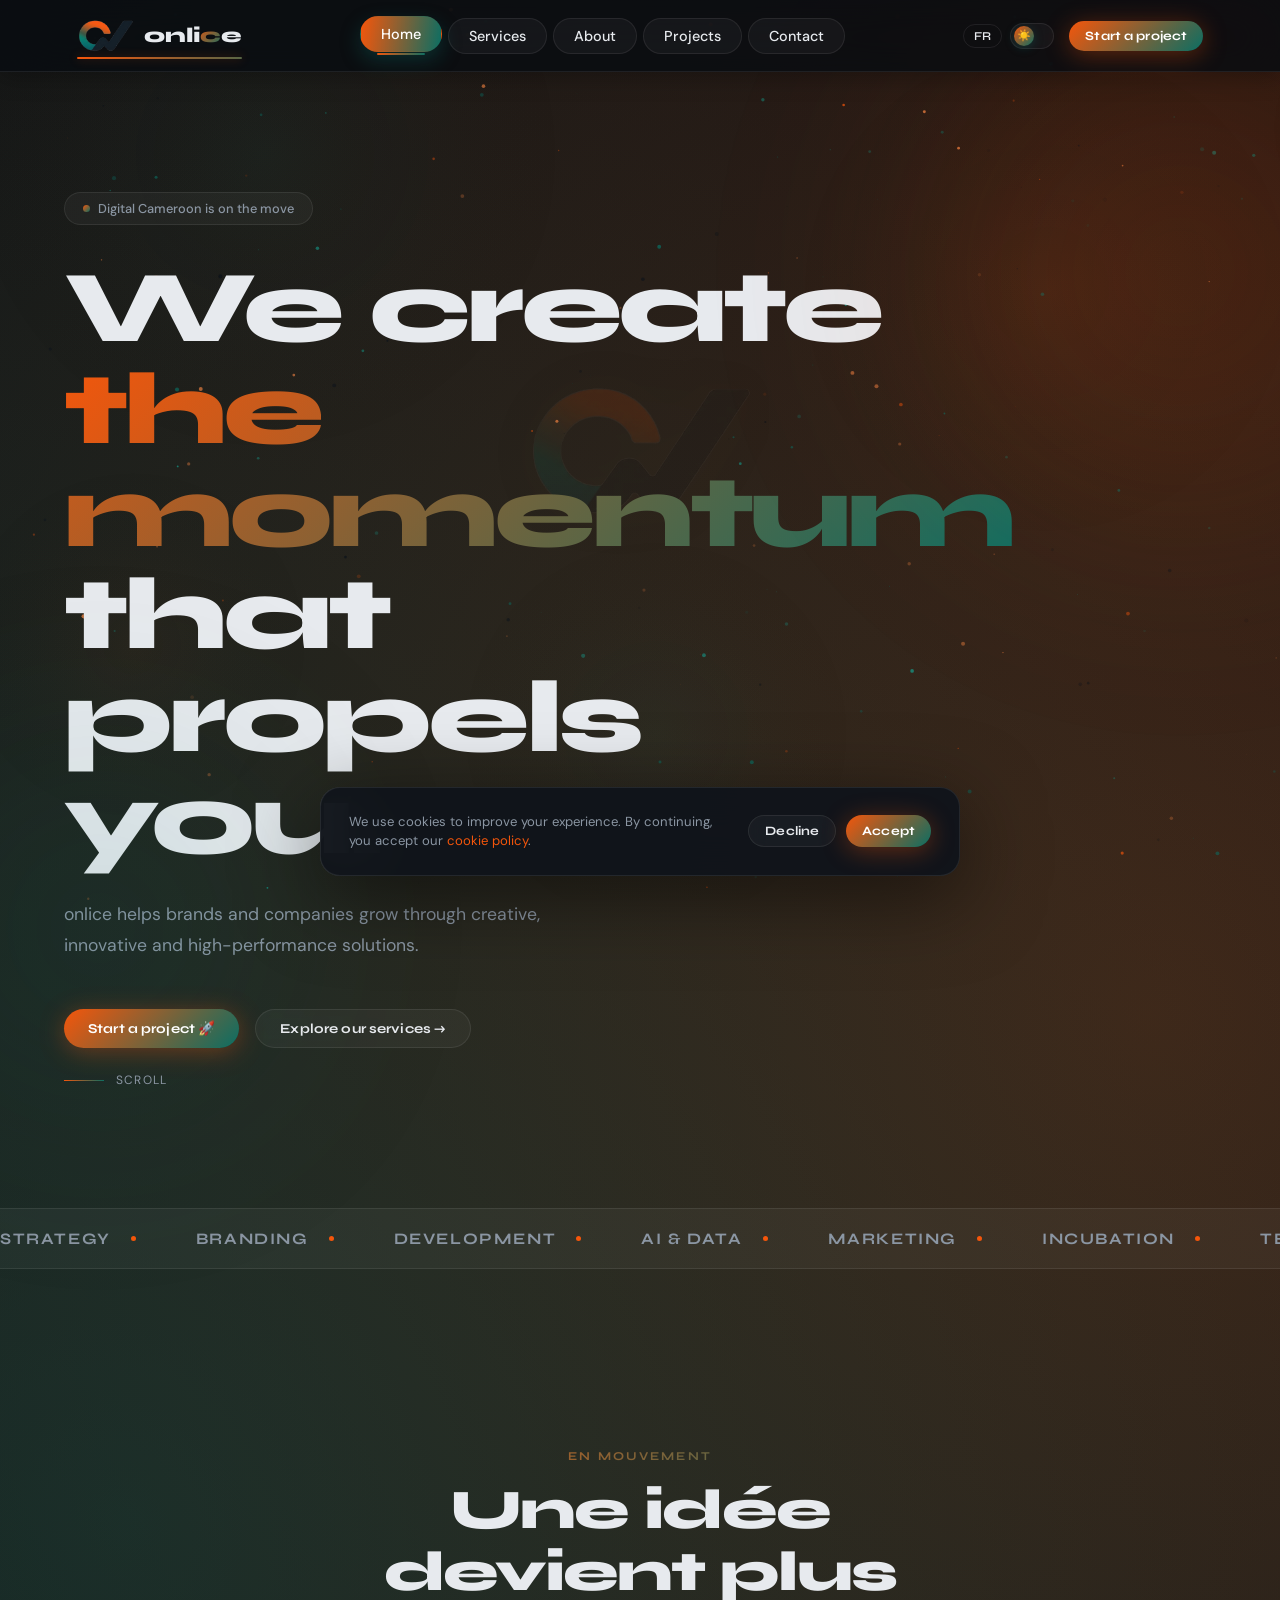
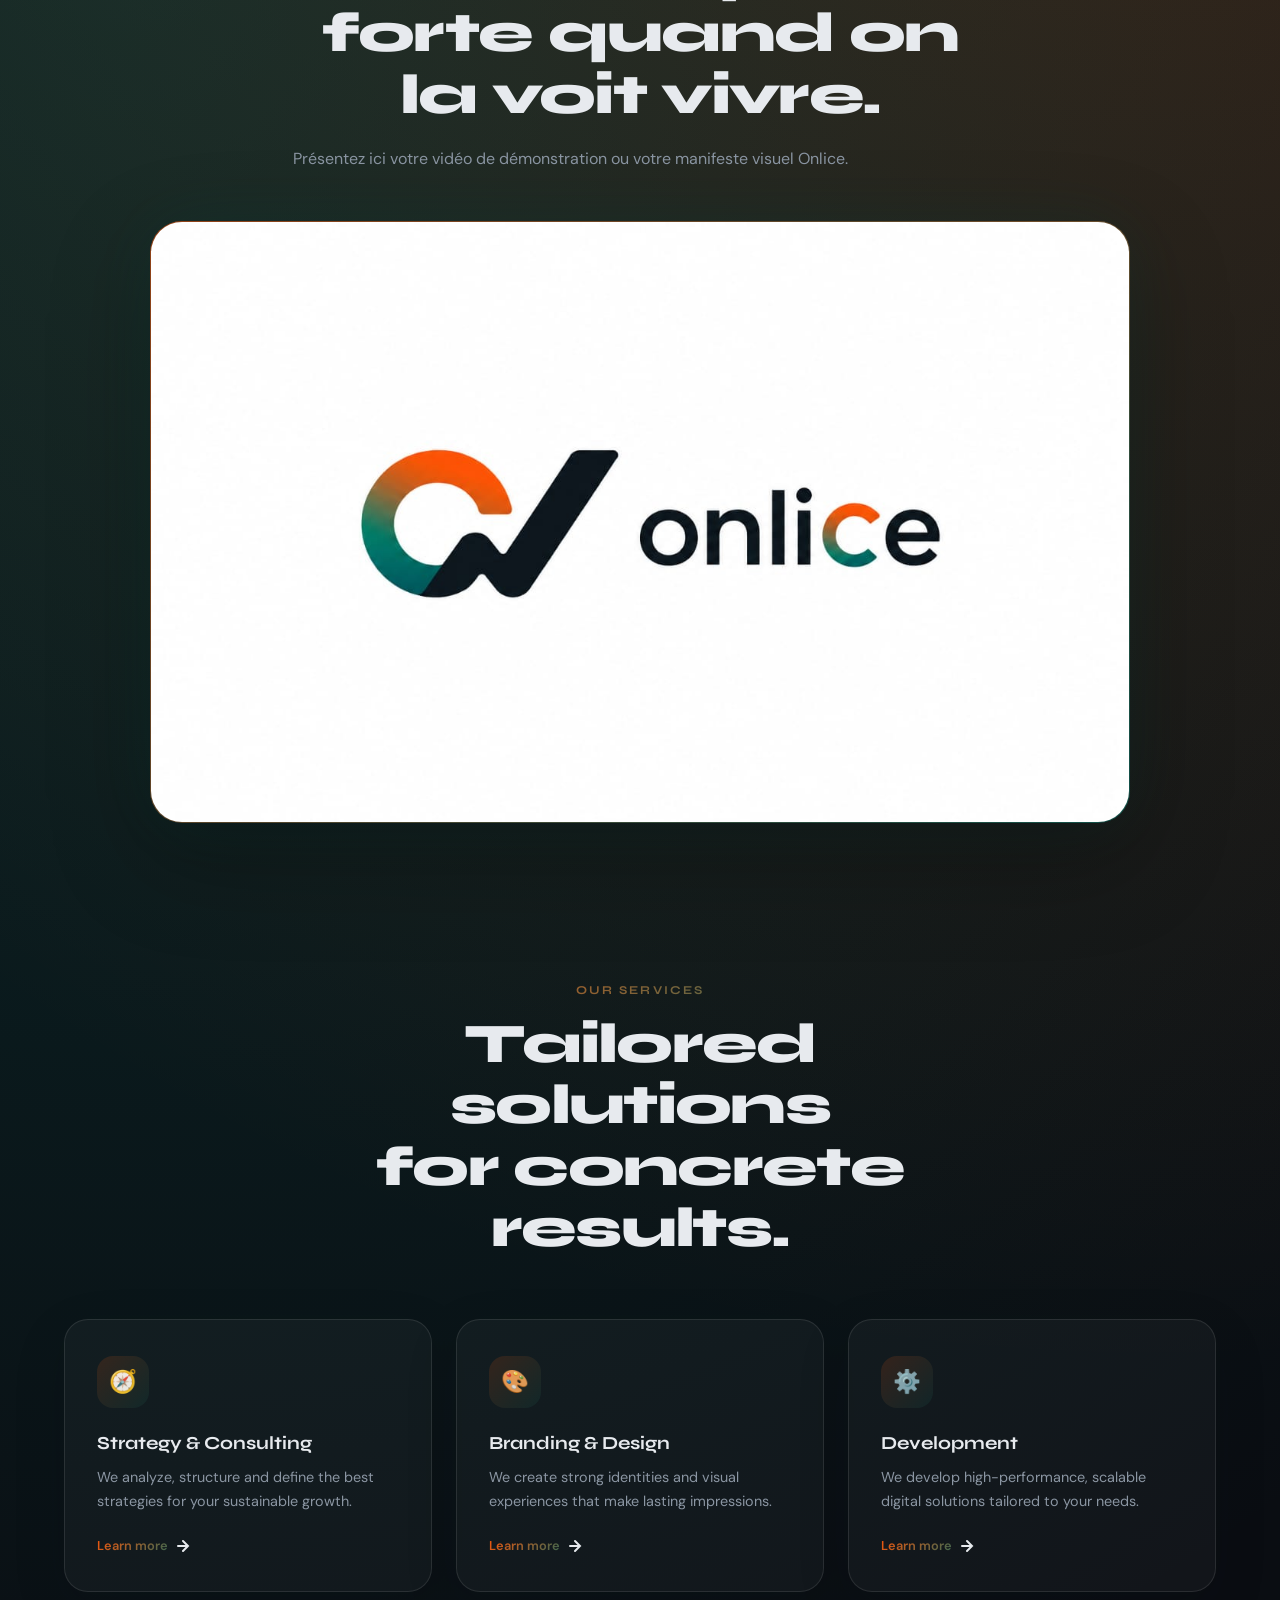
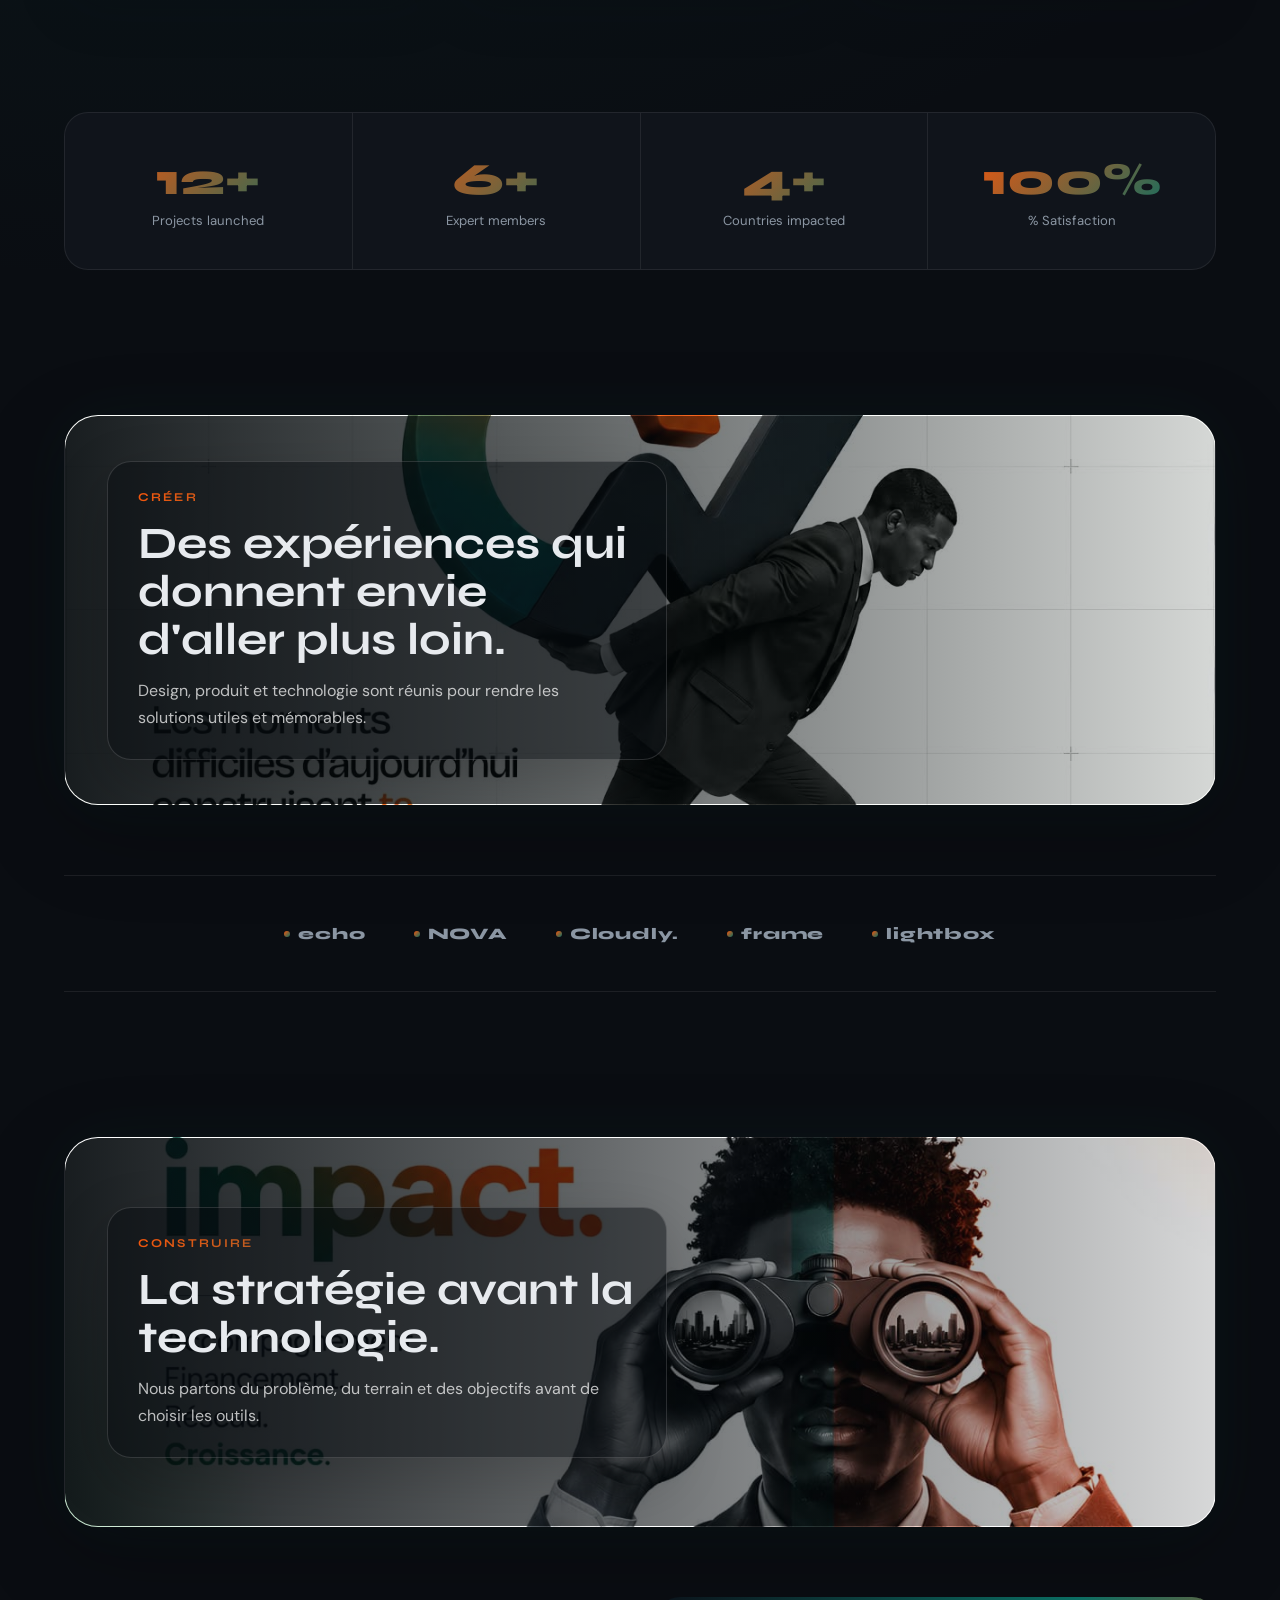
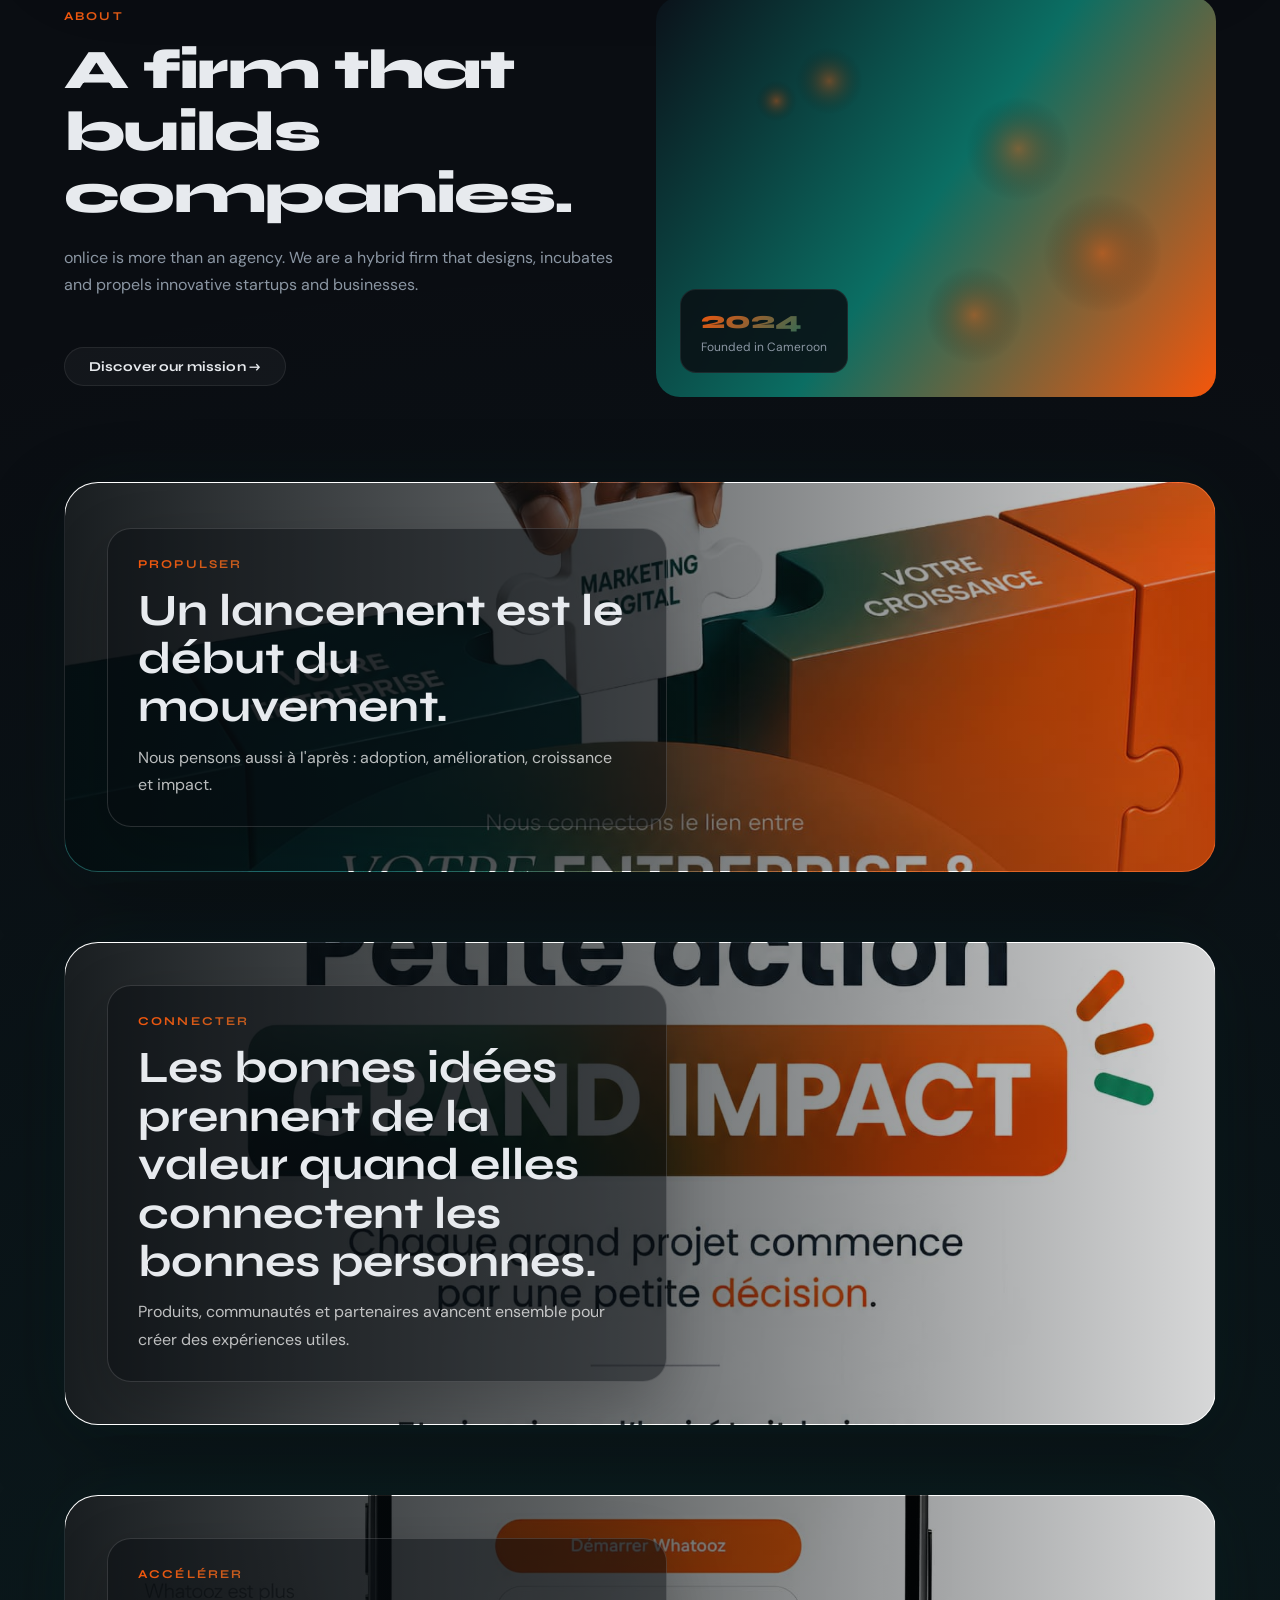
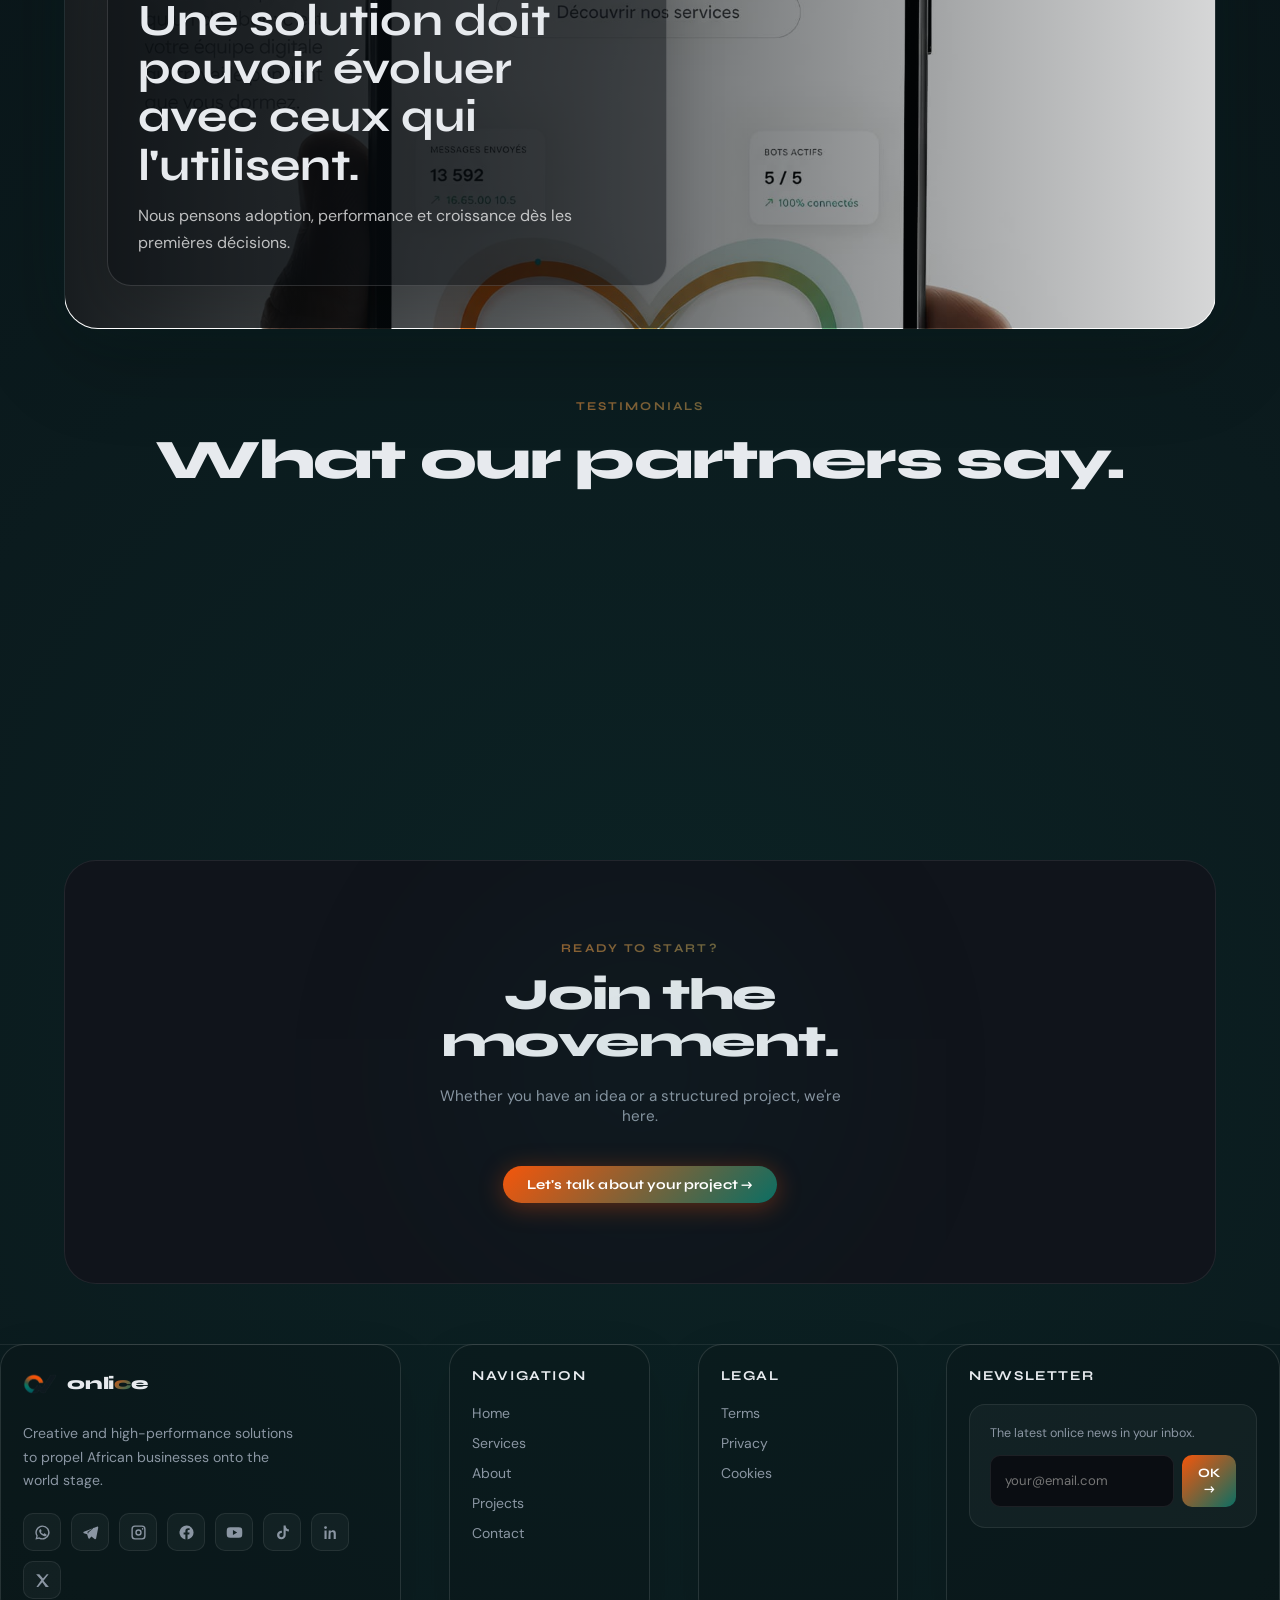
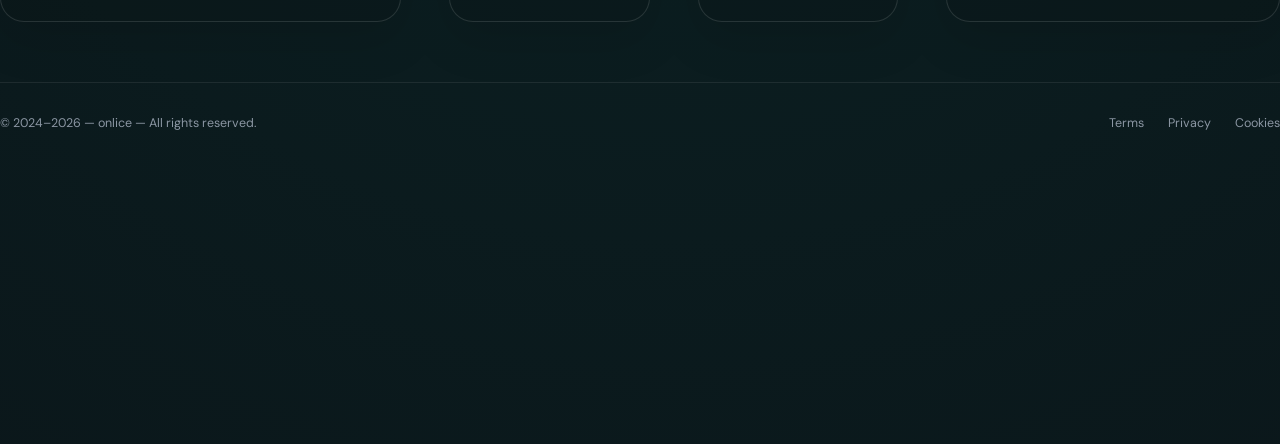
<file: index.html>
<!DOCTYPE html>
<html lang="fr" data-theme="dark">
<head>
<meta charset="UTF-8">
<meta name="viewport" content="width=device-width, initial-scale=1.0">
<title>ONLICE — Solutions digitales africaines</title>
<link rel="icon" type="image/png" sizes="32x32" href="onlice-favicon.png">
<link rel="icon" type="image/png" sizes="16x16" href="onlice-favicon.png">
<link rel="apple-touch-icon" sizes="180x180" href="onlice-favicon.png">
<meta name="description" content="Nous créons, structurons et propulsons des solutions pensées pour l’Afrique et le monde.">
<meta name="theme-color" content="#0A0D12">
<meta property="og:type" content="website">
<meta property="og:url" content="https://onlice.vercel.app/">
<meta property="og:title" content="ONLICE — Solutions digitales africaines">
<meta property="og:description" content="Nous créons, structurons et propulsons des solutions pensées pour l’Afrique et le monde.">
<meta property="og:image" content="https://onlice.vercel.app/onlice-preview.png">
<meta property="og:image:width" content="1200">
<meta property="og:image:height" content="630">
<meta property="og:image:type" content="image/png">
<meta property="og:site_name" content="ONLICE">
<meta name="twitter:card" content="summary_large_image">
<meta name="twitter:title" content="ONLICE — Solutions digitales africaines">
<meta name="twitter:description" content="Nous créons, structurons et propulsons des solutions pensées pour l’Afrique et le monde.">
<meta name="twitter:image" content="https://onlice.vercel.app/onlice-preview.png">
<link rel="preconnect" href="https://fonts.googleapis.com">
<link href="https://fonts.googleapis.com/css2?family=Syne:wght@400;600;700;800&family=DM+Sans:wght@300;400;500&display=swap" rel="stylesheet">
<link rel="stylesheet" href="style.css">

<style>
.card,.project-feature,.pricing-card,.service-card,.team-card,.testimonial-card,.contact-form,.contact-item{
  background:rgba(255,255,255,.035)!important;
  backdrop-filter:none!important;
  -webkit-backdrop-filter:none!important;
  border:1px solid rgba(255,255,255,.10)!important;
  box-shadow:0 18px 54px rgba(11,18,26,.12),0 0 34px rgba(11,110,99,.045)!important;
}

[data-theme="light"] .card,
[data-theme="light"] .project-feature,
[data-theme="light"] .pricing-card,
[data-theme="light"] .service-card,
[data-theme="light"] .team-card,
[data-theme="light"] .testimonial-card,
[data-theme="light"] .contact-form,
[data-theme="light"] .contact-item{
  background:rgba(255,255,255,.13)!important;
  backdrop-filter:none!important;
  -webkit-backdrop-filter:none!important;
  border-color:rgba(11,18,26,.12)!important;
  box-shadow:0 18px 54px rgba(11,18,26,.08),0 0 34px rgba(11,110,99,.035)!important;
}

.main-logo,
.footer-logo-media,
.ambient-brand-mark img{
  background:transparent!important;
  border:0!important;
  outline:0!important;
  object-fit:contain!important;
  -webkit-mask-image:none!important;
  mask-image:none!important;
  filter:none!important;
}

html[data-theme="dark"] .main-logo,
html[data-theme="dark"] .footer-logo-media,
html[data-theme="dark"] .ambient-brand-mark img{
  mix-blend-mode:screen!important;
}

html[data-theme="light"] .main-logo,
html[data-theme="light"] .footer-logo-media,
html[data-theme="light"] .ambient-brand-mark img{
  mix-blend-mode:multiply!important;
}

.logo-dark,
.logo-light{
  background:transparent!important;
  border:0!important;
  outline:0!important;
}

.project-card,.ecosystem-project-grid .project-card{
  position:relative;
  overflow:hidden;
  min-height:338px;
  isolation:isolate;
}

.project-bg{
  position:absolute!important;
  inset:0!important;
  width:100%!important;
  height:100%!important;
  display:block!important;
  transform:none!important;
  overflow:hidden;
}

.project-bg-image{
  position:absolute;
  inset:0;
  width:100%;
  height:100%;
  object-fit:cover;
  object-position:center;
  opacity:.9;
  filter:saturate(1.02) contrast(1.03);
  transition:transform .8s ease,opacity .4s ease;
  z-index:0;
}

.project-card:hover .project-bg-image{
  transform:scale(1.045);
}

.project-bg::after{
  content:"";
  position:absolute;
  inset:0;
  z-index:1;
  background:linear-gradient(180deg,rgba(7,11,15,.04) 0%,rgba(7,11,15,.16) 30%,rgba(7,11,15,.78) 76%,rgba(7,11,15,.94) 100%);
}

.project-overlay{
  z-index:2!important;
  background:linear-gradient(180deg,rgba(6,10,14,.03) 0%,rgba(6,10,14,.08) 32%,rgba(6,10,14,.76) 74%,rgba(6,10,14,.94) 100%)!important;
  backdrop-filter:none!important;
  -webkit-backdrop-filter:none!important;
}

.project-card h4,.project-card p,.project-card .project-tag,.project-card .project-visit{
  position:relative;
  z-index:3;
  text-shadow:0 2px 12px rgba(0,0,0,.5);
}

.project-tag{
  backdrop-filter:none!important;
  -webkit-backdrop-filter:none!important;
  background:rgba(8,12,16,.32)!important;
  border-color:rgba(255,255,255,.18)!important;
}

.project-emoji{
  display:none!important;
}

.ecosystem-project-bg.has-media .project-logo-img{
  display:none!important;
}

.slideshow{
  position:relative!important;
  width:100%!important;
  height:clamp(285px,32vw,345px)!important;
  min-height:285px!important;
  max-height:345px!important;
  overflow:hidden!important;
  border-radius:22px!important;
  isolation:isolate!important;
  background:#0B121A!important;
}

.slideshow .slide{
  position:absolute!important;
  inset:0!important;
  width:100%!important;
  height:100%!important;
  margin:0!important;
  padding:30px!important;
  display:flex!important;
  align-items:flex-end!important;
  opacity:0!important;
  visibility:hidden!important;
  pointer-events:none!important;
  z-index:1!important;
  overflow:hidden!important;
  background:#0B121A!important;
  transform:none!important;
  transition:opacity .9s ease-in-out,visibility .9s ease-in-out!important;
}

.slideshow .slide.active{
  opacity:1!important;
  visibility:visible!important;
  pointer-events:auto!important;
  z-index:2!important;
}

.slideshow .slide-bg-image{
  position:absolute!important;
  inset:0!important;
  width:100%!important;
  height:100%!important;
  object-fit:cover!important;
  object-position:center!important;
  display:block!important;
  opacity:.84!important;
  z-index:0!important;
  filter:saturate(.82) contrast(1)!important;
  transition:opacity .9s ease,transform 1.1s ease!important;
}

.slideshow .slide.active .slide-bg-image{
  transform:scale(1.01)!important;
}

.slideshow .slide::before{
  content:""!important;
  position:absolute!important;
  inset:0!important;
  z-index:1!important;
  background:linear-gradient(180deg,rgba(7,11,15,.02) 0%,rgba(7,11,15,.10) 42%,rgba(7,11,15,.64) 100%)!important;
  pointer-events:none!important;
}

.slideshow .slide-content{
  position:relative!important;
  z-index:3!important;
  max-width:540px!important;
  width:100%!important;
}

.slideshow .slide .project-tag{
  background:rgba(7,11,15,.14)!important;
  border-color:rgba(255,255,255,.11)!important;
  backdrop-filter:none!important;
  -webkit-backdrop-filter:none!important;
}

.slideshow .slide h2{
  color:#fff!important;
  font-family:'Syne',sans-serif!important;
  font-weight:800!important;
  font-size:clamp(1.55rem,3vw,2rem)!important;
  margin:9px 0!important;
  text-shadow:0 3px 18px rgba(0,0,0,.42)!important;
}

.slideshow .slide p{
  color:rgba(255,255,255,.86)!important;
  font-size:.84rem!important;
  line-height:1.6!important;
  max-width:470px!important;
  text-shadow:0 2px 12px rgba(0,0,0,.34)!important;
}

.slideshow .slide-dots{
  position:absolute!important;
  left:50%!important;
  bottom:15px!important;
  transform:translateX(-50%)!important;
  z-index:20!important;
  display:flex!important;
  align-items:center!important;
  justify-content:center!important;
  gap:8px!important;
}

.slideshow .slide-dot{
  width:7px!important;
  height:7px!important;
  padding:0!important;
  border-radius:50%!important;
  border:1px solid rgba(255,255,255,.32)!important;
  background:rgba(255,255,255,.25)!important;
  cursor:pointer!important;
  transition:transform .3s ease,opacity .3s ease,background .3s ease,box-shadow .3s ease!important;
}

.slideshow .slide-dot.active{
  transform:scale(1.28)!important;
  opacity:1!important;
  background:#F5560B!important;
  border-color:#F5560B!important;
  box-shadow:0 0 10px rgba(245,86,11,.45),0 0 18px rgba(11,110,99,.24)!important;
}

.pricing-card.featured{
  overflow:visible!important;
  position:relative!important;
  padding-top:18px!important;
}

.pricing-card.featured .pricing-badge{
  position:relative!important;
  top:auto!important;
  left:auto!important;
  transform:none!important;
  display:table!important;
  margin:0 auto 12px!important;
  z-index:20!important;
  box-shadow:0 8px 24px rgba(245,86,11,.22)!important;
}

.pricing-card.featured .pricing-name{
  margin-top:0!important;
}

.scroll-visual-band{
  background-image:var(--visual-image),var(--visual-fallback)!important;
  background-size:cover,cover!important;
  background-position:center,center!important;
  background-repeat:no-repeat,no-repeat!important;
  min-height:390px!important;
}

.compact-visual{
  min-height:330px!important;
}

.scroll-visual-band::before{
  background-image:none!important;
  opacity:0!important;
}

.scroll-visual-band:hover::before{
  opacity:0!important;
}

.scroll-visual-overlay{
  backdrop-filter:none!important;
  -webkit-backdrop-filter:none!important;
  background:rgba(7,11,15,.48)!important;
  border-color:rgba(255,255,255,.14)!important;
  box-shadow:0 20px 60px rgba(0,0,0,.20)!important;
}

[data-theme="light"] .scroll-visual-overlay{
  background:rgba(10,15,18,.40)!important;
  color:#fff!important;
}

[data-theme="light"] .scroll-visual-overlay p{
  color:rgba(255,255,255,.82)!important;
}

.ambient-brand-mark{
  opacity:.13!important;
  filter:drop-shadow(0 0 46px rgba(11,110,99,.28)) drop-shadow(0 0 22px rgba(245,86,11,.13))!important;
}

[data-theme="light"] .ambient-brand-mark{
  opacity:.095!important;
  filter:drop-shadow(0 0 42px rgba(245,86,11,.22)) drop-shadow(0 0 22px rgba(11,110,99,.13))!important;
}

html[data-theme="dark"] body{
  background:radial-gradient(circle at 10% 18%,rgba(11,110,99,.29),transparent 28%),radial-gradient(circle at 90% 12%,rgba(245,86,11,.25),transparent 26%),radial-gradient(circle at 52% 88%,rgba(20,163,146,.14),transparent 32%),var(--bg-dark)!important;
}

html[data-theme="light"] body{
  background:radial-gradient(circle at 10% 18%,rgba(11,110,99,.15),transparent 28%),radial-gradient(circle at 90% 12%,rgba(245,86,11,.13),transparent 26%),radial-gradient(circle at 52% 88%,rgba(20,163,146,.08),transparent 32%),var(--bg-dark)!important;
}

[data-theme="light"] #cosmos-canvas{
  opacity:.38!important;
}

.showcase-video video{
  height:clamp(420px,56vw,600px)!important;
}

.btn,.card,.project-card,.project-feature,.social-link,.theme-toggle,.lang-btn,.slide-dot{
  position:relative;
}

.touch-neon{
  animation:touchNeon 1s ease-out both!important;
}

@keyframes touchNeon{
  0%{box-shadow:0 0 0 rgba(245,86,11,0),0 0 0 rgba(11,110,99,0);}
  18%{box-shadow:0 0 0 2px rgba(245,86,11,.8),0 0 20px rgba(245,86,11,.42),0 0 34px rgba(11,110,99,.28);}
  55%{box-shadow:0 0 0 1px rgba(11,110,99,.55),0 0 18px rgba(11,110,99,.34),0 0 28px rgba(245,86,11,.2);}
  100%{box-shadow:0 0 0 rgba(245,86,11,0),0 0 0 rgba(11,110,99,0);}
}

.project-card[data-link=""]{
  cursor:pointer;
}

.home-cta-card .cta-title{
  font-family:'Syne',sans-serif!important;
  font-size:clamp(1.7rem,5vw,2.8rem)!important;
  line-height:1.06!important;
  letter-spacing:-.035em!important;
  max-width:560px!important;
  margin:0 auto 20px!important;
  white-space:normal!important;
  overflow-wrap:normal!important;
}

.footer-portrait-shell{
  position:sticky;
  top:0;
  left:0;
  right:0;
  width:100%;
  height:var(--footer-portrait-height,620px);
  overflow:hidden;
  z-index:0;
  pointer-events:none;
  background:linear-gradient(135deg,rgba(8,12,16,.9),rgba(8,12,16,.66));
}

.footer-portrait-shell img{
  position:absolute;
  top:0;
  left:50%;
  width:auto;
  height:auto;
  max-width:min(100%,720px);
  max-height:none;
  transform:translateX(-50%);
  object-fit:contain;
  object-position:center top;
  display:block;
  opacity:.48;
  filter:saturate(.94) contrast(1.05);
}

.footer-portrait-shell::after{
  content:"";
  position:absolute;
  inset:0;
  background:linear-gradient(180deg,rgba(6,10,14,.42) 0%,rgba(6,10,14,.30) 24%,rgba(6,10,14,.64) 64%,rgba(6,10,14,.94) 100%);
}

footer#mainFooter{
  position:relative;
  overflow:visible;
  min-height:720px;
  padding:0 0 54px;
  background:transparent!important;
}

footer#mainFooter .footer-grid{
  position:relative;
  z-index:2;
  margin-top:-1px;
}

footer#mainFooter .footer-bottom{
  position:relative;
  z-index:3;
}

footer#mainFooter .footer-brand,
footer#mainFooter .footer-col{
  background:rgba(7,11,15,.18);
  border:1px solid rgba(255,255,255,.12);
  border-radius:24px;
  padding:22px;
  box-shadow:0 18px 48px rgba(0,0,0,.12);
}

footer#mainFooter .footer-brand p,
footer#mainFooter .footer-col a,
footer#mainFooter .footer-col h6,
footer#mainFooter .footer-bottom p,
footer#mainFooter .footer-bottom-links a{
  position:relative;
  z-index:2;
}

[data-theme="light"] footer#mainFooter .footer-brand,
[data-theme="light"] footer#mainFooter .footer-col{
  background:rgba(255,255,255,.16);
  border-color:rgba(11,18,26,.14);
}

[data-theme="light"] .footer-portrait-shell{
  background:linear-gradient(135deg,rgba(245,248,247,.92),rgba(233,240,238,.74));
}

[data-theme="light"] .footer-portrait-shell img{
  opacity:.34;
  mix-blend-mode:multiply;
  filter:saturate(.92) contrast(1.04);
}

[data-theme="light"] .footer-portrait-shell::after{
  background:linear-gradient(180deg,rgba(240,246,244,.24) 0%,rgba(240,246,244,.30) 20%,rgba(245,248,247,.54) 62%,rgba(245,248,247,.90) 100%);
}

@media(min-width:769px){
  .footer-portrait-shell{
    display:none!important;
  }

  footer#mainFooter{
    min-height:700px!important;
  }
}

@media(max-width:768px){
  .showcase-video video{
    height:390px!important;
  }

  .scroll-visual-band{
    min-height:340px!important;
  }

  .project-card,.ecosystem-project-grid .project-card{
    min-height:320px!important;
  }

  .slideshow{
    height:285px!important;
    min-height:285px!important;
  }

  .slideshow .slide{
    padding:22px!important;
  }

  .slideshow .slide h2{
    font-size:1.42rem!important;
  }

  .slideshow .slide p{
    font-size:.76rem!important;
    line-height:1.5!important;
  }

  .pricing-card.featured{
    padding-top:16px!important;
  }

  .home-cta-card .cta-title{
    font-size:clamp(1.65rem,8vw,2.35rem)!important;
    line-height:1.06!important;
  }

  footer#mainFooter{
    min-height:980px;
    padding:0 0 36px;
  }

  .footer-portrait-shell{
    top:0;
  }

  .footer-portrait-shell img{
    object-position:center top;
    opacity:.42;
    max-width:min(100%,520px);
  }

  footer#mainFooter .footer-brand,
  footer#mainFooter .footer-col{
    border-radius:20px;
    background:rgba(7,11,15,.20);
  }

  [data-theme="light"] footer#mainFooter .footer-brand,
  [data-theme="light"] footer#mainFooter .footer-col{
    background:rgba(255,255,255,.20);
  }
}

@media(max-width:480px){
  .showcase-video video{
    height:360px!important;
  }

  .scroll-visual-band{
    min-height:320px!important;
  }

  .slideshow{
    height:265px!important;
    min-height:265px!important;
  }

  .slideshow .slide{
    padding:19px!important;
  }

  .slideshow .slide h2{
    font-size:1.35rem!important;
  }

  .slideshow .slide p{
    font-size:.72rem!important;
    line-height:1.5!important;
  }

  .home-cta-card .cta-title{
    font-size:1.9rem!important;
    line-height:1.08!important;
  }
}
</style>
</head>

<body>

<canvas id="cosmos-canvas"></canvas>

<div class="ambient-brand-mark" aria-hidden="true">
  <img src="onlice-icon.png" alt="" class="logo-dark">
  <img src="onlice-favicon.png" alt="" class="logo-light">
</div>

<div class="cookie-banner" id="cookieBanner">
  <div class="cookie-text">
    <p>
      <span data-i18n="cookieText">Nous utilisons des cookies pour améliorer votre expérience. En continuant, vous acceptez notre</span>
      <a onclick="navigate('cookies')" data-i18n="cookieLinkText">politique de cookies</a>.
    </p>
  </div>

  <div class="cookie-actions">
    <button class="btn btn-glass btn-sm" onclick="rejectCookies()" data-i18n="cookieReject">Refuser</button>
    <button class="btn btn-primary btn-sm" onclick="acceptCookies()" data-i18n="cookieAccept">Accepter</button>
  </div>
</div>

<div class="notif" id="notif">
  <span class="notif-icon" id="notifIcon">✅</span>
  <p id="notifText">Message envoyé avec succès !</p>
</div>

<div class="call-modal-overlay" id="callModalOverlay" onclick="handleOverlayClick(event)">
  <div class="call-modal">
    <button class="call-modal-close" onclick="closeCallModal()">✕</button>
    <div class="call-modal-body" id="callModalBody">
      <div class="call-spinner"></div>
      <h4 data-i18n="callPendingTitle">Demande en cours de traitement…</h4>
      <p data-i18n="callPendingText">Merci de patienter un instant, nous préparons votre rendez-vous.</p>
    </div>
  </div>
</div>

<nav>
  <a href="#" onclick="navigate('home')" class="nav-logo-container">
    <div class="logo-wrapper">
      <img src="onlice-icon.png" alt="onlice" class="main-logo logo-dark">
      <img src="onlice-favicon.png" alt="onlice" class="main-logo logo-light">
      <span class="nav-logo-name">onli<span class="logo-accent">c</span>e</span>
      <div class="neon-line"></div>
    </div>
  </a>

  <ul class="nav-links" id="navLinks">
    <li><a onclick="navigate('home')" data-i18n="navHome">Accueil</a></li>
    <li><a onclick="navigate('services')" data-i18n="navServices">Services</a></li>
    <li><a onclick="navigate('about')" data-i18n="navAbout">À Propos</a></li>
    <li><a onclick="navigate('portfolio')" data-i18n="navPortfolio">Projets</a></li>
    <li><a onclick="navigate('contact')" data-i18n="navContact">Contact</a></li>
  </ul>

  <div class="nav-actions">
    <div class="mobile-controls">
      <button class="lang-btn" id="langBtn" onclick="toggleLang()">EN</button>
      <button class="theme-toggle" onclick="toggleTheme()" title="Toggle theme">
        <div class="theme-dot">☀️</div>
      </button>
    </div>

    <button class="btn btn-primary btn-sm pc-only" onclick="navigate('contact')" data-i18n="navCTA">Démarrer un projet</button>

    <div class="hamburger-wrapper">
      <button class="hamburger" id="hamburger" onclick="toggleMenu()">☰</button>
    </div>
  </div>
</nav>

<div class="mobile-menu" id="mobileMenu">
  <button class="close-menu" onclick="toggleMenu()">✕</button>
  <a onclick="navigate('home')" data-i18n="navHome">Accueil</a>
  <a onclick="navigate('services')" data-i18n="navServices">Services</a>
  <a onclick="navigate('about')" data-i18n="navAbout">À Propos</a>
  <a onclick="navigate('portfolio')" data-i18n="navPortfolio">Projets</a>
  <a onclick="navigate('contact')" data-i18n="navContact">Contact</a>
</div>

<div class="page active" id="page-home">

  <div class="hero">
    <div class="orb" style="width:600px;height:600px;background:radial-gradient(var(--c-orange),transparent);top:-100px;right:-200px;"></div>
    <div class="orb" style="width:400px;height:400px;background:radial-gradient(var(--c-teal),transparent);bottom:0;left:-100px;"></div>

    <div class="hero-badge">
      <div class="hero-badge-dot"></div>
      <span data-i18n="heroBadge">L'Afrique Numérique est en marche</span>
    </div>

    <h1 class="hero-title">
      <span data-i18n="heroLine1">Nous créons</span><br>
      <span class="grad-text" data-i18n="heroLine2">le mouvement</span><br>
      <span data-i18n="heroLine3">qui vous propulse.</span>
    </h1>

    <p class="hero-sub" data-i18n="heroSub">onlice accompagne les marques et entreprises dans leur croissance grâce à des solutions créatives, innovantes et performantes — de la stratégie au produit fini.</p>

    <div class="hero-cta">
      <button class="btn btn-primary" onclick="navigate('contact')" data-i18n="heroCTA1">Démarrer un projet 🚀</button>
      <button class="btn btn-glass" onclick="navigate('services')" data-i18n="heroCTA2">Explorer nos services →</button>
    </div>

    <div class="hero-scroll">
      <div class="scroll-line"></div>
      <span data-i18n="heroScroll">Scroll</span>
    </div>
  </div>

  <div class="ticker-wrap">
    <div class="ticker" id="ticker"></div>
  </div>

  <div class="section visual-video-section">
    <div class="media-heading">
      <span class="section-label" data-i18n="showcaseLabel">En mouvement</span>
      <h2 class="section-title" data-i18n="showcaseTitle">Une idée devient plus forte quand on la voit vivre.</h2>
      <p class="section-sub" data-i18n="showcaseSub">Présentez ici votre vidéo de démonstration ou votre manifeste visuel Onlice.</p>
    </div>

    <div class="showcase-video">
      <video autoplay muted loop playsinline preload="auto" poster="onlice-preview.png">
        <source src="onlice.mp4" type="video/mp4">
      </video>
      <div class="video-glow"></div>
    </div>
  </div>

  <div class="section">
    <div style="text-align:center;max-width:700px;margin:0 auto 60px;">
      <span class="section-label" data-i18n="servLabel">Nos Services</span>
      <h2 class="section-title" data-i18n="servTitle">Des solutions sur mesure<br>pour des résultats concrets.</h2>
    </div>

    <div class="grid-3">
      <div class="card service-card">
        <div class="service-icon">🧭</div>
        <h4 data-i18n="s1Title">Stratégie & Conseil</h4>
        <p data-i18n="s1Desc">Nous analysons, structurons et définissons les meilleures stratégies pour votre croissance durable.</p>
        <div class="service-arrow" onclick="navigate('services')">
          <span data-i18n="learnMore">En savoir plus</span>
          <svg width="14" height="14" fill="none" viewBox="0 0 14 14"><path d="M2 7h10M7 2l5 5-5 5" stroke="currentColor" stroke-width="2" stroke-linecap="round"/></svg>
        </div>
      </div>

      <div class="card service-card">
        <div class="service-icon">🎨</div>
        <h4 data-i18n="s2Title">Branding & Design</h4>
        <p data-i18n="s2Desc">Nous créons des identités fortes et des expériences visuelles qui marquent les esprits et fidélisent.</p>
        <div class="service-arrow" onclick="navigate('services')">
          <span data-i18n="learnMore">En savoir plus</span>
          <svg width="14" height="14" fill="none" viewBox="0 0 14 14"><path d="M2 7h10M7 2l5 5-5 5" stroke="currentColor" stroke-width="2" stroke-linecap="round"/></svg>
        </div>
      </div>

      <div class="card service-card">
        <div class="service-icon">⚙️</div>
        <h4 data-i18n="s3Title">Développement</h4>
        <p data-i18n="s3Desc">Nous développons des solutions digitales performantes, évolutives et adaptées à vos besoins précis.</p>
        <div class="service-arrow" onclick="navigate('services')">
          <span data-i18n="learnMore">En savoir plus</span>
          <svg width="14" height="14" fill="none" viewBox="0 0 14 14"><path d="M2 7h10M7 2l5 5-5 5" stroke="currentColor" stroke-width="2" stroke-linecap="round"/></svg>
        </div>
      </div>
    </div>
  </div>

  <div class="section" style="padding-top:0;">
    <div class="stats-row">
      <div class="stat-item"><span class="stat-num" data-count="12">0</span><span class="stat-label" data-i18n="stat1">Projets lancés</span></div>
      <div class="stat-item"><span class="stat-num" data-count="6">0</span><span class="stat-label" data-i18n="stat2">Membres experts</span></div>
      <div class="stat-item"><span class="stat-num" data-count="4">0</span><span class="stat-label" data-i18n="stat3">Pays d'impact</span></div>
      <div class="stat-item"><span class="stat-num" data-count="100">0</span><span class="stat-label" data-i18n="stat4">% Satisfaction</span></div>
    </div>
  </div>

  <div class="scroll-visual-band" data-image="onlice2.jpg" style="--visual-fallback:url('https://images.unsplash.com/photo-1556761175-b413da4baf72?auto=format&fit=crop&w=1800&q=85');">
    <div class="scroll-visual-overlay">
      <span class="section-label" data-i18n="visual2Label">Créer</span>
      <h3 data-i18n="visual2Title">Des expériences qui donnent envie d'aller plus loin.</h3>
      <p data-i18n="visual2Text">Design, produit et technologie sont réunis pour rendre les solutions utiles et mémorables.</p>
    </div>
  </div>

  <div class="section" style="padding-top:0;">
    <div class="clients-row">
      <div class="client-logo"><div class="client-logo-dot"></div>echo</div>
      <div class="client-logo"><div class="client-logo-dot"></div>NOVA</div>
      <div class="client-logo"><div class="client-logo-dot"></div>Cloudly.</div>
      <div class="client-logo"><div class="client-logo-dot"></div>frame</div>
      <div class="client-logo"><div class="client-logo-dot"></div>lightbox</div>
    </div>
  </div>

  <div class="scroll-visual-band" data-image="onlice1.jpg" style="--visual-fallback:url('https://images.unsplash.com/photo-1521737711867-e3b97375a996?auto=format&fit=crop&w=1800&q=85');">
    <div class="scroll-visual-overlay">
      <span class="section-label" data-i18n="visual1Label">Construire</span>
      <h3 data-i18n="visual1Title">La stratégie avant la technologie.</h3>
      <p data-i18n="visual1Text">Nous partons du problème, du terrain et des objectifs avant de choisir les outils.</p>
    </div>
  </div>

  <div class="section" style="padding-top:0;">
    <div class="grid-2">
      <div>
        <span class="section-label" data-i18n="aboutLabel">À Propos</span>
        <h2 class="section-title" data-i18n="aboutTitle">Une firme qui crée des entreprises.</h2>
        <p class="section-sub" data-i18n="aboutDesc">onlice est bien plus qu'une agence. Nous sommes une firme hybride qui conçoit, incube et propulse des startups et entreprises innovantes — au Cameroun, en Afrique et au-delà.</p>
        <button class="btn btn-glass" onclick="navigate('about')" data-i18n="aboutCTA">Découvrir notre mission →</button>
      </div>

      <div class="about-visual">
        <canvas class="about-canvas" id="aboutMiniCanvas"></canvas>
        <div class="about-badge">
          <strong>2024</strong>
          <span data-i18n="founded">Fondé au Cameroun</span>
        </div>
      </div>
    </div>
  </div>

  <div class="scroll-visual-band" data-image="onlice3.jpg" style="--visual-fallback:url('https://images.unsplash.com/photo-1552664730-d307ca884978?auto=format&fit=crop&w=1800&q=85');">
    <div class="scroll-visual-overlay">
      <span class="section-label" data-i18n="visual3Label">Propulser</span>
      <h3 data-i18n="visual3Title">Un lancement est le début du mouvement.</h3>
      <p data-i18n="visual3Text">Nous pensons aussi à l'après : adoption, amélioration, croissance et impact.</p>
    </div>
  </div>

  <div class="scroll-visual-band" data-image="onlice4.jpg" style="--visual-fallback:url('https://images.unsplash.com/photo-1522202176988-66273c2fd55f?auto=format&fit=crop&w=1800&q=85');">
    <div class="scroll-visual-overlay">
      <span class="section-label" data-i18n="visual4Label">Connecter</span>
      <h3 data-i18n="visual4Title">Les bonnes idées prennent de la valeur quand elles connectent les bonnes personnes.</h3>
      <p data-i18n="visual4Text">Produits, communautés et partenaires avancent ensemble pour créer des expériences utiles.</p>
    </div>
  </div>

  <div class="scroll-visual-band" data-image="support.jpg" style="--visual-fallback:url('https://images.unsplash.com/photo-1497366754035-f200968a6e72?auto=format&fit=crop&w=1800&q=85');">
    <div class="scroll-visual-overlay">
      <span class="section-label" data-i18n="visual5Label">Accélérer</span>
      <h3 data-i18n="visual5Title">Une solution doit pouvoir évoluer avec ceux qui l'utilisent.</h3>
      <p data-i18n="visual5Text">Nous pensons adoption, performance et croissance dès les premières décisions.</p>
    </div>
  </div>

  <div class="section" style="padding-top:0;">
    <div style="text-align:center;margin-bottom:48px;">
      <span class="section-label" data-i18n="testLabel">Témoignages</span>
      <h2 class="section-title" data-i18n="testTitle">Ce que nos partenaires disent.</h2>
    </div>

    <div class="grid-3">
      <div class="card testimonial-card">
        <div class="testimonial-quote">"</div>
        <p data-i18n="t1">onlice a transformé notre vision en produit concret. L'équipe est réactive, créative et vraiment investie dans le succès de nos projets.</p>
        <div class="testimonial-author">
          <div class="testimonial-avatar">AK</div>
          <div><strong>Aminata Kouadio</strong><span>CEO, Finova Labs</span></div>
        </div>
      </div>

      <div class="card testimonial-card">
        <div class="testimonial-quote">"</div>
        <p data-i18n="t2">Le branding qu'ils ont créé pour nous a tout changé. Notre identité est maintenant reconnue sur tous les marchés où nous opérons.</p>
        <div class="testimonial-author">
          <div class="testimonial-avatar">MN</div>
          <div><strong>Moussa Ndifor</strong><span>Fondateur, AgriTech Cameroun</span></div>
        </div>
      </div>

      <div class="card testimonial-card">
        <div class="testimonial-quote">"</div>
        <p data-i18n="t3">Une équipe hors pair. Leur approche stratégique nous a permis de lever des fonds et de structurer notre croissance internationale.</p>
        <div class="testimonial-author">
          <div class="testimonial-avatar">FB</div>
          <div><strong>Fatima Bello</strong><span>COO, CloudPay Africa</span></div>
        </div>
      </div>
    </div>
  </div>

  <div class="section" style="padding-top:0;text-align:center;">
    <div class="home-cta-card" style="background:var(--bg-card);border:1px solid var(--glass-border);border-radius:32px;padding:80px 40px;position:relative;overflow:hidden;">
      <div class="orb" style="width:400px;height:400px;background:radial-gradient(var(--c-teal),transparent);top:50%;left:50%;transform:translate(-50%,-50%);opacity:0.12;"></div>
      <span class="section-label" data-i18n="ctaLabel">Prêt à démarrer ?</span>
      <h2 class="section-title cta-title" data-i18n="ctaTitle">Rejoignez le mouvement.</h2>
      <p style="color:var(--text-muted);max-width:420px;margin:0 auto 40px;font-size:0.95rem;" data-i18n="ctaSub">Que vous ayez une idée ou un projet structuré, nous sommes là pour le mettre en mouvement.</p>
      <button class="btn btn-primary" onclick="navigate('contact')" data-i18n="ctaBtn">Parlons de votre projet →</button>
    </div>
  </div>

</div>

<div class="page" id="page-services">

  <div class="page-header">
    <span class="section-label" data-i18n="servLabel">Nos Services</span>
    <h1 class="section-title">
      <span data-i18n="servPageTitle">Des solutions à chaque étape</span><br>
      <span class="grad-text" data-i18n="servPageTitleAccent">de votre croissance.</span>
    </h1>
    <p style="color:var(--text-muted);max-width:520px;margin:0 auto;font-size:0.95rem;" data-i18n="servPageSub">De la stratégie au développement, nous couvrons l'ensemble du spectre pour transformer votre vision en réalité.</p>
  </div>

  <div class="section" style="padding-top:60px;">

    <div class="grid-3">
      <div class="card service-card"><div class="service-icon">🧭</div><h4 data-i18n="s1Title">Stratégie & Conseil</h4><p data-i18n="s1Full">Audit digital, positionnement marché, roadmap produit et accompagnement dans la prise de décision stratégique.</p></div>
      <div class="card service-card"><div class="service-icon">🎨</div><h4 data-i18n="s2Title">Branding & Design</h4><p data-i18n="s2Full">Identité visuelle, chartes graphiques, UI/UX design, motion design et design de systèmes complets.</p></div>
      <div class="card service-card"><div class="service-icon">⚙️</div><h4 data-i18n="s3Title">Développement</h4><p data-i18n="s3Full">Applications web, mobile, API, back-office, intégrations tierces et infrastructures cloud scalables.</p></div>
      <div class="card service-card"><div class="service-icon">📣</div><h4 data-i18n="s4Title">Marketing Digital</h4><p data-i18n="s4Full">SEO, campagnes paid, réseaux sociaux, content marketing et growth hacking orienté résultats.</p></div>
      <div class="card service-card"><div class="service-icon">🤖</div><h4 data-i18n="s5Title">IA & Automatisation</h4><p data-i18n="s5Full">Intégration d'IA générative, chatbots intelligents, automatisation de workflows et analyse de données.</p></div>
      <div class="card service-card"><div class="service-icon">🚀</div><h4 data-i18n="s6Title">Incubation Startup</h4><p data-i18n="s6Full">Accompagnement de startups de l'idée au lancement — financement, legal, produit, go-to-market.</p></div>
    </div>

    <div style="margin-top:80px;">
      <span class="section-label" data-i18n="processLabel">Notre Processus</span>
      <h2 class="section-title" style="margin-bottom:40px;" data-i18n="processTitle">Un processus clair et efficace.</h2>

      <div class="process-steps">
        <div class="process-step"><div class="step-num">01</div><div class="step-content"><h4 data-i18n="p1T">Découverte</h4><p data-i18n="p1D">Audit de l'existant, compréhension des objectifs et identification des leviers de croissance.</p></div></div>
        <div class="process-step"><div class="step-num">02</div><div class="step-content"><h4 data-i18n="p2T">Stratégie</h4><p data-i18n="p2D">Définition de la roadmap, des KPIs et du plan d'action détaillé adapté à vos contraintes.</p></div></div>
        <div class="process-step"><div class="step-num">03</div><div class="step-content"><h4 data-i18n="p3T">Création</h4><p data-i18n="p3D">Design, développement et production avec des cycles courts et des livrables réguliers.</p></div></div>
        <div class="process-step"><div class="step-num">04</div><div class="step-content"><h4 data-i18n="p4T">Lancement & Suivi</h4><p data-i18n="p4D">Déploiement, monitoring et optimisation continue pour maximiser l'impact durable.</p></div></div>
      </div>
    </div>

    <div class="scroll-visual-band compact-visual" data-image="onlice-preview.png">
      <div class="scroll-visual-overlay">
        <span class="section-label" data-i18n="servicesVisualLabel">Transformer</span>
        <h3 data-i18n="servicesVisualTitle">De l'idée à une solution exploitable.</h3>
        <p data-i18n="servicesVisualText">Chaque étape reste lisible, mesurable et adaptée aux contraintes réelles du projet.</p>
      </div>
    </div>

    <div style="margin-top:80px;">
      <span class="section-label" data-i18n="pricingLabel">Tarifs</span>
      <h2 class="section-title" style="margin-bottom:48px;text-align:center;" data-i18n="pricingTitle">Transparent et flexible.</h2>

      <div class="grid-3">

        <div class="card pricing-card">
          <div class="pricing-name" data-i18n="plan1N">Starter</div>
          <div class="pricing-price"><sup>$</sup>50<span data-i18n="perProject">/projet</span></div>
          <div class="pricing-divider"></div>
          <ul class="pricing-features">
            <li data-i18n="pf1a">Audit & Diagnostic</li>
            <li data-i18n="pf1b">Identité visuelle de base</li>
            <li data-i18n="pf1c">Landing page</li>
            <li data-i18n="pf1d">Support 30 jours</li>
          </ul>
          <button class="btn btn-glass" style="width:100%;justify-content:center;" onclick="navigate('contact')" data-i18n="choosePlan">Choisir</button>
        </div>

        <div class="card pricing-card featured">
          <div class="pricing-badge" data-i18n="popular">Populaire</div>
          <div class="pricing-name" data-i18n="plan2N">Growth</div>
          <div class="pricing-price"><sup>$</sup>250<span data-i18n="perProject">/projet</span></div>
          <div class="pricing-divider"></div>
          <ul class="pricing-features">
            <li data-i18n="pf2a">Stratégie complète</li>
            <li data-i18n="pf2b">Branding full</li>
            <li data-i18n="pf2c">Web App custom</li>
            <li data-i18n="pf2d">Marketing setup</li>
            <li data-i18n="pf2e">Support 90 jours</li>
          </ul>
          <button class="btn btn-primary" style="width:100%;justify-content:center;" onclick="navigate('contact')" data-i18n="choosePlan">Choisir</button>
        </div>

        <div class="card pricing-card">
          <div class="pricing-name" data-i18n="plan3N">Enterprise</div>
          <div class="pricing-price" style="font-size:2rem;" data-i18n="custom">Sur devis</div>
          <div class="pricing-divider"></div>
          <ul class="pricing-features">
            <li data-i18n="pf3a">Solution 360°</li>
            <li data-i18n="pf3b">Équipe dédiée</li>
            <li data-i18n="pf3c">Incubation startup</li>
            <li data-i18n="pf3d">Partenariat long terme</li>
            <li data-i18n="pf3e">Support illimité</li>
          </ul>
          <button class="btn btn-glass" style="width:100%;justify-content:center;" onclick="navigate('contact')" data-i18n="contactUs">Nous contacter</button>
        </div>

      </div>
    </div>

  </div>
</div>

<div class="page" id="page-about">

  <div class="page-header">
    <span class="section-label" data-i18n="aboutLabel">À Propos</span>
    <h1 class="section-title">onlice — <span class="grad-text" data-i18n="aboutPageTitle">Solutions en Mouvement</span></h1>
    <p style="color:var(--text-muted);max-width:520px;margin:0 auto;font-size:0.95rem;" data-i18n="aboutPageSub">Nous créons, incubons et propulsons des entreprises innovantes depuis le cœur du Cameroun.</p>
  </div>

  <div class="section" style="padding-top:60px;">

    <div class="grid-2" style="margin-bottom:80px;">
      <div>
        <span class="section-label" data-i18n="missionLabel">Notre Mission</span>
        <h2 class="section-title" data-i18n="missionTitle">Mettre en mouvement des idées qui comptent.</h2>
        <p style="color:var(--text-muted);line-height:1.8;margin-bottom:24px;font-size:0.92rem;" data-i18n="missionText1">onlice est une firme hybride qui combine agence digitale, studio créatif et incubateur de startups. Nous ne nous contentons pas d'exécuter des projets — nous les co-construisons avec vous.</p>
        <p style="color:var(--text-muted);line-height:1.8;margin-bottom:32px;font-size:0.92rem;" data-i18n="missionText2">Notre modèle unique nous permet de créer des sous-projets autonomes, de les structurer en entreprises, et d'en faire des acteurs majeurs de leurs secteurs respectifs.</p>

        <div class="value-item">
          <div class="value-dot"></div>
          <div>
            <h5 data-i18n="v1T">Excellence technique</h5>
            <p data-i18n="v1D">Du code propre, des architectures robustes, des designs mémorables.</p>
          </div>
        </div>

        <div class="value-item">
          <div class="value-dot"></div>
          <div>
            <h5 data-i18n="v2T">Vision panafricaine</h5>
            <p data-i18n="v2D">Ancrés au Cameroun, connectés au monde.</p>
          </div>
        </div>

        <div class="value-item">
          <div class="value-dot"></div>
          <div>
            <h5 data-i18n="v3T">Impact mesurable</h5>
            <p data-i18n="v3D">Chaque action est orientée vers des résultats concrets et durables.</p>
          </div>
        </div>
      </div>

      <div class="about-visual">
        <canvas class="about-canvas" id="aboutCanvas2"></canvas>
        <div class="about-badge">
          <strong data-i18n="aboutBadgeProjects">12+ Projets</strong>
          <span data-i18n="aboutBadgeExperts">6 Experts</span>
        </div>
      </div>
    </div>

    <div>
      <span class="section-label" data-i18n="teamLabel">L'Équipe</span>
      <h2 class="section-title" style="margin-bottom:12px;" data-i18n="teamTitle">Les esprits derrière le mouvement.</h2>
      <p style="color:var(--text-muted);max-width:560px;margin-bottom:48px;font-size:0.88rem;" data-i18n="teamSub">Ajoutez la photo de chaque fondateur ou membre — sans photo, ses initiales s'affichent automatiquement.</p>

      <div class="grid-3">

        <div class="card team-card">
          <div class="team-avatar" data-photo="assets/team/founder-01.jpg"><span class="avatar-initials">ST</span></div>
          <h5>Dev Stéphane</h5>
          <div class="team-role" data-i18n="role1">Lead Designer</div>
          <p style="font-size:0.82rem;color:var(--text-muted);margin-top:10px;" data-i18n="roleDesc1">Vision créative, UI/UX, identités visuelles.</p>
        </div>

        <div class="card team-card">
          <div class="team-avatar" data-photo="assets/team/founder-02.jpg"><span class="avatar-initials">WA</span></div>
          <h5>Dev Walter</h5>
          <div class="team-role" data-i18n="role2">Project Manager</div>
          <p style="font-size:0.82rem;color:var(--text-muted);margin-top:10px;" data-i18n="roleDesc2">Coordination des équipes et livraisons.</p>
        </div>

        <div class="card team-card">
          <div class="team-avatar" data-photo="assets/team/founder-03.jpg"><span class="avatar-initials">YO</span></div>
          <h5>Dev Yoshi</h5>
          <div class="team-role" data-i18n="role3">Software Architect</div>
          <p style="font-size:0.82rem;color:var(--text-muted);margin-top:10px;" data-i18n="roleDesc3">Architectures systèmes et infrastructures.</p>
        </div>

        <div class="card team-card">
          <div class="team-avatar" data-photo="assets/team/founder-04.jpg"><span class="avatar-initials">DA</span></div>
          <h5>Dev Danscot</h5>
          <div class="team-role" data-i18n="role4">Growth Marketer</div>
          <p style="font-size:0.82rem;color:var(--text-muted);margin-top:10px;" data-i18n="roleDesc4">Stratégies d'acquisition et de croissance.</p>
        </div>

        <div class="card team-card">
          <div class="team-avatar" data-photo="assets/team/founder-05.jpg"><span class="avatar-initials">CR</span></div>
          <h5>Dev Crazy</h5>
          <div class="team-role" data-i18n="role5">Full-Stack Developer</div>
          <p style="font-size:0.82rem;color:var(--text-muted);margin-top:10px;" data-i18n="roleDesc5">Développement front-end et back-end.</p>
        </div>

        <div class="card team-card">
          <div class="team-avatar" data-photo="assets/team/founder-06.jpg"><span class="avatar-initials">KN</span></div>
          <h5>Dev Knut</h5>
          <div class="team-role" data-i18n="role6">Community Manager</div>
          <p style="font-size:0.82rem;color:var(--text-muted);margin-top:10px;" data-i18n="roleDesc6">Animation communauté et modération.</p>
        </div>

      </div>
    </div>

    <div style="margin-top:80px;">
      <span class="section-label" data-i18n="faqLabel">FAQ</span>
      <h2 class="section-title" style="margin-bottom:40px;" data-i18n="faqTitle">Questions fréquentes.</h2>

      <div id="faqList">

        <div class="faq-item">
          <div class="faq-q" onclick="toggleFaq(this)">
            <span data-i18n="faq1Q">Qu'est-ce que onlice exactement ?</span>
            <div class="faq-icon">+</div>
          </div>
          <div class="faq-a" data-i18n="faq1A">onlice est une firme hybride qui combine les fonctions d'une agence digitale, d'un studio créatif et d'un incubateur de startups. Nous créons, développons et propulsons des entreprises innovantes.</div>
        </div>

        <div class="faq-item">
          <div class="faq-q" onclick="toggleFaq(this)">
            <span data-i18n="faq2Q">Comment se passe une collaboration ?</span>
            <div class="faq-icon">+</div>
          </div>
          <div class="faq-a" data-i18n="faq2A">Nous commençons par un appel de découverte gratuit, puis nous proposons une roadmap personnalisée avec devis. Après validation, nous travaillons en sprints agiles avec des points réguliers.</div>
        </div>

        <div class="faq-item">
          <div class="faq-q" onclick="toggleFaq(this)">
            <span data-i18n="faq3Q">Travaillez-vous avec des entreprises hors Cameroun ?</span>
            <div class="faq-icon">+</div>
          </div>
          <div class="faq-a" data-i18n="faq3A">Absolument. Si notre ancrage est camerounais, notre clientèle s'étend à l'international. Nous avons accompagné des projets en Europe, en Amérique du Nord et au Moyen-Orient.</div>
        </div>

        <div class="faq-item">
          <div class="faq-q" onclick="toggleFaq(this)">
            <span data-i18n="faq4Q">Quels sont vos délais moyens ?</span>
            <div class="faq-icon">+</div>
          </div>
          <div class="faq-a" data-i18n="faq4A">Un projet Starter est livré en 2-4 semaines, un projet Growth en 6-12 semaines. Les projets Enterprise ont des timelines personnalisées selon la complexité.</div>
        </div>

      </div>
    </div>

  </div>
</div>

<div class="page" id="page-portfolio">

  <div class="page-header">
    <span class="section-label" data-i18n="portLabel">Portfolio</span>
    <h1 class="section-title"><span data-i18n="portTitle">Nos</span> <span class="grad-text" data-i18n="portTitleAccent">réalisations.</span></h1>
    <p style="color:var(--text-muted);max-width:500px;margin:0 auto;font-size:0.95rem;" data-i18n="portSub">Projets créés, incubés et propulsés par l'équipe onlice.</p>
  </div>

  <div class="section" style="padding-top:60px;">

    <div style="margin-bottom:60px;">

      <div class="slideshow" id="mainSlideshow">

        <div class="slide active" data-link="" style="background:#0B121A;">
          <img class="slide-bg-image" src="mesdow1.jpg" alt="Projet Medows" loading="eager" onerror="this.onerror=null;this.src='https://images.unsplash.com/photo-1556761175-b413da4baf72?auto=format&fit=crop&w=1600&q=85';">
          <div class="slide-content">
            <div class="project-tag" data-i18n="catBrand">Branding & Identité</div>
            <h2 data-i18n="proj1T">Medows</h2>
            <p data-i18n="proj1D">Identité visuelle complète, plateforme web et application mobile pour une marque camerounaise en pleine expansion.</p>
          </div>
        </div>

        <div class="slide" data-link="https://whatooz.space" style="background:#0B121A;">
          <img class="slide-bg-image" src="whatooz1.jpg" alt="Projet Whatooz" loading="lazy" onerror="this.onerror=null;this.src='https://images.unsplash.com/photo-1551434678-e076c223a692?auto=format&fit=crop&w=1600&q=85';">
          <div class="slide-content">
            <div class="project-tag" data-i18n="catDev">Développement</div>
            <h2 data-i18n="proj2T">Whatooz</h2>
            <p data-i18n="proj2D">Plateforme digitale connectant utilisateurs et partenaires avec une expérience fluide de bout en bout.</p>
          </div>
        </div>

        <div class="slide" data-link="https://fachuu.vercel.app/" style="background:#0B121A;">
          <img class="slide-bg-image" src="fachuu1.jpg" alt="Projet Fachuu" loading="lazy" onerror="this.onerror=null;this.src='https://images.unsplash.com/photo-1553877522-43269d4ea984?auto=format&fit=crop&w=1600&q=85';">
          <div class="slide-content">
            <div class="project-tag" data-i18n="catStrategy">Stratégie & Produit</div>
            <h2 data-i18n="proj3T">Fachuu</h2>
            <p data-i18n="proj3D">Produit digital pensé et lancé avec l'équipe onlice, de la stratégie à la mise en ligne.</p>
          </div>
        </div>

        <div class="slide-dots" id="slideDots"></div>

      </div>

    </div>

    <div class="grid-3 ecosystem-project-grid">

      <div class="card project-card" data-link="">
        <div class="project-bg ecosystem-project-bg" style="background:linear-gradient(135deg,#0B121A,#0B6E63);">
          <img class="project-bg-image" src="looça.jpg" alt="Lookça" loading="lazy" onerror="this.style.display='none'">
        </div>
        <div class="project-overlay">
          <div class="project-tag" data-i18n="ecoTagLookca">Accessibilité numérique</div>
          <h4>Lookça</h4>
          <p data-i18n="ecoDescLookca">Une plateforme de mutualisation d'abonnements conçue pour rendre certains services numériques plus accessibles aux utilisateurs africains.</p>
          <span class="project-visit" data-i18n="projectLinkPending">Lien à venir</span>
        </div>
      </div>

      <div class="card project-card" data-link="https://fachuu.vercel.app/">
        <div class="project-bg ecosystem-project-bg" style="background:linear-gradient(135deg,#0B121A,#0B6E63,#F5560B);">
          <img class="project-bg-image" src="fachuu.jpg" alt="Fachuu" loading="lazy" onerror="this.style.display='none'">
        </div>
        <div class="project-overlay">
          <div class="project-tag" data-i18n="catStrategy">Stratégie & Produit</div>
          <h4>Fachuu</h4>
          <p data-i18n="proj3D">Produit digital pensé et lancé avec l'équipe onlice, de la stratégie à la mise en ligne.</p>
          <span class="project-visit" data-i18n="visitProject">Découvrir le projet ↗</span>
        </div>
      </div>

      <div class="card project-card" data-link="https://whatooz.space">
        <div class="project-bg ecosystem-project-bg" style="background:linear-gradient(135deg,#0B121A,#F5560B);">
          <img class="project-bg-image" src="whatooz.jpg" alt="Whatooz" loading="lazy" onerror="this.style.display='none'">
        </div>
        <div class="project-overlay">
          <div class="project-tag" data-i18n="ecoTagWhatooz">Automatisation WhatsApp</div>
          <h4>Whatooz</h4>
          <p data-i18n="ecoDescWhatooz">Whatooz transforme WhatsApp en véritable outil d'automatisation : interactions, catalogue, communication et outils commerciaux.</p>
          <span class="project-visit" data-i18n="visitProject">Découvrir Whatooz ↗</span>
        </div>
      </div>

      <div class="card project-card" data-link="https://nexcliq.online/">
        <div class="project-bg ecosystem-project-bg" style="background:linear-gradient(135deg,#F5560B,#0B6E63);">
          <img class="project-bg-image" src="nexcliq.jpg" alt="Nexcliq" loading="lazy" onerror="this.style.display='none'">
        </div>
        <div class="project-overlay">
          <div class="project-tag" data-i18n="ecoTagNexcliq">Services financiers</div>
          <h4>Nexcliq</h4>
          <p data-i18n="ecoDescNexcliq">Nexcliq explore de nouvelles façons de rendre les paiements, transferts et interactions financières plus simples grâce aux technologies numériques.</p>
          <span class="project-visit" data-i18n="visitProject">Découvrir Nexcliq ↗</span>
        </div>
      </div>

      <div class="card project-card" data-link="">
        <div class="project-bg ecosystem-project-bg" style="background:linear-gradient(135deg,#0B121A,#14A392);">
          <img class="project-bg-image" src="yoshilabs1.jpg" alt="Yoshi Labs" loading="lazy" onerror="this.style.display='none'">
        </div>
        <div class="project-overlay">
          <div class="project-tag" data-i18n="ecoTagYoshi">Laboratoire technologique</div>
          <h4>Yoshi Labs</h4>
          <p data-i18n="ecoDescYoshi">L'espace dédié à l'expérimentation, au développement d'outils, aux technologies open source et à la recherche de nouvelles solutions techniques.</p>
          <span class="project-visit" data-i18n="projectLinkPending">Lien à venir</span>
        </div>
      </div>

      <div class="card project-card" data-link="">
        <div class="project-bg ecosystem-project-bg" style="background:linear-gradient(135deg,#10251F,#F5560B);">
          <img class="project-bg-image" src="senstudio2.jpg" alt="SEN Studio" loading="lazy" onerror="this.style.display='none'">
        </div>
        <div class="project-overlay">
          <div class="project-tag" data-i18n="ecoTagSen">Créativité & Design</div>
          <h4>SEN Studio</h4>
          <p data-i18n="ecoDescSen">SEN Studio accompagne les marques et entreprises dans leur identité, leur communication, leur design et leur présence numérique.</p>
          <span class="project-visit" data-i18n="projectLinkPending">Lien à venir</span>
        </div>
      </div>

      <div class="card project-card" data-link="">
        <div class="project-bg ecosystem-project-bg" style="background:linear-gradient(135deg,#0B6E63,#0B121A);">
          <img class="project-bg-image" src="onlice-icon1.png" alt="OneAccess" loading="lazy" onerror="this.style.display='none'">
        </div>
        <div class="project-overlay">
          <div class="project-tag" data-i18n="ecoTagOneAccess">Produits & Services</div>
          <h4>OneAccess</h4>
          <p data-i18n="ecoDescOneAccess">OneAccess rassemble des produits, services et ressources numériques destinés aux utilisateurs africains.</p>
          <span class="project-visit" data-i18n="projectLinkPending">Lien à venir</span>
        </div>
      </div>

    </div>

  </div>
</div>

<div class="page" id="page-contact">

  <div class="page-header">
    <span class="section-label" data-i18n="navContact">Contact</span>
    <h1 class="section-title">
      <span data-i18n="contactTitle">Parlons de votre</span><br>
      <span class="grad-text" data-i18n="contactTitleAccent">prochain projet.</span>
    </h1>
    <p style="color:var(--text-muted);max-width:500px;margin:0 auto;font-size:0.95rem;" data-i18n="contactSub">Une idée, un projet, un partenariat ? Nous sommes là pour vous accompagner.</p>
  </div>

  <div class="section" style="padding-top:60px;">

    <div class="grid-2" style="align-items:start;">

      <div class="contact-visual-wrap">
        <div class="scroll-visual-band contact-visual" data-image="lien.jpg">
          <div class="scroll-visual-overlay">
            <span class="section-label" data-i18n="contactVisualLabel">Parlons</span>
            <h3 data-i18n="contactVisualTitle">Votre prochain projet peut commencer aujourd'hui.</h3>
            <p data-i18n="contactVisualText">Un message suffit pour ouvrir la conversation.</p>
          </div>
        </div>
      </div>

      <div class="contact-form">
        <h3 style="font-family:'Syne',sans-serif;font-size:1.4rem;font-weight:800;margin-bottom:28px;" data-i18n="contactFormTitle">Envoyer un message</h3>

        <div class="form-row">
          <div class="form-group">
            <label data-i18n="fieldName">Nom complet</label>
            <input type="text" id="f-name" data-i18n-placeholder="placeholderName" placeholder="Ton Nom">
          </div>

          <div class="form-group">
            <label data-i18n="fieldEmail">Email</label>
            <input type="email" id="f-email" data-i18n-placeholder="placeholderEmail" placeholder="ton@email.com">
          </div>
        </div>

        <div class="form-row">
          <div class="form-group">
            <label data-i18n="fieldCompany">Entreprise</label>
            <input type="text" id="f-company" data-i18n-placeholder="placeholderCompany" placeholder="Ton entreprise ou projet">
          </div>

          <div class="form-group">
            <label data-i18n="fieldService">Service souhaité</label>
            <select id="f-service">
              <option value="" data-i18n="selectOption">Sélectionner...</option>
              <option data-i18n="s1Title">Stratégie & Conseil</option>
              <option data-i18n="s2Title">Branding & Design</option>
              <option data-i18n="s3Title">Développement</option>
              <option data-i18n="s4Title">Marketing Digital</option>
              <option data-i18n="s5Title">IA & Automatisation</option>
              <option data-i18n="s6Title">Incubation Startup</option>
              <option data-i18n="serviceOther">Autre</option>
            </select>
          </div>
        </div>

        <div class="form-group" style="margin-bottom:24px;">
          <label data-i18n="fieldMsg">Message</label>
          <textarea id="f-msg" data-i18n-placeholder="placeholderMsg" placeholder="Parle-nous de ton projet..."></textarea>
        </div>

        <button class="btn btn-primary" style="width:100%;justify-content:center;" onclick="submitForm()" data-i18n="sendMsg">Envoyer le message 🚀</button>
      </div>

      <div class="contact-info">

        <div class="contact-item">
          <div class="contact-icon">📧</div>
          <div>
            <h5>Email</h5>
            <p>contact@onlice.com</p>
          </div>
        </div>

        <div class="contact-item">
          <div class="contact-icon">💬</div>
          <div>
            <h5>WhatsApp</h5>
            <p>+237 641 46 42 11</p>
          </div>
        </div>

        <div class="contact-item">
          <div class="contact-icon">🌍</div>
          <div>
            <h5 data-i18n="location">Localisation</h5>
            <p data-i18n="locationVal">Douala, Cameroun — Remote worldwide</p>
          </div>
        </div>

        <div class="contact-item">
          <div class="contact-icon">🕐</div>
          <div>
            <h5 data-i18n="hours">Disponibilité</h5>
            <p data-i18n="hoursVal">Lun — Ven, 9h — 18h (WAT)</p>
          </div>
        </div>

        <div style="padding:24px;background:var(--bg-card);border:1px solid var(--glass-border);border-radius:20px;">
          <h5 style="font-family:'Syne',sans-serif;font-weight:700;margin-bottom:6px;" data-i18n="callTitle">Appel découverte gratuit</h5>
          <p style="font-size:0.85rem;color:var(--text-muted);margin-bottom:16px;" data-i18n="callDesc">Réservez un appel de 30 min pour discuter de votre projet sans engagement.</p>
          <button class="btn btn-glass" style="width:100%;justify-content:center;" onclick="openCallModal()" data-i18n="bookCall">Réserver un appel →</button>
        </div>

      </div>
    </div>
  </div>
</div>

<div class="page" id="page-cookies">
  <div class="legal-content">
    <h1 data-i18n="cookiePageTitle">Politique de Cookies</h1>
    <p class="last-updated" data-i18n="lastUpdated">Dernière mise à jour : Janvier 2025</p>
    <h2 data-i18n="c1T">Qu'est-ce qu'un cookie ?</h2>
    <p data-i18n="c1P">Un cookie est un petit fichier texte stocké sur votre appareil lorsque vous visitez un site web. Ils permettent au site de mémoriser vos préférences et d'améliorer votre expérience de navigation.</p>
    <h2 data-i18n="c2T">Types de cookies utilisés</h2>
    <ul>
      <li data-i18n="c2L1"><strong>Cookies essentiels :</strong> Nécessaires au fonctionnement du site.</li>
      <li data-i18n="c2L2"><strong>Cookies analytiques :</strong> Nous aident à comprendre comment vous utilisez le site.</li>
      <li data-i18n="c2L3"><strong>Cookies de préférence :</strong> Mémorisent vos paramètres (thème, langue).</li>
    </ul>
    <h2 data-i18n="c3T">Gestion des cookies</h2>
    <p data-i18n="c3P">Vous pouvez configurer votre navigateur pour refuser tous les cookies. Notez que cela peut affecter certaines fonctionnalités du site.</p>
    <h2 data-i18n="c4T">Contact</h2>
    <p data-i18n="c4P">Pour toute question relative à notre politique de cookies, contactez-nous à : privacy@onlice.com</p>
  </div>
</div>

<div class="page" id="page-privacy">
  <div class="legal-content">
    <h1 data-i18n="privTitle">Politique de Confidentialité</h1>
    <p class="last-updated" data-i18n="lastUpdated">Dernière mise à jour : Janvier 2025</p>
    <h2 data-i18n="pr1T">Données collectées</h2>
    <p data-i18n="pr1P">Nous collectons les données que vous nous fournissez directement (formulaires de contact, newsletters) ainsi que les données de navigation anonymisées via nos outils analytiques.</p>
    <h2 data-i18n="pr2T">Utilisation des données</h2>
    <p data-i18n="pr2P">Vos données sont utilisées uniquement pour répondre à vos demandes, améliorer nos services, et vous envoyer des communications auxquelles vous avez consenti.</p>
    <h2 data-i18n="pr3T">Vos droits</h2>
    <p data-i18n="pr3P">Conformément à la réglementation camerounaise relative à la cybersécurité et à la protection des données, ainsi qu'aux standards internationaux pour nos clients à l'étranger, vous disposez d'un droit d'accès, de rectification, de suppression et de portabilité de vos données. Contactez-nous à privacy@onlice.com.</p>
    <h2 data-i18n="pr4T">Partage des données</h2>
    <p data-i18n="pr4P">Nous ne vendons ni ne louons vos données personnelles à des tiers. Nous pouvons partager des données agrégées et anonymisées à des fins d'analyse.</p>
  </div>
</div>

<div class="page" id="page-terms">
  <div class="legal-content">
    <h1 data-i18n="termsTitle">Conditions Générales d'Utilisation</h1>
    <p class="last-updated" data-i18n="lastUpdated">Dernière mise à jour : Janvier 2025</p>
    <h2 data-i18n="t1T">Acceptation des conditions</h2>
    <p data-i18n="t1P">En utilisant notre site et nos services, vous acceptez les présentes conditions d'utilisation. Si vous n'acceptez pas ces conditions, veuillez ne pas utiliser nos services.</p>
    <h2 data-i18n="t2T">Services proposés</h2>
    <p data-i18n="t2P">onlice propose des services de conseil en stratégie digitale, de branding, de développement logiciel, de marketing digital et d'incubation de startups.</p>
    <h2 data-i18n="t3T">Propriété intellectuelle</h2>
    <p data-i18n="t3P">L'ensemble du contenu du site (textes, images, logos, code) est protégé par les lois sur la propriété intellectuelle. Toute reproduction sans autorisation est interdite.</p>
    <h2 data-i18n="t4T">Limitation de responsabilité</h2>
    <p data-i18n="t4P">onlice ne peut être tenu responsable des dommages indirects résultant de l'utilisation de nos services. Notre responsabilité est limitée au montant des sommes versées pour le service concerné.</p>
    <h2 data-i18n="t5T">Droit applicable</h2>
    <p data-i18n="t5P">Les présentes conditions sont régies par le droit camerounais. Tout litige sera soumis aux juridictions compétentes de Douala, Cameroun.</p>
  </div>
</div>

<footer id="mainFooter">

  <div class="footer-portrait-shell" aria-hidden="true">
    <img src="footer.jpg" alt="" loading="lazy" onerror="this.style.display='none'">
  </div>

  <div class="footer-grid">

    <div class="footer-brand">
      <a class="nav-logo" onclick="navigate('home')" style="display:inline-flex;align-items:center;gap:10px;margin-bottom:4px;">
        <img src="onlice-icon.png" alt="onlice" class="logo-dark footer-logo-media">
        <img src="onlice-favicon.png" alt="onlice" class="logo-light footer-logo-media">
        <span class="nav-logo-name" style="font-size:1.1rem;">onli<span class="logo-accent">c</span>e</span>
      </a>

      <p data-i18n="footerAbout">Solutions créatives, innovantes et performantes pour propulser les entreprises camerounaises et africaines sur la scène mondiale.</p>

      <div class="social-links" id="socialLinks"></div>
    </div>

    <div class="footer-col">
      <h6 data-i18n="footNav">Navigation</h6>
      <a onclick="navigate('home')" data-i18n="navHome">Accueil</a>
      <a onclick="navigate('services')" data-i18n="navServices">Services</a>
      <a onclick="navigate('about')" data-i18n="navAbout">À Propos</a>
      <a onclick="navigate('portfolio')" data-i18n="navPortfolio">Projets</a>
      <a onclick="navigate('contact')" data-i18n="navContact">Contact</a>
    </div>

    <div class="footer-col">
      <h6 data-i18n="footLegal">Légal</h6>
      <a onclick="navigate('terms')" data-i18n="footTerms">CGU</a>
      <a onclick="navigate('privacy')" data-i18n="footPrivacy">Confidentialité</a>
      <a onclick="navigate('cookies')" data-i18n="footCookies">Cookies</a>
    </div>

    <div class="footer-col">
      <h6 data-i18n="footNewsletter">Newsletter</h6>

      <div class="footer-newsletter">
        <p data-i18n="newsletterDesc">Les dernières actualités onlice dans votre boîte.</p>

        <div class="newsletter-input">
          <input type="email" data-i18n-placeholder="newsletterPlaceholder" placeholder="ton@email.com" id="newsEmail">
          <button onclick="subscribeNewsletter()" data-i18n="subscribe">OK →</button>
        </div>
      </div>
    </div>

  </div>

  <div class="footer-bottom">
    <p><span id="copyYear">© 2024</span> — onlice — <span data-i18n="footerRights">Tous droits réservés.</span></p>

    <div class="footer-bottom-links">
      <a onclick="navigate('terms')" data-i18n="footTerms">CGU</a>
      <a onclick="navigate('privacy')" data-i18n="footPrivacy">Confidentialité</a>
      <a onclick="navigate('cookies')" data-i18n="footCookies">Cookies</a>
    </div>
  </div>

</footer>

<script>
(function(){
  const targets='.btn,.card,.project-card,.project-feature,.social-link,.slide-dot,.theme-toggle,.lang-btn';
  let timer;

  document.addEventListener('pointerdown',event=>{
    const target=event.target.closest(targets);

    if(!target){
      return;
    }

    target.classList.remove('touch-neon');
    void target.offsetWidth;
    target.classList.add('touch-neon');

    clearTimeout(timer);

    timer=setTimeout(()=>{
      target.classList.remove('touch-neon');
    },1050);
  },{passive:true});
})();
</script>

<script>
(function(){
  const footerImage=document.querySelector('.footer-portrait-shell img');
  const footerShell=document.querySelector('.footer-portrait-shell');
  const video=document.querySelector('.showcase-video video');

  function sizeFooterImage(){
    if(!footerImage||!footerShell){
      return;
    }

    if(window.innerWidth>=769){
      footerShell.style.display='none';
      return;
    }

    footerShell.style.display='block';

    footerImage.style.width='auto';
    footerImage.style.height='auto';
    footerImage.style.maxWidth='min(100%,720px)';

    const rect=footerImage.getBoundingClientRect();
    const height=Math.ceil(rect.height);

    if(height>0){
      footerShell.style.setProperty(
        '--footer-portrait-height',
        height+'px'
      );
    }
  }

  if(footerImage){
    if(footerImage.complete){
      sizeFooterImage();
    }else{
      footerImage.addEventListener('load',sizeFooterImage,{once:true});
    }

    window.addEventListener('resize',sizeFooterImage,{passive:true});
  }

  if(video&&'IntersectionObserver' in window){
    const observer=new IntersectionObserver(
      entries=>{
        entries.forEach(entry=>{
          if(entry.isIntersecting&&entry.intersectionRatio>=0.28){
            const promise=video.play();

            if(promise&&typeof promise.catch==='function'){
              promise.catch(()=>{});
            }
          }else{
            video.pause();
          }
        });
      },
      {threshold:[0,.28,.5,.75,1]}
    );

    observer.observe(video);
  }else if(video){
    video.muted=true;
    video.play().catch(()=>{});
  }
})();
</script>

<script>
(function(){
  const slides=document.querySelectorAll('#mainSlideshow .slide');
  const dotsContainer=document.getElementById('slideDots');
  const slideshow=document.getElementById('mainSlideshow');

  if(!slideshow||!slides.length||!dotsContainer){
    return;
  }

  let current=0;
  let interval=null;

  dotsContainer.innerHTML='';

  slides.forEach((slide,index)=>{
    const dot=document.createElement('button');

    dot.type='button';
    dot.className='slide-dot';

    if(index===0){
      dot.classList.add('active');
    }

    dot.setAttribute('aria-label','Slide '+(index+1));

    dot.addEventListener('click',event=>{
      event.stopPropagation();
      goTo(index,true);
    });

    dotsContainer.appendChild(dot);
  });

  const dots=dotsContainer.querySelectorAll('.slide-dot');

  function goTo(index,restart){
    if(index<0){
      index=slides.length-1;
    }

    if(index>=slides.length){
      index=0;
    }

    slides.forEach((slide,i)=>{
      slide.classList.toggle('active',i===index);
    });

    dots.forEach((dot,i)=>{
      dot.classList.toggle('active',i===index);
    });

    current=index;

    if(restart){
      restartAutoplay();
    }
  }

  function restartAutoplay(){
    clearInterval(interval);

    interval=setInterval(()=>{
      goTo((current+1)%slides.length,false);
    },4800);
  }

  slideshow.addEventListener('click',event=>{
    if(event.target.closest('.slide-dot')){
      return;
    }

    const slide=event.target.closest('.slide.active');

    if(!slide){
      return;
    }

    const link=slide.getAttribute('data-link');

    if(link){
      window.open(link,'_blank','noopener,noreferrer');
    }
  });

  slideshow.addEventListener('mouseenter',()=>{
    clearInterval(interval);
  });

  slideshow.addEventListener('mouseleave',()=>{
    restartAutoplay();
  });

  goTo(0,false);
  restartAutoplay();
})();
</script>

<script>
(function(){
  const logoSelector='.main-logo,.footer-logo-media,.ambient-brand-mark img';

  function isNearWhite(r,g,b){
    return r>228&&g>228&&b>228;
  }

  function processImage(img){
    if(!img||img.dataset.bgProcessed==='1'){
      return;
    }

    if(!img.complete||!img.naturalWidth||!img.naturalHeight){
      img.addEventListener('load',()=>processImage(img),{once:true});
      return;
    }

    try{
      const canvas=document.createElement('canvas');
      const ctx=canvas.getContext('2d');

      if(!ctx){
        return;
      }

      canvas.width=img.naturalWidth;
      canvas.height=img.naturalHeight;

      ctx.drawImage(img,0,0);

      const imageData=ctx.getImageData(
        0,
        0,
        canvas.width,
        canvas.height
      );

      const data=imageData.data;
      const width=canvas.width;
      const height=canvas.height;
      const visited=new Uint8Array(width*height);
      const queue=[];

      function index(x,y){
        return y*width+x;
      }

      function nearWhiteAt(x,y){
        const i=index(x,y)*4;

        return isNearWhite(
          data[i],
          data[i+1],
          data[i+2]
        )&&data[i+3]>0;
      }

      function add(x,y){
        if(x<0||y<0||x>=width||y>=height){
          return;
        }

        const i=index(x,y);

        if(visited[i]){
          return;
        }

        if(!nearWhiteAt(x,y)){
          return;
        }

        visited[i]=1;
        queue.push([x,y]);
      }

      for(let x=0;x<width;x++){
        add(x,0);
        add(x,height-1);
      }

      for(let y=0;y<height;y++){
        add(0,y);
        add(width-1,y);
      }

      let pointer=0;

      while(pointer<queue.length){
        const [x,y]=queue[pointer++];

        const i=index(x,y)*4;
        data[i+3]=0;

        add(x+1,y);
        add(x-1,y);
        add(x,y+1);
        add(x,y-1);
      }

      ctx.putImageData(imageData,0,0);

      const cleaned=canvas.toDataURL('image/png');

      img.src=cleaned;
      img.dataset.bgProcessed='1';
      img.style.background='transparent';
      img.style.mixBlendMode='normal';

      if(img.classList.contains('ambient-brand-mark')){
        img.style.background='transparent';
      }
    }catch(error){
      img.dataset.bgProcessed='1';
    }
  }

  function processAll(){
    document.querySelectorAll(logoSelector).forEach(processImage);
  }

  if(document.readyState==='loading'){
    document.addEventListener('DOMContentLoaded',processAll,{once:true});
  }else{
    processAll();
  }

  window.addEventListener('load',processAll,{once:true});
})();
</script>

<script src="script.js"></script>

</body>
</html>
</file>
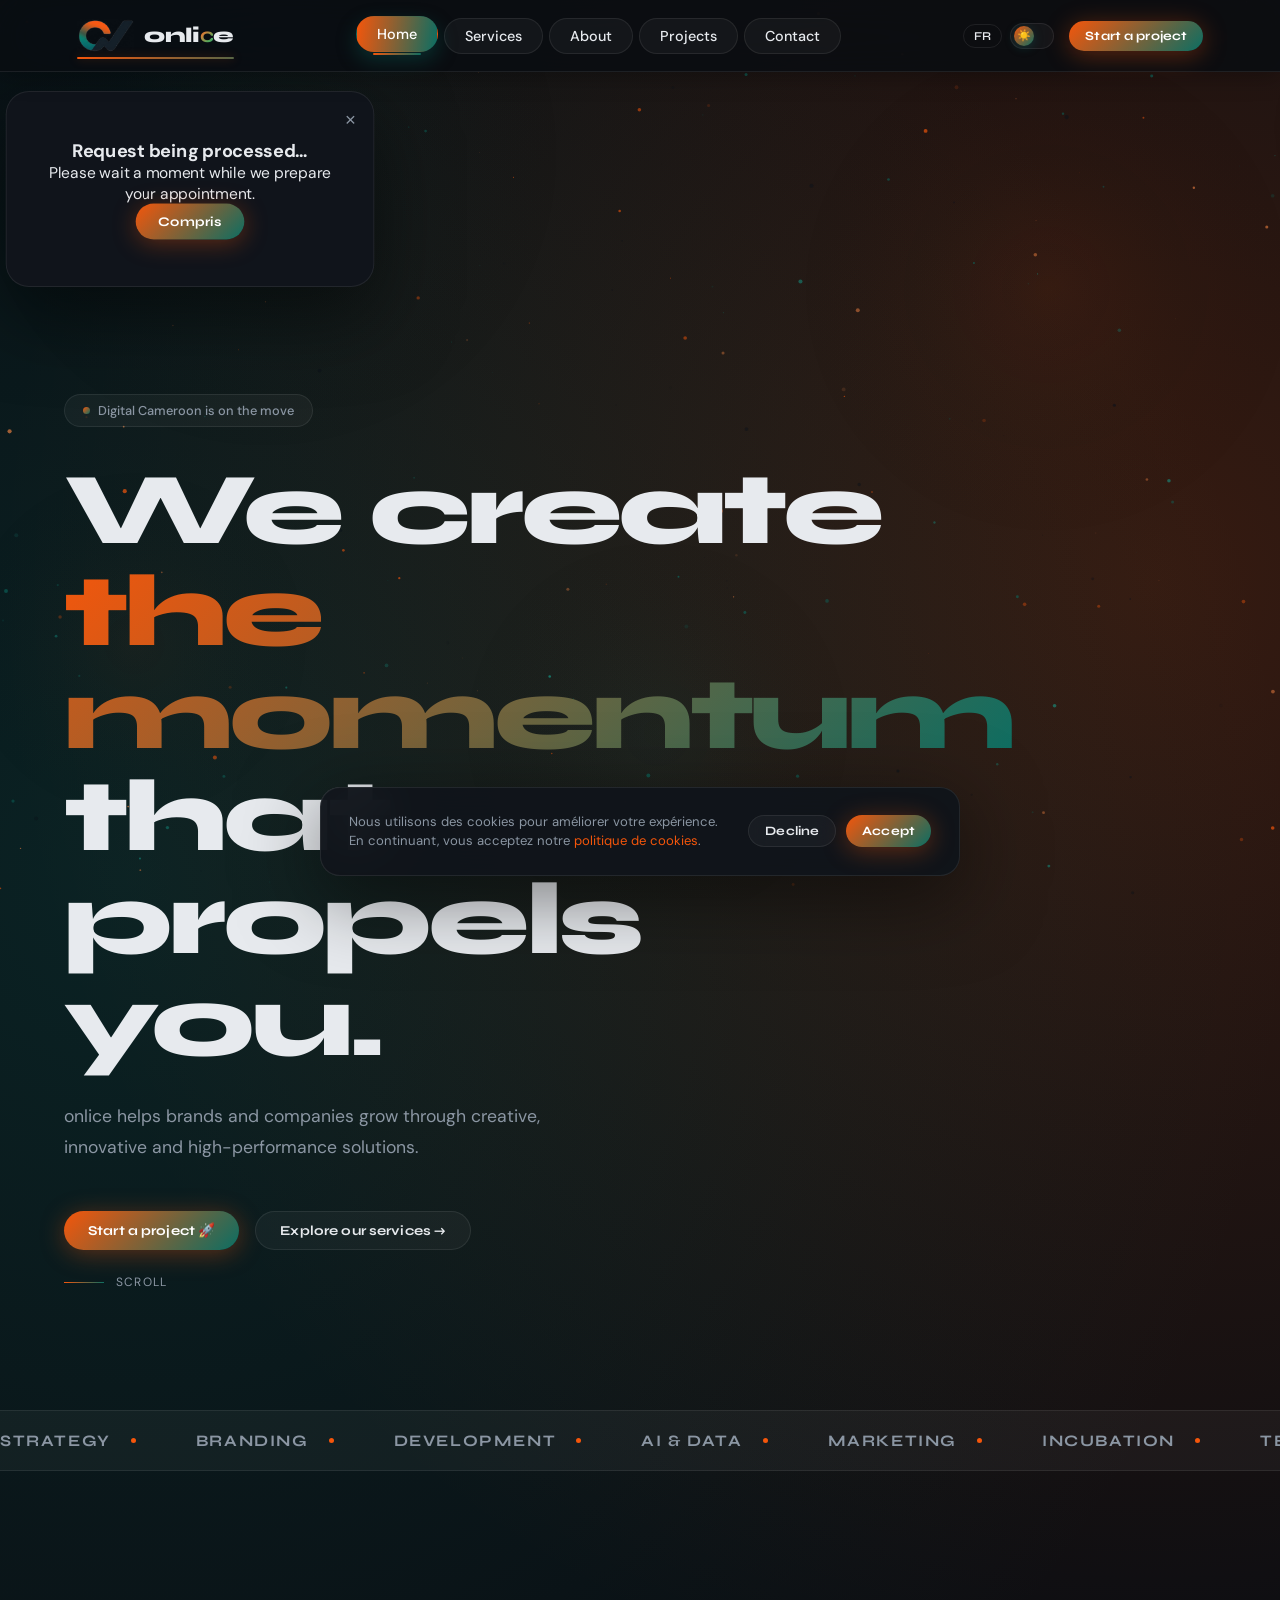
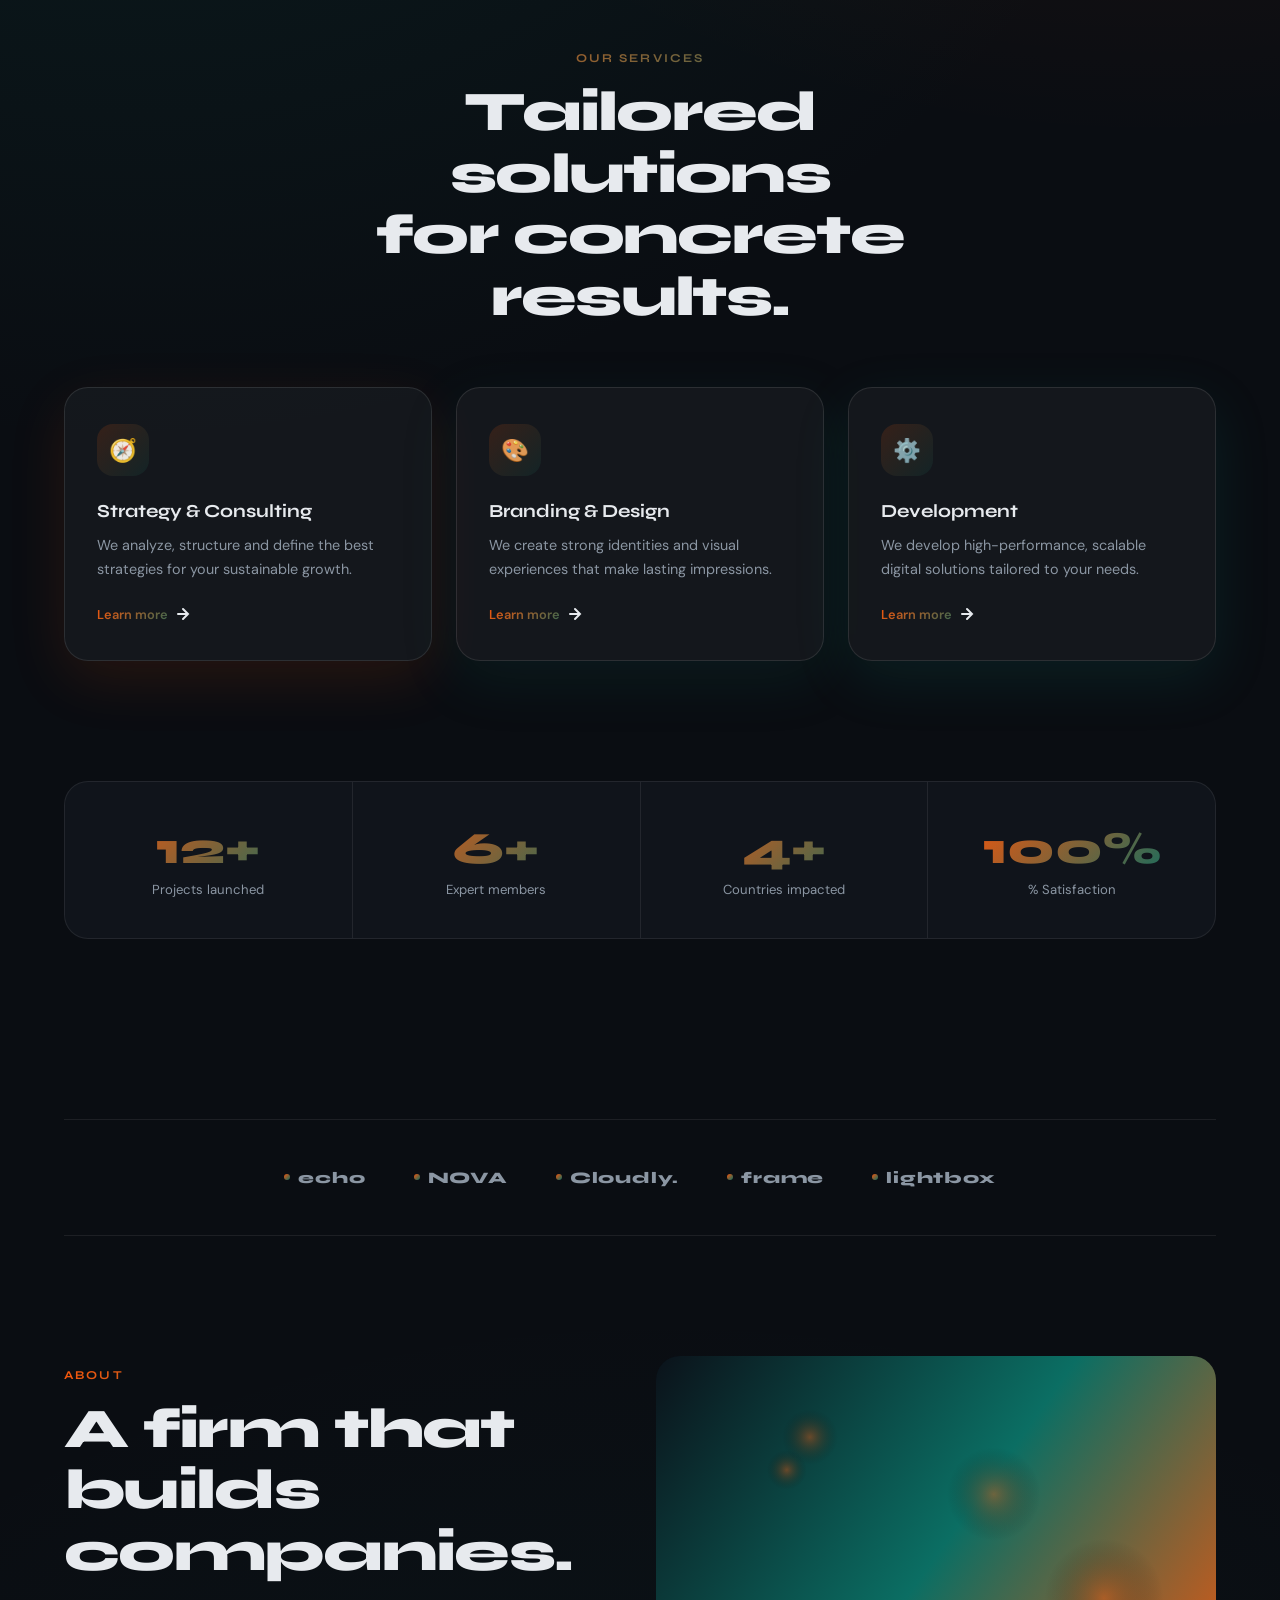
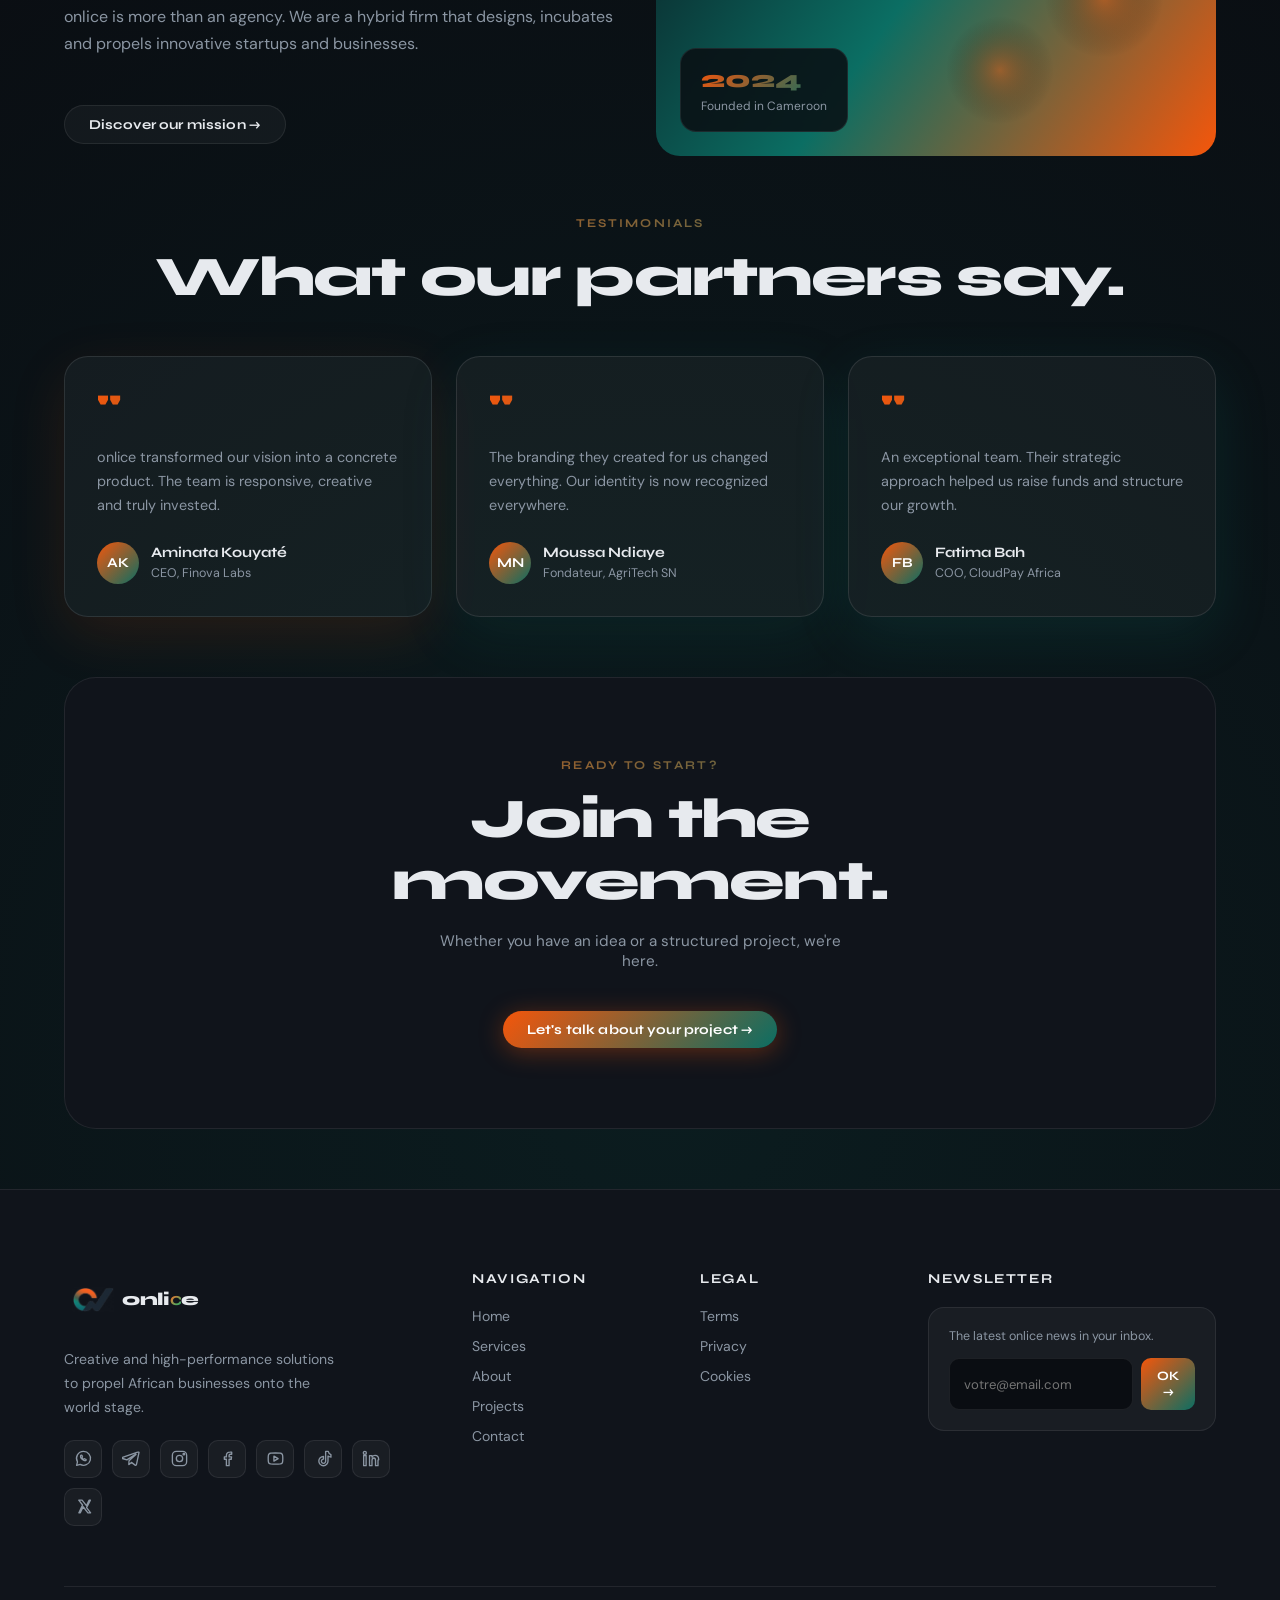
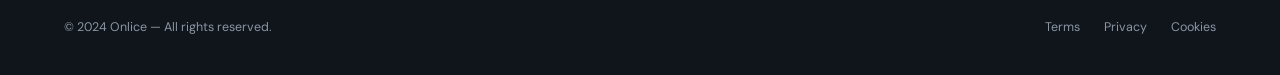
<file: index (3).html>
<!DOCTYPE html>
<html lang="fr" data-theme="dark">
<head>
<meta charset="UTF-8">
<meta name="viewport" content="width=device-width, initial-scale=1.0">

<title>ONLICE — Solutions digitales africaines</title>

<link rel="icon" type="image/png" sizes="32x32" href="onlice-favicon.png">
<link rel="icon" type="image/png" sizes="16x16" href="onlice-favicon.png">

<link rel="apple-touch-icon" sizes="180x180" href="onlice-favicon.png">

<meta name="description" content="Nous créons, structurons et propulsons des solutions pensées pour l’Afrique et le monde.">

<meta property="og:type" content="website">
<meta property="og:url" content="https://onlice.vercel.app/">
<meta property="og:title" content="ONLICE — Solutions digitales africaines">
<meta property="og:description" content="Nous créons, structurons et propulsons des solutions pensées pour l’Afrique et le monde.">
<meta property="og:image" content="https://onlice.vercel.app/onlice-preview.png">
<meta property="og:image:width" content="1200">
<meta property="og:image:height" content="630">
<meta property="og:image:type" content="image/png">
<meta property="og:site_name" content="ONLICE">

<meta name="twitter:card" content="summary_large_image">
<meta name="twitter:title" content="ONLICE — Solutions digitales africaines">
<meta name="twitter:description" content="Nous créons, structurons et propulsons des solutions pensées pour l’Afrique et le monde.">
<meta name="twitter:image" content="https://onlice.vercel.app/onlice-preview.png">

<link rel="preconnect" href="https://fonts.googleapis.com">
<link rel="preconnect" href="https://fonts.gstatic.com" crossorigin>
<link href="https://fonts.googleapis.com/css2?family=Syne:wght@400;600;700;800&family=DM+Sans:wght@300;400;500;700&display=swap" rel="stylesheet">

<link rel="stylesheet" href="style.css">

<style>
.nav-logo-name{
  display:inline-flex;
  align-items:center;
  font-family:'Syne',sans-serif;
  font-weight:800;
  letter-spacing:-.02em;
}

.nav-logo-name span{
  -webkit-text-fill-color:initial;
}

.nav-logo-name .brand-c{
  background:linear-gradient(135deg,#F56B22 0%,#D87A35 35%,#52A85C 70%,#198A67 100%);
  -webkit-background-clip:text;
  background-clip:text;
  -webkit-text-fill-color:transparent;
  color:transparent;
}

.footer-icon{
  width:58px!important;
  height:58px!important;
  min-width:58px!important;
  min-height:58px!important;
  padding:8px!important;
  border-radius:16px!important;
  display:flex!important;
  align-items:center!important;
  justify-content:center!important;
  overflow:hidden!important;
}

.footer-icon img{
  width:100%!important;
  height:100%!important;
  max-width:100%!important;
  max-height:100%!important;
  object-fit:contain!important;
}

.footer-logo .nav-logo-name{
  font-size:1.12rem!important;
}

.social-link svg{
  width:19px;
  height:19px;
  fill:none;
  stroke:currentColor;
  stroke-width:1.7;
  stroke-linecap:round;
  stroke-linejoin:round;
}

.pricing-card{
  overflow:visible!important;
}

.pricing-card.featured{
  z-index:4;
}

.project-logo-slot img{
  object-fit:contain;
}


/* ==========================================================
   ONLICE LOGO — LIGHT / DARK MODE
   ========================================================== */

/* Par défaut : DARK MODE */
.logo-light{
  display:none;
}

.logo-dark{
  display:block;
}

/* LIGHT MODE */
html[data-theme="light"] .logo-dark{
  display:none;
}

html[data-theme="light"] .logo-light{
  display:block;
}

/* DARK MODE */
html[data-theme="dark"] .logo-dark{
  display:block;
}

html[data-theme="dark"] .logo-light{
  display:none;
}


/* ========================================================== */

@media(max-width:768px){
  .footer-icon{
    width:56px!important;
    height:56px!important;
    min-width:56px!important;
    min-height:56px!important;
  }
}
</style>
</head>

<body>

<canvas id="cosmos-canvas"></canvas>

<div class="cookie-banner" id="cookieBanner">

  <div class="cookie-text">
    <p>
      Nous utilisons des cookies pour améliorer votre expérience.
      En continuant, vous acceptez notre
      <a onclick="navigate('cookies')">politique de cookies</a>.
    </p>
  </div>

  <div class="cookie-actions">

    <button class="btn btn-glass btn-sm"
            onclick="rejectCookies()"
            data-i18n="cookieReject">
      Refuser
    </button>

    <button class="btn btn-primary btn-sm"
            onclick="acceptCookies()"
            data-i18n="cookieAccept">
      Accepter
    </button>

  </div>

</div>

<div class="call-modal"
     id="callModal"
     aria-hidden="true">

  <div class="call-modal-backdrop"
       onclick="closeCallModal()">
  </div>

  <div class="call-modal-card"
       role="dialog"
       aria-modal="true"
       aria-labelledby="callModalTitle">

    <button class="call-modal-close"
            onclick="closeCallModal()"
            aria-label="Close">
      ×
    </button>

    <div class="pending-ring">
      <span></span>
    </div>

    <h3 id="callModalTitle"
        data-i18n="callPendingTitle">
      Demande en cours de traitement
    </h3>

    <p data-i18n="callPendingText">
      Votre demande de réservation a bien été prise en compte.
      Notre équipe revient généralement vers vous sous 24 heures.
    </p>

    <button class="btn btn-primary"
            onclick="closeCallModal()"
            data-i18n="callPendingBtn">
      Compris
    </button>

  </div>

</div>

<div class="notif"
     id="notif">

  <span class="notif-icon">
    ✅
  </span>

  <p id="notifText">
    Message envoyé avec succès !
  </p>

</div>

<nav>

  <a href="#home"
     onclick="navigate('home')"
     class="nav-logo-container">

    <div class="logo-wrapper">

      <img src="onlice-icon.png"
           alt="Onlice"
           class="main-logo logo-dark">

      <img src="onlice-favicon.png"
           alt="Onlice"
           class="main-logo logo-light">

      <span class="nav-logo-name">
        <span>onli</span>
        <b class="brand-c">c</b>
        <span>e</span>
      </span>

      <div class="neon-line"></div>

    </div>

  </a>

  <ul class="nav-links"
      id="navLinks">

    <li>
      <a data-page="home"
         onclick="navigate('home');toggleMenu()"
         data-i18n="navHome">
        Accueil
      </a>
    </li>

    <li>
      <a data-page="services"
         onclick="navigate('services');toggleMenu()"
         data-i18n="navServices">
        Services
      </a>
    </li>

    <li>
      <a data-page="about"
         onclick="navigate('about');toggleMenu()"
         data-i18n="navAbout">
        À Propos
      </a>
    </li>

    <li>
      <a data-page="portfolio"
         onclick="navigate('portfolio');toggleMenu()"
         data-i18n="navPortfolio">
        Projets
      </a>
    </li>

    <li>
      <a data-page="contact"
         onclick="navigate('contact');toggleMenu()"
         data-i18n="navContact">
        Contact
      </a>
    </li>

  </ul>

  <div class="nav-actions">

    <div class="mobile-controls">

      <button class="lang-btn"
              id="langBtn"
              onclick="toggleLang()">
        EN
      </button>

      <button class="theme-toggle"
              onclick="toggleTheme()"
              title="Changer de thème"
              data-theme-control="1">

        <div class="theme-dot">
          ☀️
        </div>

      </button>

    </div>

    <button class="btn btn-primary btn-sm pc-only"
            onclick="navigate('contact')"
            data-i18n="navCTA">
      Démarrer un projet
    </button>

    <div class="hamburger-wrapper">

      <button class="hamburger"
              id="hamburger"
              onclick="toggleMenu()">
        ☰
      </button>

    </div>

  </div>

</nav>

<div class="mobile-menu"
     id="mobileMenu">

  <button class="close-menu"
          onclick="toggleMenu()">
    ✕
  </button>

  <a data-page="home"
     onclick="navigate('home')"
     data-i18n="navHome">
    Accueil
  </a>

  <a data-page="services"
     onclick="navigate('services')"
     data-i18n="navServices">
    Services
  </a>

  <a data-page="about"
     onclick="navigate('about')"
     data-i18n="navAbout">
    À Propos
  </a>

  <a data-page="portfolio"
     onclick="navigate('portfolio')"
     data-i18n="navPortfolio">
    Projets
  </a>

  <a data-page="contact"
     onclick="navigate('contact')"
     data-i18n="navContact">
    Contact
  </a>

</div>

<div class="page active"
     id="page-home">

  <div class="hero">

    <div class="orb"
         style="width:600px;height:600px;background:radial-gradient(var(--green),transparent);top:-100px;right:-200px;">
    </div>

    <div class="orb"
         style="width:400px;height:400px;background:radial-gradient(var(--orange),transparent);bottom:0;left:-100px;">
    </div>

    <div class="hero-badge">

      <div class="hero-badge-dot"></div>

      <span data-i18n="heroBadge">
        L'Afrique Numérique est en marche
      </span>

    </div>

    <h1 class="hero-title">

      <span data-i18n="heroLine1">
        Nous créons
      </span>

      <br>

      <span class="grad-text"
            data-i18n="heroLine2">
        le mouvement
      </span>

      <br>

      <span data-i18n="heroLine3">
        qui vous propulse.
      </span>

    </h1>

    <p class="hero-sub"
       data-i18n="heroSub">
      Onlice accompagne les marques et entreprises dans leur croissance grâce à des solutions créatives, innovantes et performantes — de la stratégie au produit fini.
    </p>

    <div class="hero-cta">

      <button class="btn btn-primary"
              onclick="navigate('contact')"
              data-i18n="heroCTA1">
        Démarrer un projet 🚀
      </button>

      <button class="btn btn-glass"
              onclick="navigate('services')"
              data-i18n="heroCTA2">
        Explorer nos services →
      </button>

    </div>

    <div class="hero-scroll">

      <div class="scroll-line"></div>

      <span data-i18n="heroScroll">
        Scroll
      </span>

    </div>

  </div>

  <div class="ticker-wrap">
    <div class="ticker"
         id="ticker">
    </div>
  </div>

  <div class="section">

    <div style="text-align:center;max-width:700px;margin:0 auto 60px;">

      <span class="section-label"
            data-i18n="servLabel">
        Nos Services
      </span>

      <h2 class="section-title"
          data-i18n="servTitle">
        Des solutions sur mesure<br>
        pour des résultats concrets.
      </h2>

    </div>

    <div class="grid-3">

      <div class="card service-card">

        <div class="service-icon">
          🧭
        </div>

        <h4 data-i18n="s1Title">
          Stratégie & Conseil
        </h4>

        <p data-i18n="s1Desc">
          Nous analysons, structurons et définissons les meilleures stratégies pour votre croissance durable.
        </p>

        <div class="service-arrow"
             onclick="navigate('services')">

          <span data-i18n="learnMore">
            En savoir plus
          </span>

          <svg width="14"
               height="14"
               fill="none"
               viewBox="0 0 14 14">

            <path d="M2 7h10M7 2l5 5-5 5"
                  stroke="currentColor"
                  stroke-width="2"
                  stroke-linecap="round"/>

          </svg>

        </div>

      </div>

      <div class="card service-card">

        <div class="service-icon">
          🎨
        </div>

        <h4 data-i18n="s2Title">
          Branding & Design
        </h4>

        <p data-i18n="s2Desc">
          Nous créons des identités fortes et des expériences visuelles qui marquent les esprits et fidélisent.
        </p>

        <div class="service-arrow"
             onclick="navigate('services')">

          <span data-i18n="learnMore">
            En savoir plus
          </span>

          <svg width="14"
               height="14"
               fill="none"
               viewBox="0 0 14 14">

            <path d="M2 7h10M7 2l5 5-5 5"
                  stroke="currentColor"
                  stroke-width="2"
                  stroke-linecap="round"/>

          </svg>

        </div>

      </div>

      <div class="card service-card">

        <div class="service-icon">
          ⚙️
        </div>

        <h4 data-i18n="s3Title">
          Développement
        </h4>

        <p data-i18n="s3Desc">
          Nous développons des solutions digitales performantes, évolutives et adaptées à vos besoins précis.
        </p>

        <div class="service-arrow"
             onclick="navigate('services')">

          <span data-i18n="learnMore">
            En savoir plus
          </span>

          <svg width="14"
               height="14"
               fill="none"
               viewBox="0 0 14 14">

            <path d="M2 7h10M7 2l5 5-5 5"
                  stroke="currentColor"
                  stroke-width="2"
                  stroke-linecap="round"/>

          </svg>

        </div>

      </div>

    </div>

  </div>

  <div class="section"
       style="padding-top:0;">

    <div class="stats-row">

      <div class="stat-item">
        <span class="stat-num"
              data-count="12">
          0
        </span>

        <span class="stat-label"
              data-i18n="stat1">
          Projets lancés
        </span>
      </div>

      <div class="stat-item">
        <span class="stat-num"
              data-count="6">
          0
        </span>

        <span class="stat-label"
              data-i18n="stat2">
          Membres experts
        </span>
      </div>

      <div class="stat-item">
        <span class="stat-num"
              data-count="4">
          0
        </span>

        <span class="stat-label"
              data-i18n="stat3">
          Pays d'impact
        </span>
      </div>

      <div class="stat-item">
        <span class="stat-num"
              data-count="100">
          0
        </span>

        <span class="stat-label"
              data-i18n="stat4">
          % Satisfaction
        </span>
      </div>

    </div>

  </div>

  <div class="section"
       style="padding-top:0;">

    <div class="clients-row">

      <div class="client-logo">
        <div class="client-logo-dot"></div>
        echo
      </div>

      <div class="client-logo">
        <div class="client-logo-dot"></div>
        NOVA
      </div>

      <div class="client-logo">
        <div class="client-logo-dot"></div>
        Cloudly.
      </div>

      <div class="client-logo">
        <div class="client-logo-dot"></div>
        frame
      </div>

      <div class="client-logo">
        <div class="client-logo-dot"></div>
        lightbox
      </div>

    </div>

  </div>

  <div class="section"
       style="padding-top:0;">

    <div class="grid-2">

      <div>

        <span class="section-label"
              data-i18n="aboutLabel">
          À Propos
        </span>

        <h2 class="section-title"
            data-i18n="aboutTitle">
          Une firme qui crée des entreprises.
        </h2>

        <p class="section-sub"
           data-i18n="aboutDesc">
          Onlice est bien plus qu'une agence. Nous sommes une firme hybride qui conçoit, incube et propulse des startups et entreprises innovantes — en Afrique et au-delà.
        </p>

        <button class="btn btn-glass"
                onclick="navigate('about')"
                data-i18n="aboutCTA">
          Découvrir notre mission →
        </button>

      </div>

      <div class="about-visual">

        <canvas class="about-canvas"
                id="aboutMiniCanvas">
        </canvas>

        <div class="about-badge">

          <strong>
            2024
          </strong>

          <span data-i18n="founded">
            Fondé en Afrique
          </span>

        </div>

      </div>

    </div>

  </div>

  <div class="section"
       style="padding-top:0;">

    <div style="text-align:center;margin-bottom:48px;">

      <span class="section-label"
            data-i18n="testLabel">
        Témoignages
      </span>

      <h2 class="section-title"
          data-i18n="testTitle">
        Ce que nos partenaires disent.
      </h2>

    </div>

    <div class="grid-3">

      <div class="card testimonial-card">

        <div class="testimonial-quote">
          "
        </div>

        <p data-i18n="t1">
          Onlice a transformé notre vision en produit concret. L'équipe est réactive, créative et vraiment investie dans le succès de nos projets.
        </p>

        <div class="testimonial-author">

          <div class="testimonial-avatar">
            AK
          </div>

          <div>
            <strong>Aminata Kouyaté</strong>
            <span>CEO, Finova Labs</span>
          </div>

        </div>

      </div>

      <div class="card testimonial-card">

        <div class="testimonial-quote">
          "
        </div>

        <p data-i18n="t2">
          Le branding qu'ils ont créé pour nous a tout changé. Notre identité est maintenant reconnue sur tous les marchés où nous opérons.
        </p>

        <div class="testimonial-author">

          <div class="testimonial-avatar">
            MN
          </div>

          <div>
            <strong>Moussa Ndiaye</strong>
            <span>Fondateur, AgriTech SN</span>
          </div>

        </div>

      </div>

      <div class="card testimonial-card">

        <div class="testimonial-quote">
          "
        </div>

        <p data-i18n="t3">
          Une équipe hors pair. Leur approche stratégique nous a permis de lever des fonds et de structurer notre croissance internationale.
        </p>

        <div class="testimonial-author">

          <div class="testimonial-avatar">
            FB
          </div>

          <div>
            <strong>Fatima Bah</strong>
            <span>COO, CloudPay Africa</span>
          </div>

        </div>

      </div>

    </div>

  </div>

  <div class="section"
       style="padding-top:0;text-align:center;">

    <div style="background:var(--bg-card);border:1px solid var(--glass-border);border-radius:32px;padding:80px 40px;position:relative;overflow:hidden;">

      <div class="orb"
           style="width:400px;height:400px;background:radial-gradient(var(--green),transparent);top:50%;left:50%;transform:translate(-50%,-50%);opacity:0.12;">
      </div>

      <span class="section-label"
            data-i18n="ctaLabel">
        Prêt à démarrer ?
      </span>

      <h2 class="section-title"
          style="max-width:600px;margin:0 auto 20px;"
          data-i18n="ctaTitle">
        Rejoignez le mouvement.
      </h2>

      <p style="color:var(--text-muted);max-width:420px;margin:0 auto 40px;font-size:0.95rem;"
         data-i18n="ctaSub">
        Que vous ayez une idée ou un projet structuré, nous sommes là pour le mettre en mouvement.
      </p>

      <button class="btn btn-primary"
              onclick="navigate('contact')"
              data-i18n="ctaBtn">
        Parlons de votre projet →
      </button>

    </div>

  </div>

</div>

<div class="page"
     id="page-services">

  <div class="page-header">

    <span class="section-label"
          data-i18n="servLabel">
      Nos Services
    </span>

    <h1 class="section-title"
        data-i18n="servPageTitle">
      Des solutions à chaque étape<br>
      <span class="grad-text">
        de votre croissance.
      </span>
    </h1>

    <p style="color:var(--text-muted);max-width:520px;margin:0 auto;font-size:0.95rem;"
       data-i18n="servPageSub">
      De la stratégie au développement, nous couvrons l'ensemble du spectre pour transformer votre vision en réalité.
    </p>

  </div>

  <div class="section"
       style="padding-top:60px;">

    <div class="grid-3">

      <div class="card service-card">
        <div class="service-icon">🧭</div>
        <h4 data-i18n="s1Title">Stratégie & Conseil</h4>
        <p data-i18n="s1Full">Audit digital, positionnement marché, roadmap produit et accompagnement dans la prise de décision stratégique.</p>
      </div>

      <div class="card service-card">
        <div class="service-icon">🎨</div>
        <h4 data-i18n="s2Title">Branding & Design</h4>
        <p data-i18n="s2Full">Identité visuelle, chartes graphiques, UI/UX design, motion design et design de systèmes complets.</p>
      </div>

      <div class="card service-card">
        <div class="service-icon">⚙️</div>
        <h4 data-i18n="s3Title">Développement</h4>
        <p data-i18n="s3Full">Applications web, mobile, API, back-office, intégrations tierces et infrastructures cloud scalables.</p>
      </div>

      <div class="card service-card">
        <div class="service-icon">📣</div>
        <h4 data-i18n="s4Title">Marketing Digital</h4>
        <p data-i18n="s4Full">SEO, campagnes paid, réseaux sociaux, content marketing et growth hacking orienté résultats.</p>
      </div>

      <div class="card service-card">
        <div class="service-icon">🤖</div>
        <h4 data-i18n="s5Title">IA & Automatisation</h4>
        <p data-i18n="s5Full">Intégration d'IA générative, chatbots intelligents, automatisation de workflows et analyse de données.</p>
      </div>

      <div class="card service-card">
        <div class="service-icon">🚀</div>
        <h4 data-i18n="s6Title">Incubation Startup</h4>
        <p data-i18n="s6Full">Accompagnement de startups de l'idée au lancement — financement, legal, produit, go-to-market.</p>
      </div>

    </div>

    <div style="margin-top:80px;">

      <span class="section-label"
            data-i18n="processLabel">
        Notre Processus
      </span>

      <h2 class="section-title"
          style="margin-bottom:40px;"
          data-i18n="processTitle">
        Un processus clair et efficace.
      </h2>

      <div class="process-steps">

        <div class="process-step">

          <div class="step-num">
            01
          </div>

          <div class="step-content">

            <h4 data-i18n="p1T">
              Découverte
            </h4>

            <p data-i18n="p1D">
              Audit de l'existant, compréhension des objectifs et identification des leviers de croissance.
            </p>

          </div>

        </div>

        <div class="process-step">

          <div class="step-num">
            02
          </div>

          <div class="step-content">

            <h4 data-i18n="p2T">
              Stratégie
            </h4>

            <p data-i18n="p2D">
              Définition de la roadmap, des KPIs et du plan d'action détaillé adapté à vos contraintes.
            </p>

          </div>

        </div>

        <div class="process-step">

          <div class="step-num">
            03
          </div>

          <div class="step-content">

            <h4 data-i18n="p3T">
              Création
            </h4>

            <p data-i18n="p3D">
              Design, développement et production avec des cycles courts et des livrables réguliers.
            </p>

          </div>

        </div>

        <div class="process-step">

          <div class="step-num">
            04
          </div>

          <div class="step-content">

            <h4 data-i18n="p4T">
              Lancement & Suivi
            </h4>

            <p data-i18n="p4D">
              Déploiement, monitoring et optimisation continue pour maximiser l'impact durable.
            </p>

          </div>

        </div>

      </div>

    </div>

    <div style="margin-top:80px;">

      <span class="section-label"
            data-i18n="pricingLabel">
        Tarifs
      </span>

      <h2 class="section-title"
          style="margin-bottom:48px;text-align:center;"
          data-i18n="pricingTitle">
        Transparent et flexible.
      </h2>

      <div class="grid-3">

        <div class="card pricing-card">

          <div class="pricing-name"
               data-i18n="plan1N">
            Starter
          </div>

          <div class="pricing-price">
            <sup>$</sup>50
            <span data-i18n="perProject">
              /projet
            </span>
          </div>

          <div class="pricing-divider"></div>

          <ul class="pricing-features">

            <li data-i18n="pf1a">
              Audit & Diagnostic
            </li>

            <li data-i18n="pf1b">
              Identité visuelle de base
            </li>

            <li data-i18n="pf1c">
              Landing page
            </li>

            <li data-i18n="pf1d">
              Support 30 jours
            </li>

          </ul>

          <button class="btn btn-glass"
                  style="width:100%;justify-content:center;"
                  onclick="navigate('contact')"
                  data-i18n="choosePlan">
            Choisir
          </button>

        </div>

        <div class="card pricing-card featured">

          <div class="pricing-badge"
               data-i18n="popular">
            Populaire
          </div>

          <div class="pricing-name"
               data-i18n="plan2N">
            Growth
          </div>

          <div class="pricing-price">
            <sup>$</sup>250
            <span data-i18n="perProject">
              /projet
            </span>
          </div>

          <div class="pricing-divider"></div>

          <ul class="pricing-features">

            <li data-i18n="pf2a">
              Stratégie complète
            </li>

            <li data-i18n="pf2b">
              Branding full
            </li>

            <li data-i18n="pf2c">
              Web App custom
            </li>

            <li data-i18n="pf2d">
              Marketing setup
            </li>

            <li data-i18n="pf2e">
              Support 90 jours
            </li>

          </ul>

          <button class="btn btn-primary"
                  style="width:100%;justify-content:center;"
                  onclick="navigate('contact')"
                  data-i18n="choosePlan">
            Choisir
          </button>

        </div>

        <div class="card pricing-card">

          <div class="pricing-name"
               data-i18n="plan3N">
            Enterprise
          </div>

          <div class="pricing-price"
               style="font-size:2rem;"
               data-i18n="custom">
            Sur devis
          </div>

          <div class="pricing-divider"></div>

          <ul class="pricing-features">

            <li data-i18n="pf3a">
              Solution 360°
            </li>

            <li data-i18n="pf3b">
              Équipe dédiée
            </li>

            <li data-i18n="pf3c">
              Incubation startup
            </li>

            <li data-i18n="pf3d">
              Partenariat long terme
            </li>

            <li data-i18n="pf3e">
              Support illimité
            </li>

          </ul>

          <button class="btn btn-glass"
                  style="width:100%;justify-content:center;"
                  onclick="navigate('contact')"
                  data-i18n="contactUs">
            Nous contacter
          </button>

        </div>

      </div>

    </div>

  </div>

</div>

<div class="page"
     id="page-about">

  <div class="page-header">

    <span class="section-label"
          data-i18n="aboutLabel">
      À Propos
    </span>

    <h1 class="section-title">
      Onlice —
      <span class="grad-text"
            data-i18n="aboutPageTitle">
        Solutions en Mouvement
      </span>
    </h1>

    <p style="color:var(--text-muted);max-width:520px;margin:0 auto;font-size:0.95rem;"
       data-i18n="aboutPageSub">
      Nous créons, incubons et propulsons des entreprises innovantes depuis le cœur de l'Afrique.
    </p>

  </div>

  <div class="section"
       style="padding-top:60px;">

    <div class="grid-2"
         style="margin-bottom:80px;">

      <div>

        <span class="section-label"
              data-i18n="missionLabel">
          Notre Mission
        </span>

        <h2 class="section-title"
            data-i18n="missionTitle">
          Mettre en mouvement des idées qui comptent.
        </h2>

        <p style="color:var(--text-muted);line-height:1.8;margin-bottom:24px;font-size:0.92rem;"
           data-i18n="missionText1">
          Onlice est une firme hybride qui combine agence digitale, studio créatif et incubateur de startups. Nous ne nous contentons pas d'exécuter des projets — nous les co-construisons avec vous.
        </p>

        <p style="color:var(--text-muted);line-height:1.8;margin-bottom:32px;font-size:0.92rem;"
           data-i18n="missionText2">
          Notre modèle unique nous permet de créer des sous-projets autonomes, de les structurer en entreprises, et d'en faire des acteurs majeurs de leurs secteurs respectifs.
        </p>

        <div class="value-item">

          <div class="value-dot"></div>

          <div>

            <h5 data-i18n="v1T">
              Excellence technique
            </h5>

            <p data-i18n="v1D">
              Du code propre, des architectures robustes, des designs mémorables.
            </p>

          </div>

        </div>

        <div class="value-item">

          <div class="value-dot"></div>

          <div>

            <h5 data-i18n="v2T">
              Vision panafricaine
            </h5>

            <p data-i18n="v2D">
              Ancrés en Afrique, connectés au monde.
            </p>

          </div>

        </div>

        <div class="value-item">

          <div class="value-dot"></div>

          <div>

            <h5 data-i18n="v3T">
              Impact mesurable
            </h5>

            <p data-i18n="v3D">
              Chaque action est orientée vers des résultats concrets et durables.
            </p>

          </div>

        </div>

      </div>

      <div class="about-visual">

        <canvas class="about-canvas"
                id="aboutCanvas2">
        </canvas>

        <div class="about-badge">

          <strong data-i18n="stat1">
            12+ Projets
          </strong>

          <span data-i18n="stat2">
            6 Experts
          </span>

        </div>

      </div>

    </div>

    <div class="team-section">

      <span class="section-label"
            data-i18n="teamLabel">
        L'Équipe
      </span>

      <h2 class="section-title"
          style="margin-bottom:48px;"
          data-i18n="teamTitle">
        Les esprits derrière Onlice.
      </h2>

      <div class="grid-3">

        <article class="card team-card">

          <div class="team-avatar-wrap">

            <img class="team-photo"
                 src="assets/team/founder-01.jpg"
                 alt="Dev Stéphane"
                 loading="lazy">

            <span class="team-initials">
              DS
            </span>

          </div>

          <h5>
            Dev Stéphane
          </h5>

          <div class="team-role"
               data-i18n="role1">
            Lead Designer
          </div>

          <p data-i18n="roleDesc1">
            Vision créative, UI/UX, identités visuelles.
          </p>

        </article>

        <article class="card team-card">

          <div class="team-avatar-wrap">

            <img class="team-photo"
                 src="assets/team/founder-02.jpg"
                 alt="Dev Walter"
                 loading="lazy">

            <span class="team-initials">
              DW
            </span>

          </div>

          <h5>
            Dev Walter
          </h5>

          <div class="team-role"
               data-i18n="role2">
            Project Manager
          </div>

          <p data-i18n="roleDesc2">
            Coordination des équipes et livraisons.
          </p>

        </article>

        <article class="card team-card">

          <div class="team-avatar-wrap">

            <img class="team-photo"
                 src="assets/team/founder-03.jpg"
                 alt="Dev Yoshi"
                 loading="lazy">

            <span class="team-initials">
              DY
            </span>

          </div>

          <h5>
            Dev Yoshi
          </h5>

          <div class="team-role"
               data-i18n="role3">
            Software Architect
          </div>

          <p data-i18n="roleDesc3">
            Architectures systèmes et infrastructures.
          </p>

        </article>

        <article class="card team-card">

          <div class="team-avatar-wrap">

            <img class="team-photo"
                 src="assets/team/founder-04.jpg"
                 alt="Dev Danscot"
                 loading="lazy">

            <span class="team-initials">
              DD
            </span>

          </div>

          <h5>
            Dev Danscot
          </h5>

          <div class="team-role"
               data-i18n="role4">
            Growth Marketer
          </div>

          <p data-i18n="roleDesc4">
            Stratégies d'acquisition et de croissance.
          </p>

        </article>

        <article class="card team-card">

          <div class="team-avatar-wrap">

            <img class="team-photo"
                 src="assets/team/founder-05.jpg"
                 alt="Dev Crazy"
                 loading="lazy">

            <span class="team-initials">
              DC
            </span>

          </div>

          <h5>
            Dev Crazy
          </h5>

          <div class="team-role"
               data-i18n="role5">
            Full-Stack Developer
          </div>

          <p data-i18n="roleDesc5">
            Développement front-end et back-end.
          </p>

        </article>

        <article class="card team-card">

          <div class="team-avatar-wrap">

            <img class="team-photo"
                 src="assets/team/founder-06.jpg"
                 alt="Dev Knut"
                 loading="lazy">

            <span class="team-initials">
              DK
            </span>

          </div>

          <h5>
            Dev Knut
          </h5>

          <div class="team-role"
               data-i18n="role6">
            Community Manager
          </div>

          <p data-i18n="roleDesc6">
            Animation communauté et modération.
          </p>

        </article>

      </div>

    </div>

    <div style="margin-top:80px;">

      <span class="section-label"
            data-i18n="faqLabel">
        FAQ
      </span>

      <h2 class="section-title"
          style="margin-bottom:40px;"
          data-i18n="faqTitle">
        Questions fréquentes.
      </h2>

      <div id="faqList">

        <div class="faq-item">

          <div class="faq-q"
               onclick="toggleFaq(this)">

            <span data-i18n="faq1Q">
              Qu'est-ce que Onlice exactement ?
            </span>

            <div class="faq-icon">
              +
            </div>

          </div>

          <div class="faq-a"
               data-i18n="faq1A">
            Onlice est une firme hybride qui combine les fonctions d'une agence digitale, d'un studio créatif et d'un incubateur de startups. Nous créons, développons et propulsons des entreprises innovantes.
          </div>

        </div>

        <div class="faq-item">

          <div class="faq-q"
               onclick="toggleFaq(this)">

            <span data-i18n="faq2Q">
              Comment se passe une collaboration ?
            </span>

            <div class="faq-icon">
              +
            </div>

          </div>

          <div class="faq-a"
               data-i18n="faq2A">
            Nous commençons par un appel de découverte gratuit, puis nous proposons une roadmap personnalisée avec devis. Après validation, nous travaillons en sprints agiles avec des points réguliers.
          </div>

        </div>

        <div class="faq-item">

          <div class="faq-q"
               onclick="toggleFaq(this)">

            <span data-i18n="faq3Q">
              Travaillez-vous avec des entreprises hors Afrique ?
            </span>

            <div class="faq-icon">
              +
            </div>

          </div>

          <div class="faq-a"
               data-i18n="faq3A">
            Absolument. Si notre ancrage est africain, notre clientèle s'étend à l'international. Nous pouvons accompagner des projets en Afrique comme à distance.
          </div>

        </div>

        <div class="faq-item">

          <div class="faq-q"
               onclick="toggleFaq(this)">

            <span data-i18n="faq4Q">
              Quels sont vos délais moyens ?
            </span>

            <div class="faq-icon">
              +
            </div>

          </div>

          <div class="faq-a"
               data-i18n="faq4A">
            Un projet Starter est livré en 2-4 semaines, un projet Growth en 6-12 semaines. Les projets Enterprise ont des timelines personnalisées selon la complexité.
          </div>

        </div>

      </div>

    </div>

  </div>

</div>

<div class="page"
     id="page-portfolio">

  <div class="page-header">

    <span class="section-label"
          data-i18n="portLabel">
      Portfolio
    </span>

    <h1 class="section-title"
        data-i18n="portTitle">
      Nos réalisations.
    </h1>

    <p class="page-subtitle"
       data-i18n="portSub">
      Des produits et marques pensés pour résoudre des problèmes concrets en Afrique.
    </p>

  </div>

  <div class="section"
       style="padding-top:60px;">

    <div class="project-feature-grid">

      <a class="card project-feature project-fachuu"
         href="https://fachuu.vercel.app/"
         target="_blank"
         rel="noopener">

        <div class="project-logo-slot">

          <img src="assets/projects/fachuu.png"
               alt="Fachuu"
               loading="lazy">

          <span>
            FA
          </span>

        </div>

        <div>

          <div class="project-tag"
               data-i18n="catBrand">
            Branding & Identité
          </div>

          <h2>
            Fachuu
          </h2>

          <p data-i18n="fachuuDesc">
            Une expérience digitale pensée pour une nouvelle génération de marques africaines.
          </p>

          <span class="project-visit"
                data-i18n="visitProject">
            Visiter le projet ↗
          </span>

        </div>

      </a>

      <div class="card project-feature project-medows project-feature-static">

        <div class="project-logo-slot">

          <img src="assets/projects/medows.png"
               alt="Medows"
               loading="lazy">

          <span>
            ME
          </span>

        </div>

        <div>

          <div class="project-tag"
               data-i18n="catDev">
            Développement
          </div>

          <h2>
            Medows
          </h2>

          <p data-i18n="medowsDesc">
            Une solution numérique construite avec une approche produit, rapide et évolutive.
          </p>

          <span class="project-visit"
                data-i18n="projectLinkPending">
            Lien à venir
          </span>

        </div>

      </div>

      <a class="card project-feature project-whatooz"
         href="https://whatooz.space"
         target="_blank"
         rel="noopener">

        <div class="project-logo-slot">

          <img src="assets/projects/whatooz.png"
               alt="Whatooz"
               loading="lazy">

          <span>
            WH
          </span>

        </div>

        <div>

          <div class="project-tag"
               data-i18n="catStrategy">
            Stratégie
          </div>

          <h2>
            Whatooz
          </h2>

          <p data-i18n="whatoozDesc">
            Un produit orienté utilité, proximité et simplicité pour le marché africain.
          </p>

          <span class="project-visit"
                data-i18n="visitProject">
            Visiter le projet ↗
          </span>

        </div>

      </a>

    </div>

    <div class="grid-3 project-grid-secondary">

      <a class="card project-card"
         href="https://nexcliq.online/"
         target="_blank"
         rel="noopener">

        <div class="project-bg project-image-slot"
             style="--p1:#163a37;--p2:#008f7a;">

          <div class="project-logo-slot">

            <img src="assets/projects/nexcliq.png"
                 alt="Nexcliq"
                 loading="lazy">

            <span>
              NX
            </span>

          </div>

        </div>

        <div class="project-overlay">

          <div class="project-tag"
               data-i18n="catPlatform">
            Plateforme
          </div>

          <h4>
            Nexcliq
          </h4>

          <p data-i18n="nexcliqDesc">
            Une plateforme numérique pensée pour connecter, structurer et accélérer les usages.
          </p>

        </div>

      </a>

      <a class="card project-card"
         href="#"
         data-placeholder-link="1">

        <div class="project-bg project-image-slot"
             style="--p1:#102b2a;--p2:#00a68e;">

          <div class="project-logo-slot">

            <img src="assets/projects/greenpath.png"
                 alt="GreenPath"
                 loading="lazy">

            <span>
              GR
            </span>

          </div>

        </div>

        <div class="project-overlay">

          <div class="project-tag">
            GreenTech
          </div>

          <h4>
            GreenPath
          </h4>

          <p data-i18n="greenpathDesc">
            Startup environnementale incubée par Onlice
          </p>

        </div>

      </a>

      <a class="card project-card"
         href="#"
         data-placeholder-link="1">

        <div class="project-bg project-image-slot"
             style="--p1:#0f2530;--p2:#ff6400;">

          <div class="project-logo-slot">

            <img src="assets/projects/medilink.png"
                 alt="MediLink"
                 loading="lazy">

            <span>
              ME
            </span>

          </div>

        </div>

        <div class="project-overlay">

          <div class="project-tag">
            HealthTech
          </div>

          <h4>
            MediLink
          </h4>

          <p data-i18n="medilinkDesc">
            Télémédecine et dossiers patients numériques
          </p>

        </div>

      </a>

      <a class="card project-card"
         href="#"
         data-placeholder-link="1">

        <div class="project-bg project-image-slot"
             style="--p1:#2b221a;--p2:#ff6400;">

          <div class="project-logo-slot">

            <img src="assets/projects/shipfast.png"
                 alt="ShipFast"
                 loading="lazy">

            <span>
              SH
            </span>

          </div>

        </div>

        <div class="project-overlay">

          <div class="project-tag">
            Logistique
          </div>

          <h4>
            ShipFast
          </h4>

          <p data-i18n="shipfastDesc">
            Traçabilité et livraison last-mile intelligente
          </p>

        </div>

      </a>

      <a class="card project-card"
         href="#"
         data-placeholder-link="1">

        <div class="project-bg project-image-slot"
             style="--p1:#1d2e2c;--p2:#00b39a;">

          <div class="project-logo-slot">

            <img src="assets/projects/knowbase.png"
                 alt="KnowBase"
                 loading="lazy">

            <span>
              KN
            </span>

          </div>

        </div>

        <div class="project-overlay">

          <div class="project-tag">
            EdTech
          </div>

          <h4>
            KnowBase
          </h4>

          <p data-i18n="knowbaseDesc">
            Outil de gestion des connaissances d'équipe
          </p>

        </div>

      </a>

      <a class="card project-card"
         href="#"
         data-placeholder-link="1">

        <div class="project-bg project-image-slot"
             style="--p1:#212521;--p2:#ff6400;">

          <div class="project-logo-slot">

            <img src="assets/projects/homez.png"
                 alt="Homez"
                 loading="lazy">

            <span>
              HO
            </span>

          </div>

        </div>

        <div class="project-overlay">

          <div class="project-tag">
            PropTech
          </div>

          <h4>
            Homez
          </h4>

          <p data-i18n="homezDesc">
            Marketplace immobilière nouvelle génération
          </p>

        </div>

      </a>

    </div>

  </div>

</div>

<div class="page"
     id="page-contact">

  <div class="page-header">

    <span class="section-label"
          data-i18n="navContact">
      Contact
    </span>

    <h1 class="section-title"
        data-i18n="contactTitle">
      Parlons de votre<br>
      <span class="grad-text">
        prochain projet.
      </span>
    </h1>

    <p style="color:var(--text-muted);max-width:500px;margin:0 auto;font-size:0.95rem;"
       data-i18n="contactSub">
      Une idée, un projet, un partenariat ? Nous sommes là pour vous accompagner.
    </p>

  </div>

  <div class="section"
       style="padding-top:60px;">

    <div class="grid-2"
         style="align-items:start;">

      <div class="contact-form">

        <h3 style="font-family:'Syne',sans-serif;font-size:1.4rem;font-weight:800;margin-bottom:28px;"
            data-i18n="contactFormTitle">
          Envoyer un message
        </h3>

        <div class="form-row">

          <div class="form-group">

            <label data-i18n="fieldName">
              Nom complet
            </label>

            <input type="text"
                   id="f-name"
                   placeholder="Ton Nom">

          </div>

          <div class="form-group">

            <label data-i18n="fieldEmail">
              Email
            </label>

            <input type="email"
                   id="f-email"
                   placeholder="ton@email.com">

          </div>

        </div>

        <div class="form-row">

          <div class="form-group">

            <label data-i18n="fieldCompany">
              Entreprise
            </label>

            <input type="text"
                   id="f-company"
                   placeholder="Nom de votre entreprise">

          </div>

          <div class="form-group">

            <label data-i18n="fieldService">
              Service souhaité
            </label>

            <select id="f-service">

              <option value=""
                      data-i18n="selectOption">
                Sélectionner...
              </option>

              <option data-i18n="s1Title">
                Stratégie & Conseil
              </option>

              <option data-i18n="s2Title">
                Branding & Design
              </option>

              <option data-i18n="s3Title">
                Développement
              </option>

              <option data-i18n="s4Title">
                Marketing Digital
              </option>

              <option data-i18n="s5Title">
                IA & Automatisation
              </option>

              <option data-i18n="s6Title">
                Incubation Startup
              </option>

              <option data-i18n="otherService">
                Autre
              </option>

            </select>

          </div>

        </div>

        <div class="form-group"
             style="margin-bottom:24px;">

          <label data-i18n="fieldMsg">
            Message
          </label>

          <textarea id="f-msg"
                    placeholder="Décrivez votre projet..."></textarea>

        </div>

        <button class="btn btn-primary"
                style="width:100%;justify-content:center;"
                onclick="submitForm()"
                data-i18n="sendMsg">
          Envoyer le message 🚀
        </button>

      </div>

      <div class="contact-info">

        <a class="contact-item contact-link"
           href="mailto:contact@onlice.com">

          <div class="contact-icon">
            ✉
          </div>

          <div>

            <h5>
              Email
            </h5>

            <p>
              contact@onlice.com
            </p>

          </div>

        </a>

        <a class="contact-item contact-link"
           href="https://wa.me/237641464211"
           target="_blank"
           rel="noopener">

          <div class="contact-icon">
            ◔
          </div>

          <div>

            <h5>
              WhatsApp
            </h5>

            <p>
              +237 641 464 211
            </p>

          </div>

        </a>

        <div class="contact-item">

          <div class="contact-icon">
            🌍
          </div>

          <div>

            <h5 data-i18n="location">
              Localisation
            </h5>

            <p data-i18n="locationVal">
              Douala, Cameroun — Remote worldwide
            </p>

          </div>

        </div>

        <div class="contact-item">

          <div class="contact-icon">
            🕐
          </div>

          <div>

            <h5 data-i18n="hours">
              Disponibilité
            </h5>

            <p data-i18n="hoursVal">
              Lun — Ven, 9h — 18h (WAT)
            </p>

          </div>

        </div>

        <div style="padding:24px;background:var(--bg-card);border:1px solid var(--glass-border);border-radius:20px;">

          <h5 style="font-family:'Syne',sans-serif;font-weight:700;margin-bottom:6px;"
              data-i18n="callTitle">
            Appel découverte gratuit
          </h5>

          <p style="font-size:0.85rem;color:var(--text-muted);margin-bottom:16px;"
             data-i18n="callDesc">
            Réservez un appel de 30 min pour discuter de votre projet sans engagement.
          </p>

          <button class="btn btn-glass call-trigger"
                  style="width:100%;justify-content:center;"
                  onclick="bookCall()"
                  data-i18n="bookCall">
            Réserver un appel →
          </button>

        </div>

      </div>

    </div>

  </div>

</div>

<div class="page"
     id="page-cookies">

  <div class="legal-content">

    <h1 data-i18n="cookiePageTitle">
      Politique de Cookies
    </h1>

    <p class="last-updated"
       data-i18n="lastUpdated">
      Dernière mise à jour : Août 2026
    </p>

    <h2 data-i18n="c1T">
      Qu'est-ce qu'un cookie ?
    </h2>

    <p data-i18n="c1P">
      Un cookie est un petit fichier texte stocké sur votre appareil lorsque vous visitez un site web. Ils permettent au site de mémoriser vos préférences et d'améliorer votre expérience de navigation.
    </p>

    <h2 data-i18n="c2T">
      Types de cookies utilisés
    </h2>

    <ul>

      <li data-i18n="c2L1">
        Cookies essentiels : Nécessaires au fonctionnement du site.
      </li>

      <li data-i18n="c2L2">
        Cookies analytiques.
      </li>

      <li data-i18n="c2L3">
        Cookies de préférence : Mémorisent vos paramètres.
      </li>

    </ul>

    <h2 data-i18n="c3T">
      Gestion des cookies
    </h2>

    <p data-i18n="c3P">
      Vous pouvez configurer votre navigateur pour refuser tous les cookies. Notez que cela peut affecter certaines fonctionnalités du site.
    </p>

    <h2 data-i18n="c4T">
      Contact
    </h2>

    <p data-i18n="c4P">
      Pour toute question relative à notre politique de cookies, contactez-nous à : contact@onlice.com
    </p>

  </div>

</div>

<div class="page"
     id="page-privacy">

  <div class="legal-content">

    <h1 data-i18n="privTitle">
      Politique de Confidentialité
    </h1>

    <p class="last-updated"
       data-i18n="lastUpdated">
      Dernière mise à jour : Août 2026
    </p>

    <h2 data-i18n="pr1T">
      Données collectées
    </h2>

    <p data-i18n="pr1P">
      Nous collectons les données que vous nous fournissez directement (formulaires de contact, newsletters) ainsi que certaines données techniques nécessaires au fonctionnement du site.
    </p>

    <h2 data-i18n="pr2T">
      Utilisation des données
    </h2>

    <p data-i18n="pr2P">
      Vos données sont utilisées principalement pour répondre à vos demandes, assurer le suivi des projets, améliorer l'expérience utilisateur et sécuriser le site.
    </p>

    <h2 data-i18n="pr3T">
      Vos droits
    </h2>

    <p data-i18n="pr3P">
      Vous pouvez demander l'accès, la rectification ou la suppression de vos données. Contactez-nous à contact@onlice.com.
    </p>

    <h2 data-i18n="pr4T">
      Partage des données
    </h2>

    <p data-i18n="pr4P">
      Nous ne vendons ni ne louons vos données personnelles à des tiers.
    </p>

  </div>

</div>

<div class="page"
     id="page-terms">

  <div class="legal-content">

    <h1 data-i18n="termsTitle">
      Conditions Générales d'Utilisation
    </h1>

    <p class="last-updated"
       data-i18n="lastUpdated">
      Dernière mise à jour : Août 2026
    </p>

    <h2 data-i18n="t1T">
      Acceptation des conditions
    </h2>

    <p data-i18n="t1P">
      En utilisant notre site et nos services, vous acceptez les présentes conditions d'utilisation.
    </p>

    <h2 data-i18n="t2T">
      Services proposés
    </h2>

    <p data-i18n="t2P">
      Onlice propose des services de conseil en stratégie digitale, de branding, de développement logiciel, de marketing digital et d'incubation de startups.
    </p>

    <h2 data-i18n="t3T">
      Propriété intellectuelle
    </h2>

    <p data-i18n="t3P">
      L'ensemble du contenu du site est protégé par les lois sur la propriété intellectuelle. Toute reproduction sans autorisation est interdite.
    </p>

    <h2 data-i18n="t4T">
      Limitation de responsabilité
    </h2>

    <p data-i18n="t4P">
      Onlice ne peut être tenu responsable des dommages indirects résultant de l'utilisation de ses services.
    </p>

    <h2 data-i18n="t5T">
      Droit applicable
    </h2>

    <p data-i18n="t5P">
      Les présentes conditions sont régies par le droit camerounais. Tout litige sera soumis aux juridictions compétentes de Douala, Cameroun.
    </p>

  </div>

</div>

<footer id="mainFooter">

  <div class="footer-grid">

    <div class="footer-brand">

      <a class="nav-logo footer-logo"
         onclick="navigate('home')"
         style="display:inline-flex;margin-bottom:4px;align-items:center;">

        <div class="nav-logo-icon footer-icon">

          <img src="onlice-icon.png"
               alt="Onlice"
               class="logo-dark">

          <img src="onlice-favicon.png"
               alt="Onlice"
               class="logo-light">

        </div>

        <span class="nav-logo-name">

          <span>onli</span>
          <b class="brand-c">c</b>
          <span>e</span>

        </span>

      </a>

      <p data-i18n="footerAbout">
        Solutions créatives, innovantes et performantes pour propulser les entreprises africaines sur la scène mondiale.
      </p>

      <div class="social-links">

        <a class="social-link"
           title="WhatsApp"
           href="https://wa.me/237641464211"
           target="_blank"
           rel="noopener"
           aria-label="WhatsApp">

          <svg viewBox="0 0 24 24"
               aria-hidden="true">

            <path d="M12 3a8.8 8.8 0 0 0-7.6 13.3L3.3 20.7l4.5-1.2A8.8 8.8 0 1 0 12 3Z"></path>

            <path d="M8.4 8.2c.2-.4.4-.5.7-.5h.5c.2 0 .3.1.4.3l.7 1.5c.1.2.1.4-.1.6l-.5.5c-.1.1-.1.3 0 .5.4.8 1 1.4 1.8 1.8.2.1.4.1.5 0l.6-.5c.1-.1.3-.2.5-.1l1.5.7c.2.1.3.2.3.4v.5c0 .3-.2.6-.5.7-.4.2-.9.2-1.4.1-1-.2-2-.7-3-1.6-1-.9-1.7-1.8-2-2.7-.2-.7-.2-1.3.1-2.2Z"></path>

          </svg>

        </a>

        <a class="social-link"
           title="Telegram"
           href="https://t.me/OnliceGroup"
           target="_blank"
           rel="noopener"
           aria-label="Telegram">

          <svg viewBox="0 0 24 24"
               aria-hidden="true">

            <path d="m21.5 4.4-3.2 15.1c-.2 1.1-.8 1.4-1.7.9l-4.7-3.5-2.3 2.2c-.3.3-.5.5-1 .5l.3-4.8 8.7-7.8c.4-.3-.1-.5-.6-.2L6.2 13.7l-4.6-1.4-1.1-.3c-1-.3-1-.9.2-1.4L19.7 4c.8-.3 2.1.2 1.8.4Z"></path>

          </svg>

        </a>

        <a class="social-link"
           title="Instagram"
           href="https://www.instagram.com/onlice.cm?igsh=aWJiaWp5OTQweHIy"
           target="_blank"
           rel="noopener"
           aria-label="Instagram">

          <svg viewBox="0 0 24 24"
               aria-hidden="true">

            <rect x="3"
                  y="3"
                  width="18"
                  height="18"
                  rx="5"></rect>

            <circle cx="12"
                    cy="12"
                    r="4"></circle>

            <circle cx="17.5"
                    cy="6.5"
                    r="1"></circle>

          </svg>

        </a>

        <a class="social-link"
           title="Facebook"
           href="https://www.facebook.com/share/1BuEuwMn53/"
           target="_blank"
           rel="noopener"
           aria-label="Facebook">

          <svg viewBox="0 0 24 24"
               aria-hidden="true">

            <path d="M14 21v-8h2.7l.4-3H14V8.1c0-.9.3-1.5 1.6-1.5h1.7V4a20 20 0 0 0-2.5-.1c-2.5 0-4.2 1.5-4.2 4.3V10H8v3h2.6v8H14Z"></path>

          </svg>

        </a>

        <a class="social-link"
           title="YouTube"
           href="#"
           data-placeholder-link="1"
           aria-label="YouTube">

          <svg viewBox="0 0 24 24"
               aria-hidden="true">

            <path d="M21 8.2s-.2-1.4-.8-2c-.8-.8-1.7-.8-2.1-.9C15.5 5 12 5 12 5s-3.5 0-6.1.3c-.4.1-1.3.1-2.1.9-.6.6-.8 2-.8 2S2.8 9.8 2.8 11.4v1.3c0 1.6.2 3.2.2 3.2s.2 1.4.8 2c.8.8 1.7.8 2.1.9 2.6.3 6.1.3 6.1.3s3.5 0 6.1-.3c.4-.1 1.3-.1 2.1-.9.6-.6.8-2 .8-2s.2-1.6.2-3.2v-1.3c0-1.6-.2-3.2-.2-3.2ZM10 15.3V9l5.3 3.2L10 15.3Z"></path>

          </svg>

        </a>

        <a class="social-link"
           title="TikTok"
           href="#"
           data-placeholder-link="1"
           aria-label="TikTok">

          <svg viewBox="0 0 24 24"
               aria-hidden="true">

            <path d="M15 3h3c.4 2.2 1.5 3.6 3.4 4.2v3.1c-1.4-.1-2.6-.6-3.7-1.4v6.3A5.8 5.8 0 1 1 12 9.5v3.2a2.7 2.7 0 1 0 2.7 2.5V3Z"></path>

          </svg>

        </a>

        <a class="social-link"
           title="LinkedIn"
           href="#"
           data-placeholder-link="1"
           aria-label="LinkedIn">

          <svg viewBox="0 0 24 24"
               aria-hidden="true">

            <path d="M5.2 8.2H2.1V21h3.1V8.2ZM3.6 3a1.9 1.9 0 1 0 0 3.8A1.9 1.9 0 0 0 3.6 3ZM21.1 13.7c0-3.8-2-5.6-4.7-5.6-2.2 0-3.2 1.2-3.8 2v-1.8H9.5V21h3.1v-6.3c0-1.7.3-3.3 2.4-3.3 2.1 0 2.1 2 2.1 3.4V21h3.1v-7.3Z"></path>

          </svg>

        </a>

        <a class="social-link"
           title="X"
           href="#"
           data-placeholder-link="1"
           aria-label="X">

          <svg viewBox="0 0 24 24"
               aria-hidden="true">

            <path d="m6 4 4.8 6.1L6.2 20H8l3.6-7.7 6 7.7H21l-5.1-6.6L20.7 4H19l-3.3 7-5.5-7H6Z"></path>

          </svg>

        </a>

      </div>

    </div>

    <div class="footer-col">

      <h6 data-i18n="footNav">
        Navigation
      </h6>

      <a data-page="home"
         onclick="navigate('home')"
         data-i18n="navHome">
        Accueil
      </a>

      <a data-page="services"
         onclick="navigate('services')"
         data-i18n="navServices">
        Services
      </a>

      <a data-page="about"
         onclick="navigate('about')"
         data-i18n="navAbout">
        À Propos
      </a>

      <a data-page="portfolio"
         onclick="navigate('portfolio')"
         data-i18n="navPortfolio">
        Projets
      </a>

      <a data-page="contact"
         onclick="navigate('contact')"
         data-i18n="navContact">
        Contact
      </a>

    </div>

    <div class="footer-col">

      <h6 data-i18n="footLegal">
        Légal
      </h6>

      <a onclick="navigate('terms')"
         data-i18n="footTerms">
        CGU
      </a>

      <a onclick="navigate('privacy')"
         data-i18n="footPrivacy">
        Confidentialité
      </a>

      <a onclick="navigate('cookies')"
         data-i18n="footCookies">
        Cookies
      </a>

    </div>

    <div class="footer-col">

      <h6 data-i18n="footNewsletter">
        Newsletter
      </h6>

      <div class="footer-newsletter">

        <p data-i18n="newsletterDesc">
          Les dernières actualités Onlice dans votre boîte.
        </p>

        <div class="newsletter-input">

          <input type="email"
                 placeholder="votre@email.com"
                 id="newsEmail">

          <button onclick="subscribeNewsletter()"
                  data-i18n="subscribe">
            OK →
          </button>

        </div>

      </div>

    </div>

  </div>

  <div class="footer-bottom">

    <p>
      © 2024 Onlice —
      <span data-i18n="footerRights">
        Tous droits réservés.
      </span>
    </p>

    <div class="footer-bottom-links">

      <a onclick="navigate('terms')"
         data-i18n="footTerms">
        CGU
      </a>

      <a onclick="navigate('privacy')"
         data-i18n="footPrivacy">
        Confidentialité
      </a>

      <a onclick="navigate('cookies')"
         data-i18n="footCookies">
        Cookies
      </a>

    </div>

  </div>

</footer>

<script src="script.js"></script>

</body>
</html>
</file>
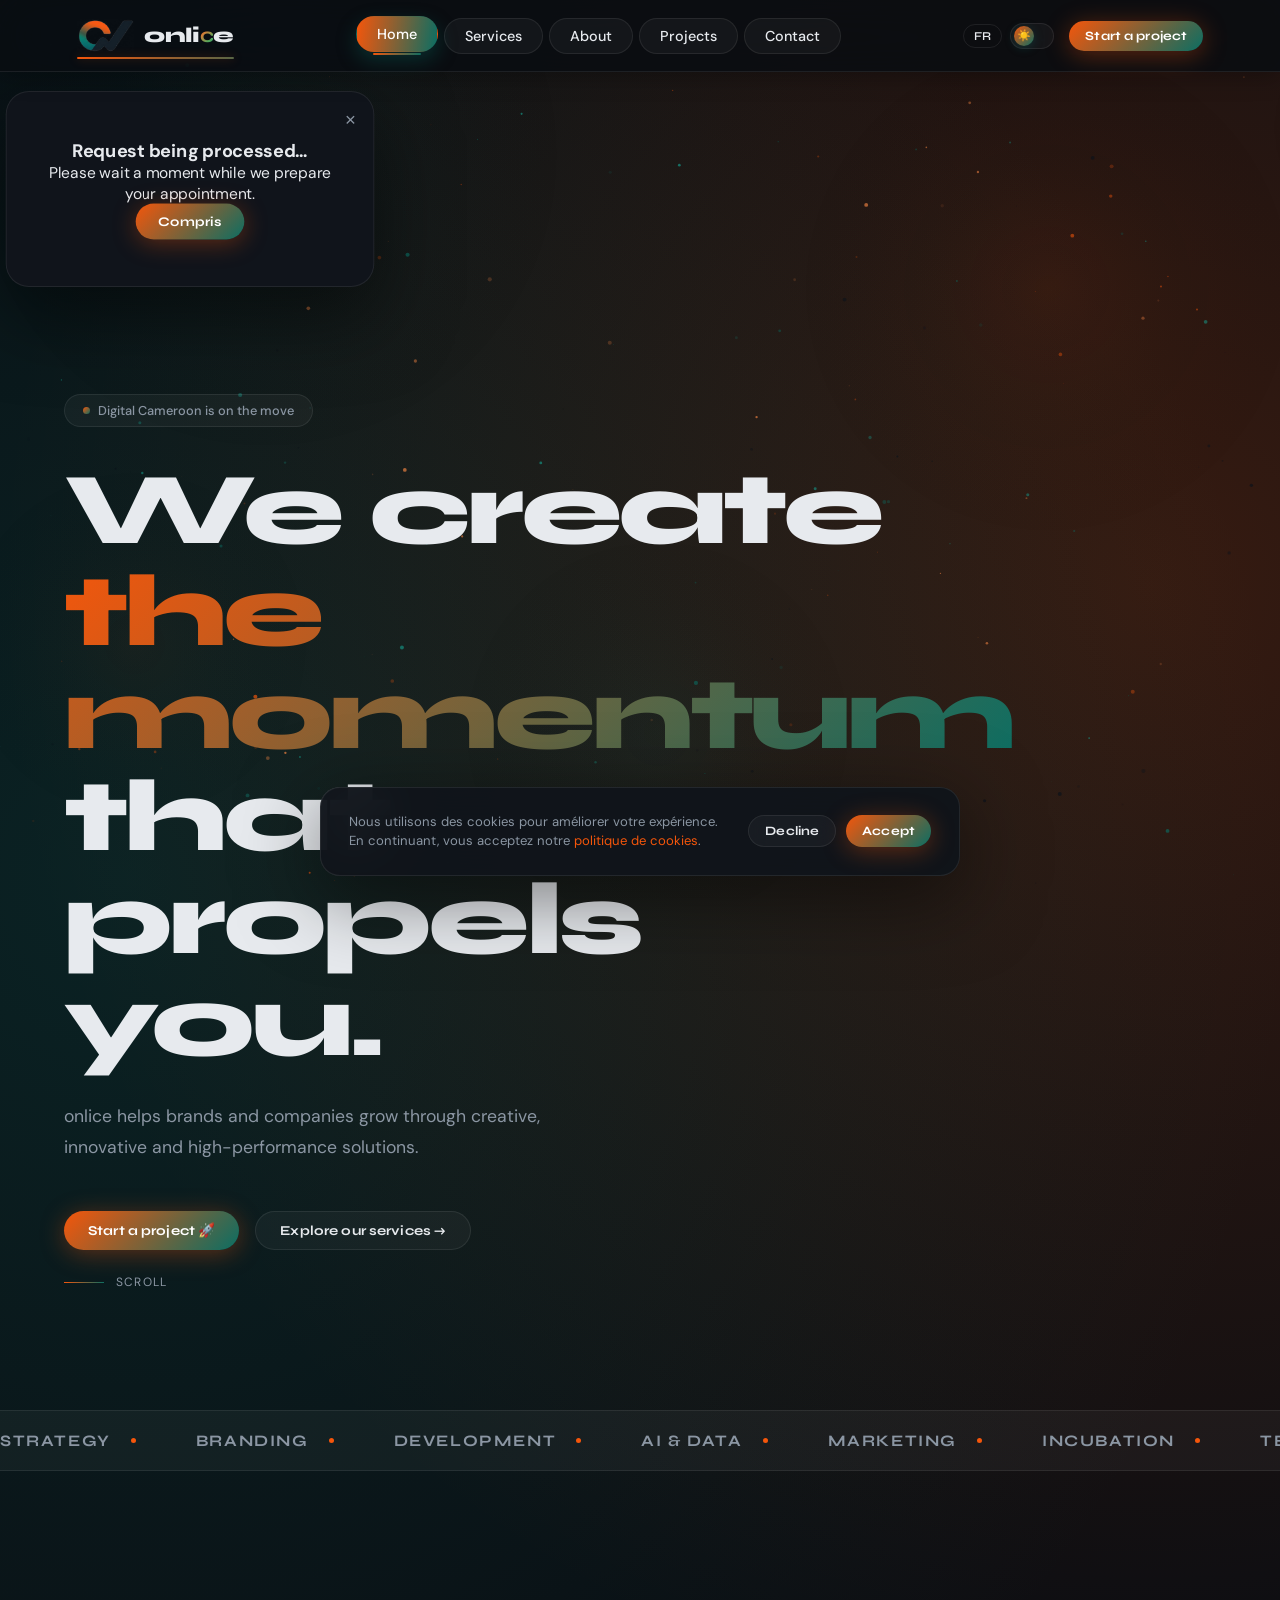
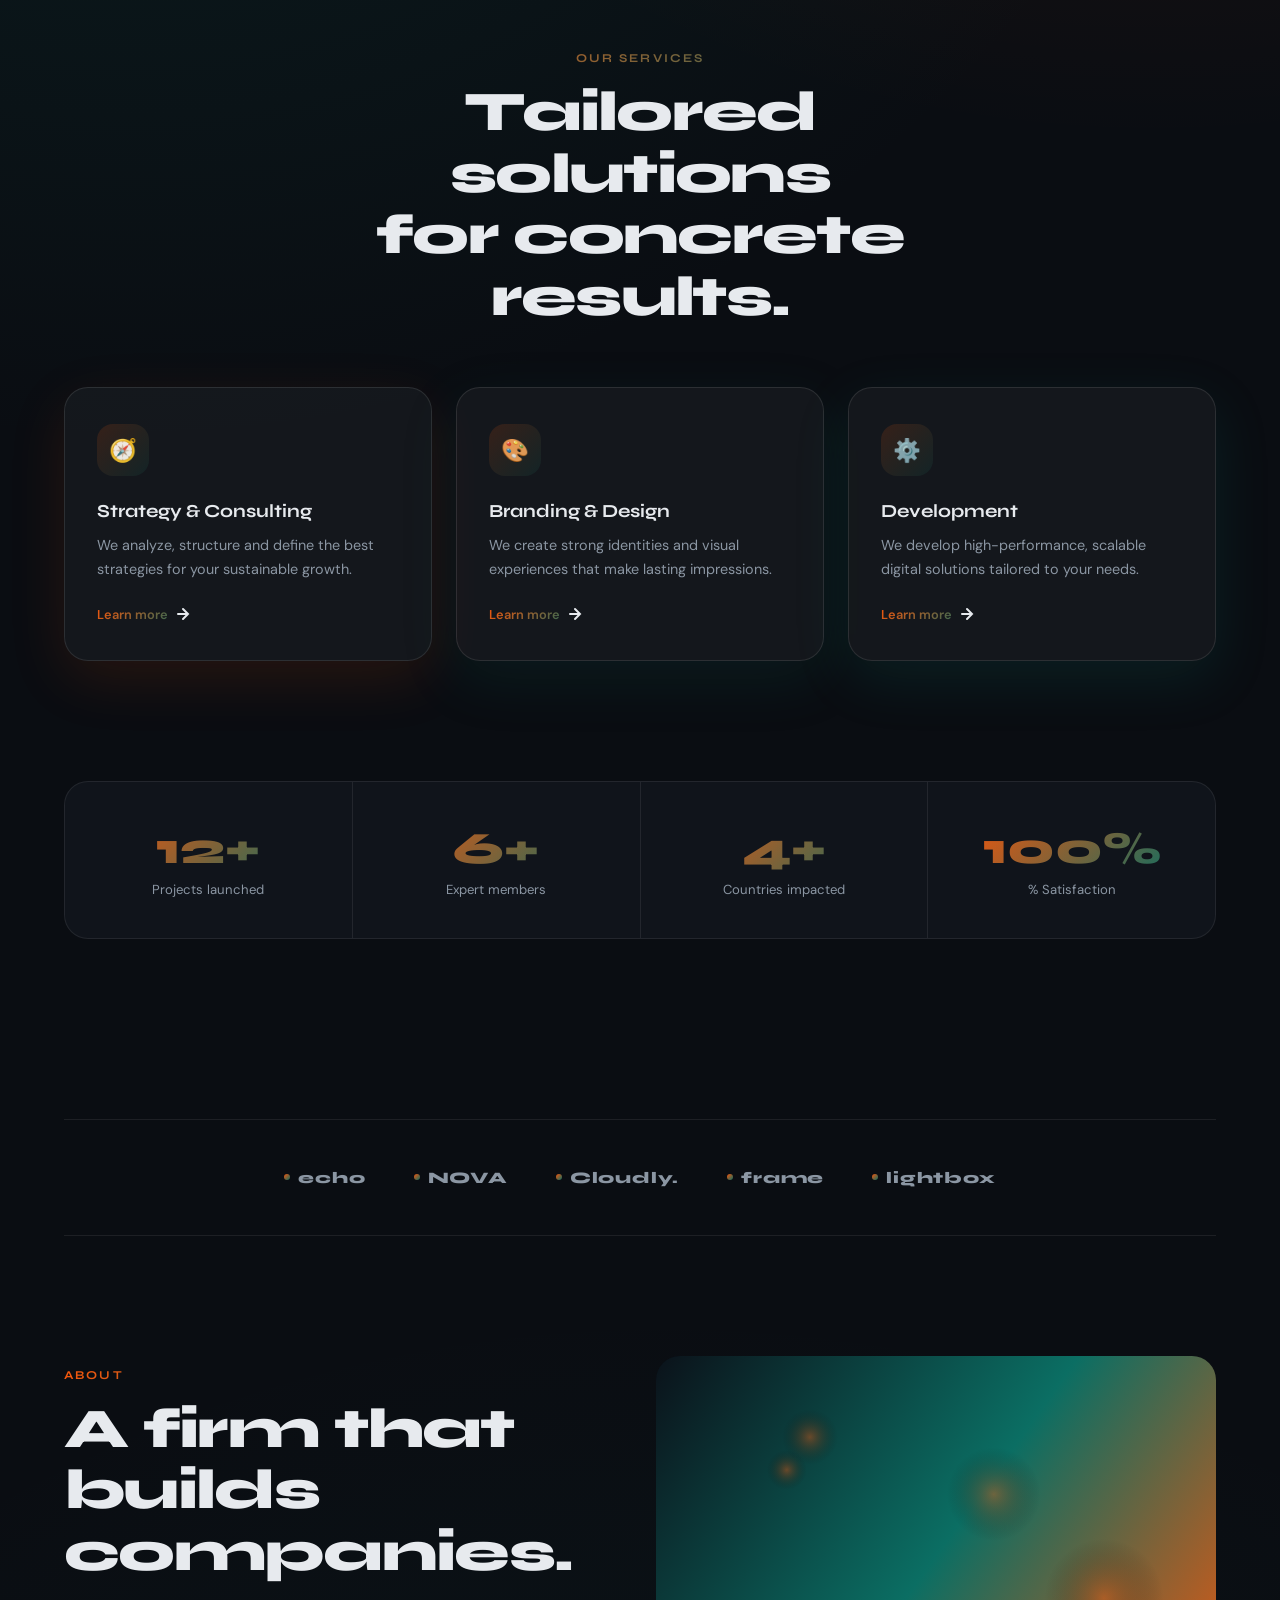
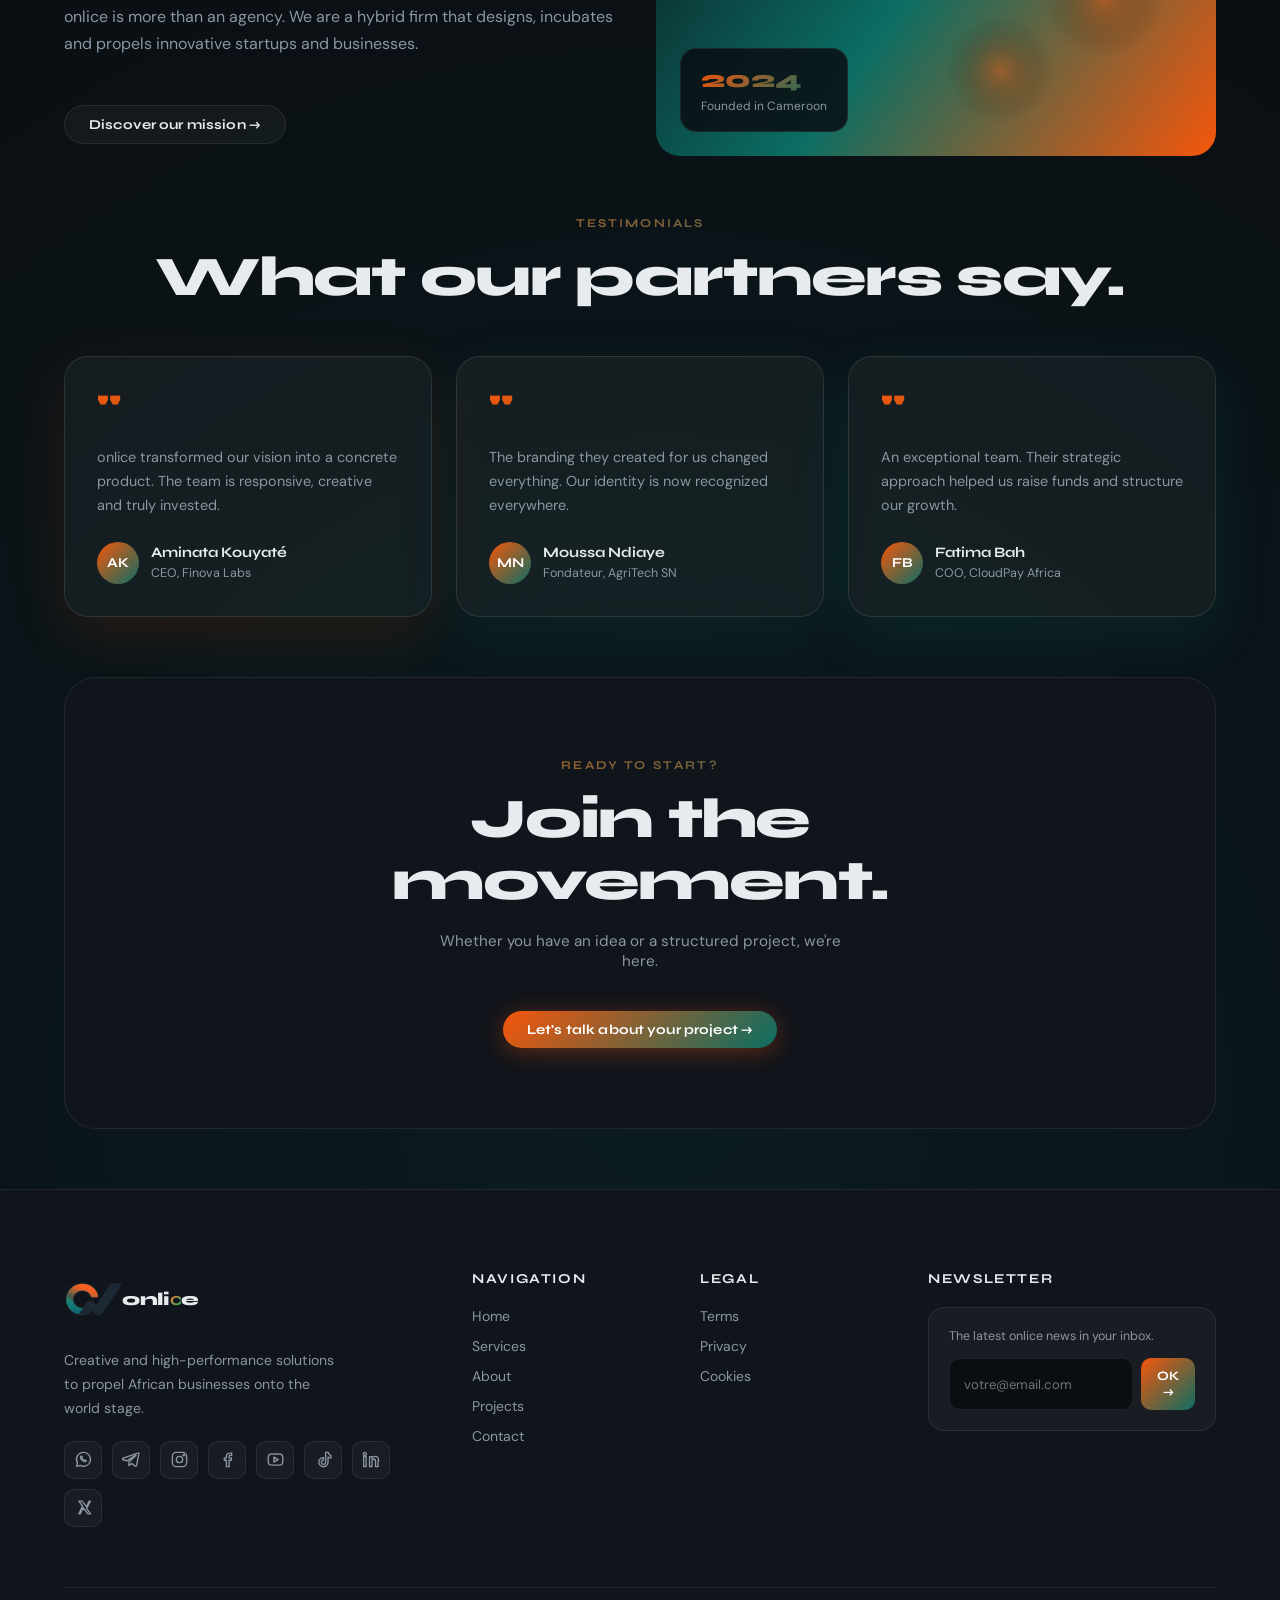
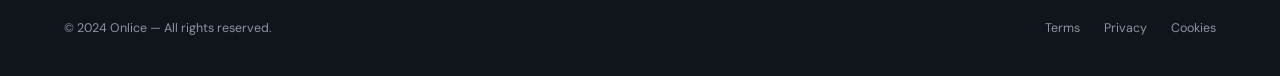
<file: index (4).html>
<!DOCTYPE html>
<html lang="fr" data-theme="dark">
<head>
<meta charset="UTF-8">
<meta name="viewport" content="width=device-width, initial-scale=1.0">

<title>ONLICE — Solutions digitales africaines</title>

<link rel="icon" type="image/png" sizes="32x32" href="onlice-favicon.png">
<link rel="icon" type="image/png" sizes="16x16" href="onlice-favicon.png">

<link rel="apple-touch-icon" sizes="180x180" href="onlice-favicon.png">

<meta name="description" content="Nous créons, structurons et propulsons des solutions pensées pour l’Afrique et le monde.">

<meta property="og:type" content="website">
<meta property="og:url" content="https://onlice.vercel.app/">
<meta property="og:title" content="ONLICE — Solutions digitales africaines">
<meta property="og:description" content="Nous créons, structurons et propulsons des solutions pensées pour l’Afrique et le monde.">
<meta property="og:image" content="https://onlice.vercel.app/onlice-preview.png">
<meta property="og:image:width" content="1200">
<meta property="og:image:height" content="630">
<meta property="og:image:type" content="image/png">
<meta property="og:site_name" content="ONLICE">

<meta name="twitter:card" content="summary_large_image">
<meta name="twitter:title" content="ONLICE — Solutions digitales africaines">
<meta name="twitter:description" content="Nous créons, structurons et propulsons des solutions pensées pour l’Afrique et le monde.">
<meta name="twitter:image" content="https://onlice.vercel.app/onlice-preview.png">

<link rel="preconnect" href="https://fonts.googleapis.com">
<link rel="preconnect" href="https://fonts.gstatic.com" crossorigin>
<link href="https://fonts.googleapis.com/css2?family=Syne:wght@400;600;700;800&family=DM+Sans:wght@300;400;500;700&display=swap" rel="stylesheet">

<link rel="stylesheet" href="style.css">

<style>
.nav-logo-name{
  display:inline-flex;
  align-items:center;
  font-family:'Syne',sans-serif;
  font-weight:800;
  letter-spacing:-.02em;
}

.nav-logo-name span{
  -webkit-text-fill-color:initial;
}

.nav-logo-name .brand-c{
  background:linear-gradient(135deg,#F56B22 0%,#D87A35 35%,#52A85C 70%,#198A67 100%);
  -webkit-background-clip:text;
  background-clip:text;
  -webkit-text-fill-color:transparent;
  color:transparent;
}

.footer-icon{
  width:58px!important;
  height:58px!important;
  min-width:58px!important;
  min-height:58px!important;
  padding:0!important;
  border-radius:0!important;
  background: transparent!important;
  border: none!important;
  box-shadow: none!important;
  display:flex!important;
  align-items:center!important;
  justify-content:center!important;
  overflow:hidden!important;
}

.footer-icon img{
  width:100%!important;
  height:100%!important;
  max-width:100%!important;
  max-height:100%!important;
  object-fit:contain!important;
}

.footer-logo .nav-logo-name{
  font-size:1.12rem!important;
}

.social-link svg{
  width:19px;
  height:19px;
  fill:none;
  stroke:currentColor;
  stroke-width:1.7;
  stroke-linecap:round;
  stroke-linejoin:round;
}

.pricing-card{
  overflow:visible!important;
}

.pricing-card.featured{
  z-index:4;
}

.project-logo-slot img{
  object-fit:contain;
}

.main-logo,
.footer-icon img {
  background: transparent !important;
  border: none !important;
}

.logo-light{
  display:none !important;
}

.logo-dark{
  display:block !important;
  mix-blend-mode: screen;
}

html[data-theme="light"] .logo-dark{
  display:none !important;
}

html[data-theme="light"] .logo-light{
  display:block !important;
  mix-blend-mode: multiply;
}

html[data-theme="dark"] .logo-dark{
  display:block !important;
  mix-blend-mode: screen;
}

html[data-theme="dark"] .logo-light{
  display:none !important;
}

@media(max-width:768px){
  .footer-icon{
    width:56px!important;
    height:56px!important;
    min-width:56px!important;
    min-height:56px!important;
  }
}
</style>
</head>

<body>

<canvas id="cosmos-canvas"></canvas>

<div class="cookie-banner" id="cookieBanner">

  <div class="cookie-text">
    <p>
      Nous utilisons des cookies pour améliorer votre expérience.
      En continuant, vous acceptez notre
      <a onclick="navigate('cookies')">politique de cookies</a>.
    </p>
  </div>

  <div class="cookie-actions">

    <button class="btn btn-glass btn-sm"
            onclick="rejectCookies()"
            data-i18n="cookieReject">
      Refuser
    </button>

    <button class="btn btn-primary btn-sm"
            onclick="acceptCookies()"
            data-i18n="cookieAccept">
      Accepter
    </button>

  </div>

</div>

<div class="call-modal"
     id="callModal"
     aria-hidden="true">

  <div class="call-modal-backdrop"
       onclick="closeCallModal()">
  </div>

  <div class="call-modal-card"
       role="dialog"
       aria-modal="true"
       aria-labelledby="callModalTitle">

    <button class="call-modal-close"
            onclick="closeCallModal()"
            aria-label="Close">
      ×
    </button>

    <div class="pending-ring">
      <span></span>
    </div>

    <h3 id="callModalTitle"
        data-i18n="callPendingTitle">
      Demande en cours de traitement
    </h3>

    <p data-i18n="callPendingText">
      Votre demande de réservation a bien été prise en compte.
      Notre équipe revient généralement vers vous sous 24 heures.
    </p>

    <button class="btn btn-primary"
            onclick="closeCallModal()"
            data-i18n="callPendingBtn">
      Compris
    </button>

  </div>

</div>

<div class="notif"
     id="notif">

  <span class="notif-icon">
    ✅
  </span>

  <p id="notifText">
    Message envoyé avec succès !
  </p>

</div>

<nav>

  <a href="#home"
     onclick="navigate('home')"
     class="nav-logo-container">

    <div class="logo-wrapper">

      <img src="onlice-icon.png"
           alt="Onlice"
           class="main-logo logo-dark">

      <img src="onlice-favicon.png"
           alt="Onlice"
           class="main-logo logo-light">

      <span class="nav-logo-name">
        <span>onli</span>
        <b class="brand-c">c</b>
        <span>e</span>
      </span>

      <div class="neon-line"></div>

    </div>

  </a>

  <ul class="nav-links"
      id="navLinks">

    <li>
      <a data-page="home"
         onclick="navigate('home');toggleMenu()"
         data-i18n="navHome">
        Accueil
      </a>
    </li>

    <li>
      <a data-page="services"
         onclick="navigate('services');toggleMenu()"
         data-i18n="navServices">
        Services
      </a>
    </li>

    <li>
      <a data-page="about"
         onclick="navigate('about');toggleMenu()"
         data-i18n="navAbout">
        À Propos
      </a>
    </li>

    <li>
      <a data-page="portfolio"
         onclick="navigate('portfolio');toggleMenu()"
         data-i18n="navPortfolio">
        Projets
      </a>
    </li>

    <li>
      <a data-page="contact"
         onclick="navigate('contact');toggleMenu()"
         data-i18n="navContact">
        Contact
      </a>
    </li>

  </ul>

  <div class="nav-actions">

    <div class="mobile-controls">

      <button class="lang-btn"
              id="langBtn"
              onclick="toggleLang()">
        EN
      </button>

      <button class="theme-toggle"
              onclick="toggleTheme()"
              title="Changer de thème"
              data-theme-control="1">

        <div class="theme-dot">
          ☀️
        </div>

      </button>

    </div>

    <button class="btn btn-primary btn-sm pc-only"
            onclick="navigate('contact')"
            data-i18n="navCTA">
      Démarrer un projet
    </button>

    <div class="hamburger-wrapper">

      <button class="hamburger"
              id="hamburger"
              onclick="toggleMenu()">
        ☰
      </button>

    </div>

  </div>

</nav>

<div class="mobile-menu"
     id="mobileMenu">

  <button class="close-menu"
          onclick="toggleMenu()">
    ✕
  </button>

  <a data-page="home"
     onclick="navigate('home')"
     data-i18n="navHome">
    Accueil
  </a>

  <a data-page="services"
     onclick="navigate('services')"
     data-i18n="navServices">
    Services
  </a>

  <a data-page="about"
     onclick="navigate('about')"
     data-i18n="navAbout">
    À Propos
  </a>

  <a data-page="portfolio"
     onclick="navigate('portfolio')"
     data-i18n="navPortfolio">
    Projets
  </a>

  <a data-page="contact"
     onclick="navigate('contact')"
     data-i18n="navContact">
    Contact
  </a>

</div>

<div class="page active"
     id="page-home">

  <div class="hero">

    <div class="orb"
         style="width:600px;height:600px;background:radial-gradient(var(--green),transparent);top:-100px;right:-200px;">
    </div>

    <div class="orb"
         style="width:400px;height:400px;background:radial-gradient(var(--orange),transparent);bottom:0;left:-100px;">
    </div>

    <div class="hero-badge">

      <div class="hero-badge-dot"></div>

      <span data-i18n="heroBadge">
        L'Afrique Numérique est en marche
      </span>

    </div>

    <h1 class="hero-title">

      <span data-i18n="heroLine1">
        Nous créons
      </span>

      <br>

      <span class="grad-text"
            data-i18n="heroLine2">
        le mouvement
      </span>

      <br>

      <span data-i18n="heroLine3">
        qui vous propulse.
      </span>

    </h1>

    <p class="hero-sub"
       data-i18n="heroSub">
      Onlice accompagne les marques et entreprises dans leur croissance grâce à des solutions créatives, innovantes et performantes — de la stratégie au produit fini.
    </p>

    <div class="hero-cta">

      <button class="btn btn-primary"
              onclick="navigate('contact')"
              data-i18n="heroCTA1">
        Démarrer un projet 🚀
      </button>

      <button class="btn btn-glass"
              onclick="navigate('services')"
              data-i18n="heroCTA2">
        Explorer nos services →
      </button>

    </div>

    <div class="hero-scroll">

      <div class="scroll-line"></div>

      <span data-i18n="heroScroll">
        Scroll
      </span>

    </div>

  </div>

  <div class="ticker-wrap">
    <div class="ticker"
         id="ticker">
    </div>
  </div>

  <div class="section">

    <div style="text-align:center;max-width:700px;margin:0 auto 60px;">

      <span class="section-label"
            data-i18n="servLabel">
        Nos Services
      </span>

      <h2 class="section-title"
          data-i18n="servTitle">
        Des solutions sur mesure<br>
        pour des résultats concrets.
      </h2>

    </div>

    <div class="grid-3">

      <div class="card service-card">

        <div class="service-icon">
          🧭
        </div>

        <h4 data-i18n="s1Title">
          Stratégie & Conseil
        </h4>

        <p data-i18n="s1Desc">
          Nous analysons, structurons et définissons les meilleures stratégies pour votre croissance durable.
        </p>

        <div class="service-arrow"
             onclick="navigate('services')">

          <span data-i18n="learnMore">
            En savoir plus
          </span>

          <svg width="14"
               height="14"
               fill="none"
               viewBox="0 0 14 14">

            <path d="M2 7h10M7 2l5 5-5 5"
                  stroke="currentColor"
                  stroke-width="2"
                  stroke-linecap="round"/>

          </svg>

        </div>

      </div>

      <div class="card service-card">

        <div class="service-icon">
          🎨
        </div>

        <h4 data-i18n="s2Title">
          Branding & Design
        </h4>

        <p data-i18n="s2Desc">
          Nous créons des identités fortes et des expériences visuelles qui marquent les esprits et fidélisent.
        </p>

        <div class="service-arrow"
             onclick="navigate('services')">

          <span data-i18n="learnMore">
            En savoir plus
          </span>

          <svg width="14"
               height="14"
               fill="none"
               viewBox="0 0 14 14">

            <path d="M2 7h10M7 2l5 5-5 5"
                  stroke="currentColor"
                  stroke-width="2"
                  stroke-linecap="round"/>

          </svg>

        </div>

      </div>

      <div class="card service-card">

        <div class="service-icon">
          ⚙️
        </div>

        <h4 data-i18n="s3Title">
          Développement
        </h4>

        <p data-i18n="s3Desc">
          Nous développons des solutions digitales performantes, évolutives et adaptées à vos besoins précis.
        </p>

        <div class="service-arrow"
             onclick="navigate('services')">

          <span data-i18n="learnMore">
            En savoir plus
          </span>

          <svg width="14"
               height="14"
               fill="none"
               viewBox="0 0 14 14">

            <path d="M2 7h10M7 2l5 5-5 5"
                  stroke="currentColor"
                  stroke-width="2"
                  stroke-linecap="round"/>

          </svg>

        </div>

      </div>

    </div>

  </div>

  <div class="section"
       style="padding-top:0;">

    <div class="stats-row">

      <div class="stat-item">
        <span class="stat-num"
              data-count="12">
          0
        </span>

        <span class="stat-label"
              data-i18n="stat1">
          Projets lancés
        </span>
      </div>

      <div class="stat-item">
        <span class="stat-num"
              data-count="6">
          0
        </span>

        <span class="stat-label"
              data-i18n="stat2">
          Membres experts
        </span>
      </div>

      <div class="stat-item">
        <span class="stat-num"
              data-count="4">
          0
        </span>

        <span class="stat-label"
              data-i18n="stat3">
          Pays d'impact
        </span>
      </div>

      <div class="stat-item">
        <span class="stat-num"
              data-count="100">
          0
        </span>

        <span class="stat-label"
              data-i18n="stat4">
          % Satisfaction
        </span>
      </div>

    </div>

  </div>

  <div class="section"
       style="padding-top:0;">

    <div class="clients-row">

      <div class="client-logo">
        <div class="client-logo-dot"></div>
        echo
      </div>

      <div class="client-logo">
        <div class="client-logo-dot"></div>
        NOVA
      </div>

      <div class="client-logo">
        <div class="client-logo-dot"></div>
        Cloudly.
      </div>

      <div class="client-logo">
        <div class="client-logo-dot"></div>
        frame
      </div>

      <div class="client-logo">
        <div class="client-logo-dot"></div>
        lightbox
      </div>

    </div>

  </div>

  <div class="section"
       style="padding-top:0;">

    <div class="grid-2">

      <div>

        <span class="section-label"
              data-i18n="aboutLabel">
          À Propos
        </span>

        <h2 class="section-title"
            data-i18n="aboutTitle">
          Une firme qui crée des entreprises.
        </h2>

        <p class="section-sub"
           data-i18n="aboutDesc">
          Onlice est bien plus qu'une agence. Nous sommes une firme hybride qui conçoit, incube et propulse des startups et entreprises innovantes — en Afrique et au-delà.
        </p>

        <button class="btn btn-glass"
                onclick="navigate('about')"
                data-i18n="aboutCTA">
          Découvrir notre mission →
        </button>

      </div>

      <div class="about-visual">

        <canvas class="about-canvas"
                id="aboutMiniCanvas">
        </canvas>

        <div class="about-badge">

          <strong>
            2024
          </strong>

          <span data-i18n="founded">
            Fondé en Afrique
          </span>

        </div>

      </div>

    </div>

  </div>

  <div class="section"
       style="padding-top:0;">

    <div style="text-align:center;margin-bottom:48px;">

      <span class="section-label"
            data-i18n="testLabel">
        Témoignages
      </span>

      <h2 class="section-title"
          data-i18n="testTitle">
        Ce que nos partenaires disent.
      </h2>

    </div>

    <div class="grid-3">

      <div class="card testimonial-card">

        <div class="testimonial-quote">
          "
        </div>

        <p data-i18n="t1">
          Onlice a transformé notre vision en produit concret. L'équipe est réactive, créative et vraiment investie dans le succès de nos projets.
        </p>

        <div class="testimonial-author">

          <div class="testimonial-avatar">
            AK
          </div>

          <div>
            <strong>Aminata Kouyaté</strong>
            <span>CEO, Finova Labs</span>
          </div>

        </div>

      </div>

      <div class="card testimonial-card">

        <div class="testimonial-quote">
          "
        </div>

        <p data-i18n="t2">
          Le branding qu'ils ont créé pour nous a tout changé. Notre identité est maintenant reconnue sur tous les marchés où nous opérons.
        </p>

        <div class="testimonial-author">

          <div class="testimonial-avatar">
            MN
          </div>

          <div>
            <strong>Moussa Ndiaye</strong>
            <span>Fondateur, AgriTech SN</span>
          </div>

        </div>

      </div>

      <div class="card testimonial-card">

        <div class="testimonial-quote">
          "
        </div>

        <p data-i18n="t3">
          Une équipe hors pair. Leur approche stratégique nous a permis de lever des fonds et de structurer notre croissance internationale.
        </p>

        <div class="testimonial-author">

          <div class="testimonial-avatar">
            FB
          </div>

          <div>
            <strong>Fatima Bah</strong>
            <span>COO, CloudPay Africa</span>
          </div>

        </div>

      </div>

    </div>

  </div>

  <div class="section"
       style="padding-top:0;text-align:center;">

    <div style="background:var(--bg-card);border:1px solid var(--glass-border);border-radius:32px;padding:80px 40px;position:relative;overflow:hidden;">

      <div class="orb"
           style="width:400px;height:400px;background:radial-gradient(var(--green),transparent);top:50%;left:50%;transform:translate(-50%,-50%);opacity:0.12;">
      </div>

      <span class="section-label"
            data-i18n="ctaLabel">
        Prêt à démarrer ?
      </span>

      <h2 class="section-title"
          style="max-width:600px;margin:0 auto 20px;"
          data-i18n="ctaTitle">
        Rejoignez le mouvement.
      </h2>

      <p style="color:var(--text-muted);max-width:420px;margin:0 auto 40px;font-size:0.95rem;"
         data-i18n="ctaSub">
        Que vous ayez une idée ou un projet structuré, nous sommes là pour le mettre en mouvement.
      </p>

      <button class="btn btn-primary"
              onclick="navigate('contact')"
              data-i18n="ctaBtn">
        Parlons de votre projet →
      </button>

    </div>

  </div>

</div>

<div class="page"
     id="page-services">

  <div class="page-header">

    <span class="section-label"
          data-i18n="servLabel">
      Nos Services
    </span>

    <h1 class="section-title"
        data-i18n="servPageTitle">
      Des solutions à chaque étape<br>
      <span class="grad-text">
        de votre croissance.
      </span>
    </h1>

    <p style="color:var(--text-muted);max-width:520px;margin:0 auto;font-size:0.95rem;"
       data-i18n="servPageSub">
      De la stratégie au développement, nous couvrons l'ensemble du spectre pour transformer votre vision en réalité.
    </p>

  </div>

  <div class="section"
       style="padding-top:60px;">

    <div class="grid-3">

      <div class="card service-card">
        <div class="service-icon">🧭</div>
        <h4 data-i18n="s1Title">Stratégie & Conseil</h4>
        <p data-i18n="s1Full">Audit digital, positionnement marché, roadmap produit et accompagnement dans la prise de décision stratégique.</p>
      </div>

      <div class="card service-card">
        <div class="service-icon">🎨</div>
        <h4 data-i18n="s2Title">Branding & Design</h4>
        <p data-i18n="s2Full">Identité visuelle, chartes graphiques, UI/UX design, motion design et design de systèmes complets.</p>
      </div>

      <div class="card service-card">
        <div class="service-icon">⚙️</div>
        <h4 data-i18n="s3Title">Développement</h4>
        <p data-i18n="s3Full">Applications web, mobile, API, back-office, intégrations tierces et infrastructures cloud scalables.</p>
      </div>

      <div class="card service-card">
        <div class="service-icon">📣</div>
        <h4 data-i18n="s4Title">Marketing Digital</h4>
        <p data-i18n="s4Full">SEO, campagnes paid, réseaux sociaux, content marketing et growth hacking orienté résultats.</p>
      </div>

      <div class="card service-card">
        <div class="service-icon">🤖</div>
        <h4 data-i18n="s5Title">IA & Automatisation</h4>
        <p data-i18n="s5Full">Intégration d'IA générative, chatbots intelligents, automatisation de workflows et analyse de données.</p>
      </div>

      <div class="card service-card">
        <div class="service-icon">🚀</div>
        <h4 data-i18n="s6Title">Incubation Startup</h4>
        <p data-i18n="s6Full">Accompagnement de startups de l'idée au lancement — financement, legal, produit, go-to-market.</p>
      </div>

    </div>

    <div style="margin-top:80px;">

      <span class="section-label"
            data-i18n="processLabel">
        Notre Processus
      </span>

      <h2 class="section-title"
          style="margin-bottom:40px;"
          data-i18n="processTitle">
        Un processus clair et efficace.
      </h2>

      <div class="process-steps">

        <div class="process-step">

          <div class="step-num">
            01
          </div>

          <div class="step-content">

            <h4 data-i18n="p1T">
              Découverte
            </h4>

            <p data-i18n="p1D">
              Audit de l'existant, compréhension des objectifs et identification des leviers de croissance.
            </p>

          </div>

        </div>

        <div class="process-step">

          <div class="step-num">
            02
          </div>

          <div class="step-content">

            <h4 data-i18n="p2T">
              Stratégie
            </h4>

            <p data-i18n="p2D">
              Définition de la roadmap, des KPIs et du plan d'action détaillé adapté à vos contraintes.
            </p>

          </div>

        </div>

        <div class="process-step">

          <div class="step-num">
            03
          </div>

          <div class="step-content">

            <h4 data-i18n="p3T">
              Création
            </h4>

            <p data-i18n="p3D">
              Design, développement et production avec des cycles courts et des livrables réguliers.
            </p>

          </div>

        </div>

        <div class="process-step">

          <div class="step-num">
            04
          </div>

          <div class="step-content">

            <h4 data-i18n="p4T">
              Lancement & Suivi
            </h4>

            <p data-i18n="p4D">
              Déploiement, monitoring et optimisation continue pour maximiser l'impact durable.
            </p>

          </div>

        </div>

      </div>

    </div>

    <div style="margin-top:80px;">

      <span class="section-label"
            data-i18n="pricingLabel">
        Tarifs
      </span>

      <h2 class="section-title"
          style="margin-bottom:48px;text-align:center;"
          data-i18n="pricingTitle">
        Transparent et flexible.
      </h2>

      <div class="grid-3">

        <div class="card pricing-card">

          <div class="pricing-name"
               data-i18n="plan1N">
            Starter
          </div>

          <div class="pricing-price">
            <sup>$</sup>50
            <span data-i18n="perProject">
              /projet
            </span>
          </div>

          <div class="pricing-divider"></div>

          <ul class="pricing-features">

            <li data-i18n="pf1a">
              Audit & Diagnostic
            </li>

            <li data-i18n="pf1b">
              Identité visuelle de base
            </li>

            <li data-i18n="pf1c">
              Landing page
            </li>

            <li data-i18n="pf1d">
              Support 30 jours
            </li>

          </ul>

          <button class="btn btn-glass"
                  style="width:100%;justify-content:center;"
                  onclick="navigate('contact')"
                  data-i18n="choosePlan">
            Choisir
          </button>

        </div>

        <div class="card pricing-card featured">

          <div class="pricing-badge"
               data-i18n="popular">
            Populaire
          </div>

          <div class="pricing-name"
               data-i18n="plan2N">
            Growth
          </div>

          <div class="pricing-price">
            <sup>$</sup>250
            <span data-i18n="perProject">
              /projet
            </span>
          </div>

          <div class="pricing-divider"></div>

          <ul class="pricing-features">

            <li data-i18n="pf2a">
              Stratégie complète
            </li>

            <li data-i18n="pf2b">
              Branding full
            </li>

            <li data-i18n="pf2c">
              Web App custom
            </li>

            <li data-i18n="pf2d">
              Marketing setup
            </li>

            <li data-i18n="pf2e">
              Support 90 jours
            </li>

          </ul>

          <button class="btn btn-primary"
                  style="width:100%;justify-content:center;"
                  onclick="navigate('contact')"
                  data-i18n="choosePlan">
            Choisir
          </button>

        </div>

        <div class="card pricing-card">

          <div class="pricing-name"
               data-i18n="plan3N">
            Enterprise
          </div>

          <div class="pricing-price"
               style="font-size:2rem;"
               data-i18n="custom">
            Sur devis
          </div>

          <div class="pricing-divider"></div>

          <ul class="pricing-features">

            <li data-i18n="pf3a">
              Solution 360°
            </li>

            <li data-i18n="pf3b">
              Équipe dédiée
            </li>

            <li data-i18n="pf3c">
              Incubation startup
            </li>

            <li data-i18n="pf3d">
              Partenariat long terme
            </li>

            <li data-i18n="pf3e">
              Support illimité
            </li>

          </ul>

          <button class="btn btn-glass"
                  style="width:100%;justify-content:center;"
                  onclick="navigate('contact')"
                  data-i18n="contactUs">
            Nous contacter
          </button>

        </div>

      </div>

    </div>

  </div>

</div>

<div class="page"
     id="page-about">

  <div class="page-header">

    <span class="section-label"
          data-i18n="aboutLabel">
      À Propos
    </span>

    <h1 class="section-title">
      Onlice —
      <span class="grad-text"
            data-i18n="aboutPageTitle">
        Solutions en Mouvement
      </span>
    </h1>

    <p style="color:var(--text-muted);max-width:520px;margin:0 auto;font-size:0.95rem;"
       data-i18n="aboutPageSub">
      Nous créons, incubons et propulsons des entreprises innovantes depuis le cœur de l'Afrique.
    </p>

  </div>

  <div class="section"
       style="padding-top:60px;">

    <div class="grid-2"
         style="margin-bottom:80px;">

      <div>

        <span class="section-label"
              data-i18n="missionLabel">
          Notre Mission
        </span>

        <h2 class="section-title"
            data-i18n="missionTitle">
          Mettre en mouvement des idées qui comptent.
        </h2>

        <p style="color:var(--text-muted);line-height:1.8;margin-bottom:24px;font-size:0.92rem;"
           data-i18n="missionText1">
          Onlice est une firme hybride qui combine agence digitale, studio créatif et incubateur de startups. Nous ne nous contentons pas d'exécuter des projets — nous les co-construisons avec vous.
        </p>

        <p style="color:var(--text-muted);line-height:1.8;margin-bottom:32px;font-size:0.92rem;"
           data-i18n="missionText2">
          Notre modèle unique nous permet de créer des sous-projets autonomes, de les structurer en entreprises, et d'en faire des acteurs majeurs de leurs secteurs respectifs.
        </p>

        <div class="value-item">

          <div class="value-dot"></div>

          <div>

            <h5 data-i18n="v1T">
              Excellence technique
            </h5>

            <p data-i18n="v1D">
              Du code propre, des architectures robustes, des designs mémorables.
            </p>

          </div>

        </div>

        <div class="value-item">

          <div class="value-dot"></div>

          <div>

            <h5 data-i18n="v2T">
              Vision panafricaine
            </h5>

            <p data-i18n="v2D">
              Ancrés en Afrique, connectés au monde.
            </p>

          </div>

        </div>

        <div class="value-item">

          <div class="value-dot"></div>

          <div>

            <h5 data-i18n="v3T">
              Impact mesurable
            </h5>

            <p data-i18n="v3D">
              Chaque action est orientée vers des résultats concrets et durables.
            </p>

          </div>

        </div>

      </div>

      <div class="about-visual">

        <canvas class="about-canvas"
                id="aboutCanvas2">
        </canvas>

        <div class="about-badge">

          <strong data-i18n="stat1">
            12+ Projets
          </strong>

          <span data-i18n="stat2">
            6 Experts
          </span>

        </div>

      </div>

    </div>

    <div class="team-section">

      <span class="section-label"
            data-i18n="teamLabel">
        L'Équipe
      </span>

      <h2 class="section-title"
          style="margin-bottom:48px;"
          data-i18n="teamTitle">
        Les esprits derrière Onlice.
      </h2>

      <div class="grid-3">

        <article class="card team-card">

          <div class="team-avatar-wrap">

            <img class="team-photo"
                 src="assets/team/founder-01.jpg"
                 alt="Dev Stéphane"
                 loading="lazy">

            <span class="team-initials">
              DS
            </span>

          </div>

          <h5>
            Dev Stéphane
          </h5>

          <div class="team-role"
               data-i18n="role1">
            Lead Designer
          </div>

          <p data-i18n="roleDesc1">
            Vision créative, UI/UX, identités visuelles.
          </p>

        </article>

        <article class="card team-card">

          <div class="team-avatar-wrap">

            <img class="team-photo"
                 src="assets/team/founder-02.jpg"
                 alt="Dev Walter"
                 loading="lazy">

            <span class="team-initials">
              DW
            </span>

          </div>

          <h5>
            Dev Walter
          </h5>

          <div class="team-role"
               data-i18n="role2">
            Project Manager
          </div>

          <p data-i18n="roleDesc2">
            Coordination des équipes et livraisons.
          </p>

        </article>

        <article class="card team-card">

          <div class="team-avatar-wrap">

            <img class="team-photo"
                 src="assets/team/founder-03.jpg"
                 alt="Dev Yoshi"
                 loading="lazy">

            <span class="team-initials">
              DY
            </span>

          </div>

          <h5>
            Dev Yoshi
          </h5>

          <div class="team-role"
               data-i18n="role3">
            Software Architect
          </div>

          <p data-i18n="roleDesc3">
            Architectures systèmes et infrastructures.
          </p>

        </article>

        <article class="card team-card">

          <div class="team-avatar-wrap">

            <img class="team-photo"
                 src="assets/team/founder-04.jpg"
                 alt="Dev Danscot"
                 loading="lazy">

            <span class="team-initials">
              DD
            </span>

          </div>

          <h5>
            Dev Danscot
          </h5>

          <div class="team-role"
               data-i18n="role4">
            Growth Marketer
          </div>

          <p data-i18n="roleDesc4">
            Stratégies d'acquisition et de croissance.
          </p>

        </article>

        <article class="card team-card">

          <div class="team-avatar-wrap">

            <img class="team-photo"
                 src="assets/team/founder-05.jpg"
                 alt="Dev Crazy"
                 loading="lazy">

            <span class="team-initials">
              DC
            </span>

          </div>

          <h5>
            Dev Crazy
          </h5>

          <div class="team-role"
               data-i18n="role5">
            Full-Stack Developer
          </div>

          <p data-i18n="roleDesc5">
            Développement front-end et back-end.
          </p>

        </article>

        <article class="card team-card">

          <div class="team-avatar-wrap">

            <img class="team-photo"
                 src="assets/team/founder-06.jpg"
                 alt="Dev Knut"
                 loading="lazy">

            <span class="team-initials">
              DK
            </span>

          </div>

          <h5>
            Dev Knut
          </h5>

          <div class="team-role"
               data-i18n="role6">
            Community Manager
          </div>

          <p data-i18n="roleDesc6">
            Animation communauté et modération.
          </p>

        </article>

      </div>

    </div>

    <div style="margin-top:80px;">

      <span class="section-label"
            data-i18n="faqLabel">
        FAQ
      </span>

      <h2 class="section-title"
          style="margin-bottom:40px;"
          data-i18n="faqTitle">
        Questions fréquentes.
      </h2>

      <div id="faqList">

        <div class="faq-item">

          <div class="faq-q"
               onclick="toggleFaq(this)">

            <span data-i18n="faq1Q">
              Qu'est-ce que Onlice exactement ?
            </span>

            <div class="faq-icon">
              +
            </div>

          </div>

          <div class="faq-a"
               data-i18n="faq1A">
            Onlice est une firme hybride qui combine les fonctions d'une agence digitale, d'un studio créatif et d'un incubateur de startups. Nous créons, développons et propulsons des entreprises innovantes.
          </div>

        </div>

        <div class="faq-item">

          <div class="faq-q"
               onclick="toggleFaq(this)">

            <span data-i18n="faq2Q">
              Comment se passe une collaboration ?
            </span>

            <div class="faq-icon">
              +
            </div>

          </div>

          <div class="faq-a"
               data-i18n="faq2A">
            Nous commençons par un appel de découverte gratuit, puis nous proposons une roadmap personnalisée avec devis. Après validation, nous travaillons en sprints agiles avec des points réguliers.
          </div>

        </div>

        <div class="faq-item">

          <div class="faq-q"
               onclick="toggleFaq(this)">

            <span data-i18n="faq3Q">
              Travaillez-vous avec des entreprises hors Afrique ?
            </span>

            <div class="faq-icon">
              +
            </div>

          </div>

          <div class="faq-a"
               data-i18n="faq3A">
            Absolument. Si notre ancrage est africain, notre clientèle s'étend à l'international. Nous pouvons accompagner des projets en Afrique comme à distance.
          </div>

        </div>

        <div class="faq-item">

          <div class="faq-q"
               onclick="toggleFaq(this)">

            <span data-i18n="faq4Q">
              Quels sont vos délais moyens ?
            </span>

            <div class="faq-icon">
              +
            </div>

          </div>

          <div class="faq-a"
               data-i18n="faq4A">
            Un projet Starter est livré en 2-4 semaines, un projet Growth en 6-12 semaines. Les projets Enterprise ont des timelines personnalisées selon la complexité.
          </div>

        </div>

      </div>

    </div>

  </div>

</div>

<div class="page"
     id="page-portfolio">

  <div class="page-header">

    <span class="section-label"
          data-i18n="portLabel">
      Portfolio
    </span>

    <h1 class="section-title"
        data-i18n="portTitle">
      Nos réalisations.
    </h1>

    <p class="page-subtitle"
       data-i18n="portSub">
      Des produits et marques pensés pour résoudre des problèmes concrets en Afrique.
    </p>

  </div>

  <div class="section"
       style="padding-top:60px;">

    <div class="project-feature-grid">

      <a class="card project-feature project-fachuu"
         href="https://fachuu.vercel.app/"
         target="_blank"
         rel="noopener">

        <div class="project-logo-slot">

          <img src="assets/projects/fachuu.png"
               alt="Fachuu"
               loading="lazy">

          <span>
            FA
          </span>

        </div>

        <div>

          <div class="project-tag"
               data-i18n="catBrand">
            Branding & Identité
          </div>

          <h2>
            Fachuu
          </h2>

          <p data-i18n="fachuuDesc">
            Une expérience digitale pensée pour une nouvelle génération de marques africaines.
          </p>

          <span class="project-visit"
                data-i18n="visitProject">
            Visiter le projet ↗
          </span>

        </div>

      </a>

      <div class="card project-feature project-medows project-feature-static">

        <div class="project-logo-slot">

          <img src="assets/projects/medows.png"
               alt="Medows"
               loading="lazy">

          <span>
            ME
          </span>

        </div>

        <div>

          <div class="project-tag"
               data-i18n="catDev">
            Développement
          </div>

          <h2>
            Medows
          </h2>

          <p data-i18n="medowsDesc">
            Une solution numérique construite avec une approche produit, rapide et évolutive.
          </p>

          <span class="project-visit"
                data-i18n="projectLinkPending">
            Lien à venir
          </span>

        </div>

      </div>

      <a class="card project-feature project-whatooz"
         href="https://whatooz.space"
         target="_blank"
         rel="noopener">

        <div class="project-logo-slot">

          <img src="assets/projects/whatooz.png"
               alt="Whatooz"
               loading="lazy">

          <span>
            WH
          </span>

        </div>

        <div>

          <div class="project-tag"
               data-i18n="catStrategy">
            Stratégie
          </div>

          <h2>
            Whatooz
          </h2>

          <p data-i18n="whatoozDesc">
            Un produit orienté utilité, proximité et simplicité pour le marché africain.
          </p>

          <span class="project-visit"
                data-i18n="visitProject">
            Visiter le projet ↗
          </span>

        </div>

      </a>

    </div>

    <div class="grid-3 project-grid-secondary">

      <a class="card project-card"
         href="https://nexcliq.online/"
         target="_blank"
         rel="noopener">

        <div class="project-bg project-image-slot"
             style="--p1:#163a37;--p2:#008f7a;">

          <div class="project-logo-slot">

            <img src="assets/projects/nexcliq.png"
                 alt="Nexcliq"
                 loading="lazy">

            <span>
              NX
            </span>

          </div>

        </div>

        <div class="project-overlay">

          <div class="project-tag"
               data-i18n="catPlatform">
            Plateforme
          </div>

          <h4>
            Nexcliq
          </h4>

          <p data-i18n="nexcliqDesc">
            Une plateforme numérique pensée pour connecter, structurer et accélérer les usages.
          </p>

        </div>

      </a>

      <a class="card project-card"
         href="#"
         data-placeholder-link="1">

        <div class="project-bg project-image-slot"
             style="--p1:#102b2a;--p2:#00a68e;">

          <div class="project-logo-slot">

            <img src="assets/projects/greenpath.png"
                 alt="GreenPath"
                 loading="lazy">

            <span>
              GR
            </span>

          </div>

        </div>

        <div class="project-overlay">

          <div class="project-tag">
            GreenTech
          </div>

          <h4>
            GreenPath
          </h4>

          <p data-i18n="greenpathDesc">
            Startup environnementale incubée par Onlice
          </p>

        </div>

      </a>

      <a class="card project-card"
         href="#"
         data-placeholder-link="1">

        <div class="project-bg project-image-slot"
             style="--p1:#0f2530;--p2:#ff6400;">

          <div class="project-logo-slot">

            <img src="assets/projects/medilink.png"
                 alt="MediLink"
                 loading="lazy">

            <span>
              ME
            </span>

          </div>

        </div>

        <div class="project-overlay">

          <div class="project-tag">
            HealthTech
          </div>

          <h4>
            MediLink
          </h4>

          <p data-i18n="medilinkDesc">
            Télémédecine et dossiers patients numériques
          </p>

        </div>

      </a>

      <a class="card project-card"
         href="#"
         data-placeholder-link="1">

        <div class="project-bg project-image-slot"
             style="--p1:#2b221a;--p2:#ff6400;">

          <div class="project-logo-slot">

            <img src="assets/projects/shipfast.png"
                 alt="ShipFast"
                 loading="lazy">

            <span>
              SH
            </span>

          </div>

        </div>

        <div class="project-overlay">

          <div class="project-tag">
            Logistique
          </div>

          <h4>
            ShipFast
          </h4>

          <p data-i18n="shipfastDesc">
            Traçabilité et livraison last-mile intelligente
          </p>

        </div>

      </a>

      <a class="card project-card"
         href="#"
         data-placeholder-link="1">

        <div class="project-bg project-image-slot"
             style="--p1:#1d2e2c;--p2:#00b39a;">

          <div class="project-logo-slot">

            <img src="assets/projects/knowbase.png"
                 alt="KnowBase"
                 loading="lazy">

            <span>
              KN
            </span>

          </div>

        </div>

        <div class="project-overlay">

          <div class="project-tag">
            EdTech
          </div>

          <h4>
            KnowBase
          </h4>

          <p data-i18n="knowbaseDesc">
            Outil de gestion des connaissances d'équipe
          </p>

        </div>

      </a>

      <a class="card project-card"
         href="#"
         data-placeholder-link="1">

        <div class="project-bg project-image-slot"
             style="--p1:#212521;--p2:#ff6400;">

          <div class="project-logo-slot">

            <img src="assets/projects/homez.png"
                 alt="Homez"
                 loading="lazy">

            <span>
              HO
            </span>

          </div>

        </div>

        <div class="project-overlay">

          <div class="project-tag">
            PropTech
          </div>

          <h4>
            Homez
          </h4>

          <p data-i18n="homezDesc">
            Marketplace immobilière nouvelle génération
          </p>

        </div>

      </a>

    </div>

  </div>

</div>

<div class="page"
     id="page-contact">

  <div class="page-header">

    <span class="section-label"
          data-i18n="navContact">
      Contact
    </span>

    <h1 class="section-title"
        data-i18n="contactTitle">
      Parlons de votre<br>
      <span class="grad-text">
        prochain projet.
      </span>
    </h1>

    <p style="color:var(--text-muted);max-width:500px;margin:0 auto;font-size:0.95rem;"
       data-i18n="contactSub">
      Une idée, un projet, un partenariat ? Nous sommes là pour vous accompagner.
    </p>

  </div>

  <div class="section"
       style="padding-top:60px;">

    <div class="grid-2"
         style="align-items:start;">

      <div class="contact-form">

        <h3 style="font-family:'Syne',sans-serif;font-size:1.4rem;font-weight:800;margin-bottom:28px;"
            data-i18n="contactFormTitle">
          Envoyer un message
        </h3>

        <div class="form-row">

          <div class="form-group">

            <label data-i18n="fieldName">
              Nom complet
            </label>

            <input type="text"
                   id="f-name"
                   placeholder="Ton Nom">

          </div>

          <div class="form-group">

            <label data-i18n="fieldEmail">
              Email
            </label>

            <input type="email"
                   id="f-email"
                   placeholder="ton@email.com">

          </div>

        </div>

        <div class="form-row">

          <div class="form-group">

            <label data-i18n="fieldCompany">
              Entreprise
            </label>

            <input type="text"
                   id="f-company"
                   placeholder="Nom de votre entreprise">

          </div>

          <div class="form-group">

            <label data-i18n="fieldService">
              Service souhaité
            </label>

            <select id="f-service">

              <option value=""
                      data-i18n="selectOption">
                Sélectionner...
              </option>

              <option data-i18n="s1Title">
                Stratégie & Conseil
              </option>

              <option data-i18n="s2Title">
                Branding & Design
              </option>

              <option data-i18n="s3Title">
                Développement
              </option>

              <option data-i18n="s4Title">
                Marketing Digital
              </option>

              <option data-i18n="s5Title">
                IA & Automatisation
              </option>

              <option data-i18n="s6Title">
                Incubation Startup
              </option>

              <option data-i18n="otherService">
                Autre
              </option>

            </select>

          </div>

        </div>

        <div class="form-group"
             style="margin-bottom:24px;">

          <label data-i18n="fieldMsg">
            Message
          </label>

          <textarea id="f-msg"
                    placeholder="Décrivez votre projet..."></textarea>

        </div>

        <button class="btn btn-primary"
                style="width:100%;justify-content:center;"
                onclick="submitForm()"
                data-i18n="sendMsg">
          Envoyer le message 🚀
        </button>

      </div>

      <div class="contact-info">

        <a class="contact-item contact-link"
           href="mailto:contact@onlice.com">

          <div class="contact-icon">
            ✉
          </div>

          <div>

            <h5>
              Email
            </h5>

            <p>
              contact@onlice.com
            </p>

          </div>

        </a>

        <a class="contact-item contact-link"
           href="https://wa.me/237641464211"
           target="_blank"
           rel="noopener">

          <div class="contact-icon">
            ◔
          </div>

          <div>

            <h5>
              WhatsApp
            </h5>

            <p>
              +237 641 464 211
            </p>

          </div>

        </a>

        <div class="contact-item">

          <div class="contact-icon">
            🌍
          </div>

          <div>

            <h5 data-i18n="location">
              Localisation
            </h5>

            <p data-i18n="locationVal">
              Douala, Cameroun — Remote worldwide
            </p>

          </div>

        </div>

        <div class="contact-item">

          <div class="contact-icon">
            🕐
          </div>

          <div>

            <h5 data-i18n="hours">
              Disponibilité
            </h5>

            <p data-i18n="hoursVal">
              Lun — Ven, 9h — 18h (WAT)
            </p>

          </div>

        </div>

        <div style="padding:24px;background:var(--bg-card);border:1px solid var(--glass-border);border-radius:20px;">

          <h5 style="font-family:'Syne',sans-serif;font-weight:700;margin-bottom:6px;"
              data-i18n="callTitle">
            Appel découverte gratuit
          </h5>

          <p style="font-size:0.85rem;color:var(--text-muted);margin-bottom:16px;"
             data-i18n="callDesc">
            Réservez un appel de 30 min pour discuter de votre projet sans engagement.
          </p>

          <button class="btn btn-glass call-trigger"
                  style="width:100%;justify-content:center;"
                  onclick="bookCall()"
                  data-i18n="bookCall">
            Réserver un appel →
          </button>

        </div>

      </div>

    </div>

  </div>

</div>

<div class="page"
     id="page-cookies">

  <div class="legal-content">

    <h1 data-i18n="cookiePageTitle">
      Politique de Cookies
    </h1>

    <p class="last-updated"
       data-i18n="lastUpdated">
      Dernière mise à jour : Août 2026
    </p>

    <h2 data-i18n="c1T">
      Qu'est-ce qu'un cookie ?
    </h2>

    <p data-i18n="c1P">
      Un cookie est un petit fichier texte stocké sur votre appareil lorsque vous visitez un site web. Ils permettent au site de mémoriser vos préférences et d'améliorer votre expérience de navigation.
    </p>

    <h2 data-i18n="c2T">
      Types de cookies utilisés
    </h2>

    <ul>

      <li data-i18n="c2L1">
        Cookies essentiels : Nécessaires au fonctionnement du site.
      </li>

      <li data-i18n="c2L2">
        Cookies analytiques.
      </li>

      <li data-i18n="c2L3">
        Cookies de préférence : Mémorisent vos paramètres.
      </li>

    </ul>

    <h2 data-i18n="c3T">
      Gestion des cookies
    </h2>

    <p data-i18n="c3P">
      Vous pouvez configurer votre navigateur pour refuser tous les cookies. Notez que cela peut affecter certaines fonctionnalités du site.
    </p>

    <h2 data-i18n="c4T">
      Contact
    </h2>

    <p data-i18n="c4P">
      Pour toute question relative à notre politique de cookies, contactez-nous à : contact@onlice.com
    </p>

  </div>

</div>

<div class="page"
     id="page-privacy">

  <div class="legal-content">

    <h1 data-i18n="privTitle">
      Politique de Confidentialité
    </h1>

    <p class="last-updated"
       data-i18n="lastUpdated">
      Dernière mise à jour : Août 2026
    </p>

    <h2 data-i18n="pr1T">
      Données collectées
    </h2>

    <p data-i18n="pr1P">
      Nous collectons les données que vous nous fournissez directement (formulaires de contact, newsletters) ainsi que certaines données techniques nécessaires au fonctionnement du site.
    </p>

    <h2 data-i18n="pr2T">
      Utilisation des données
    </h2>

    <p data-i18n="pr2P">
      Vos données sont utilisées principalement pour répondre à vos demandes, assurer le suivi des projets, améliorer l'expérience utilisateur et sécuriser le site.
    </p>

    <h2 data-i18n="pr3T">
      Vos droits
    </h2>

    <p data-i18n="pr3P">
      Vous pouvez demander l'accès, la rectification ou la suppression de vos données. Contactez-nous à contact@onlice.com.
    </p>

    <h2 data-i18n="pr4T">
      Partage des données
    </h2>

    <p data-i18n="pr4P">
      Nous ne vendons ni ne louons vos données personnelles à des tiers.
    </p>

  </div>

</div>

<div class="page"
     id="page-terms">

  <div class="legal-content">

    <h1 data-i18n="termsTitle">
      Conditions Générales d'Utilisation
    </h1>

    <p class="last-updated"
       data-i18n="lastUpdated">
      Dernière mise à jour : Août 2026
    </p>

    <h2 data-i18n="t1T">
      Acceptation des conditions
    </h2>

    <p data-i18n="t1P">
      En utilisant notre site et nos services, vous acceptez les présentes conditions d'utilisation.
    </p>

    <h2 data-i18n="t2T">
      Services proposés
    </h2>

    <p data-i18n="t2P">
      Onlice propose des services de conseil en stratégie digitale, de branding, de développement logiciel, de marketing digital et d'incubation de startups.
    </p>

    <h2 data-i18n="t3T">
      Propriété intellectuelle
    </h2>

    <p data-i18n="t3P">
      L'ensemble du contenu du site est protégé par les lois sur la propriété intellectuelle. Toute reproduction sans autorisation est interdite.
    </p>

    <h2 data-i18n="t4T">
      Limitation de responsabilité
    </h2>

    <p data-i18n="t4P">
      Onlice ne peut être tenu responsable des dommages indirects résultant de l'utilisation de ses services.
    </p>

    <h2 data-i18n="t5T">
      Droit applicable
    </h2>

    <p data-i18n="t5P">
      Les présentes conditions sont régies par le droit camerounais. Tout litige sera soumis aux juridictions compétentes de Douala, Cameroun.
    </p>

  </div>

</div>

<footer id="mainFooter">

  <div class="footer-grid">

    <div class="footer-brand">

      <a class="nav-logo footer-logo"
         onclick="navigate('home')"
         style="display:inline-flex;margin-bottom:4px;align-items:center;">

        <div class="nav-logo-icon footer-icon">

          <img src="onlice-icon.png"
               alt="Onlice"
               class="logo-dark">

          <img src="onlice-favicon.png"
               alt="Onlice"
               class="logo-light">

        </div>

        <span class="nav-logo-name">

          <span>onli</span>
          <b class="brand-c">c</b>
          <span>e</span>

        </span>

      </a>

      <p data-i18n="footerAbout">
        Solutions créatives, innovantes et performantes pour propulser les entreprises africaines sur la scène mondiale.
      </p>

      <div class="social-links">

        <a class="social-link"
           title="WhatsApp"
           href="https://wa.me/237641464211"
           target="_blank"
           rel="noopener"
           aria-label="WhatsApp">

          <svg viewBox="0 0 24 24"
               aria-hidden="true">

            <path d="M12 3a8.8 8.8 0 0 0-7.6 13.3L3.3 20.7l4.5-1.2A8.8 8.8 0 1 0 12 3Z"></path>

            <path d="M8.4 8.2c.2-.4.4-.5.7-.5h.5c.2 0 .3.1.4.3l.7 1.5c.1.2.1.4-.1.6l-.5.5c-.1.1-.1.3 0 .5.4.8 1 1.4 1.8 1.8.2.1.4.1.5 0l.6-.5c.1-.1.3-.2.5-.1l1.5.7c.2.1.3.2.3.4v.5c0 .3-.2.6-.5.7-.4.2-.9.2-1.4.1-1-.2-2-.7-3-1.6-1-.9-1.7-1.8-2-2.7-.2-.7-.2-1.3.1-2.2Z"></path>

          </svg>

        </a>

        <a class="social-link"
           title="Telegram"
           href="https://t.me/OnliceGroup"
           target="_blank"
           rel="noopener"
           aria-label="Telegram">

          <svg viewBox="0 0 24 24"
               aria-hidden="true">

            <path d="m21.5 4.4-3.2 15.1c-.2 1.1-.8 1.4-1.7.9l-4.7-3.5-2.3 2.2c-.3.3-.5.5-1 .5l.3-4.8 8.7-7.8c.4-.3-.1-.5-.6-.2L6.2 13.7l-4.6-1.4-1.1-.3c-1-.3-1-.9.2-1.4L19.7 4c.8-.3 2.1.2 1.8.4Z"></path>

          </svg>

        </a>

        <a class="social-link"
           title="Instagram"
           href="https://www.instagram.com/onlice.cm?igsh=aWJiaWp5OTQweHIy"
           target="_blank"
           rel="noopener"
           aria-label="Instagram">

          <svg viewBox="0 0 24 24"
               aria-hidden="true">

            <rect x="3"
                  y="3"
                  width="18"
                  height="18"
                  rx="5"></rect>

            <circle cx="12"
                    cy="12"
                    r="4"></circle>

            <circle cx="17.5"
                    cy="6.5"
                    r="1"></circle>

          </svg>

        </a>

        <a class="social-link"
           title="Facebook"
           href="https://www.facebook.com/share/1BuEuwMn53/"
           target="_blank"
           rel="noopener"
           aria-label="Facebook">

          <svg viewBox="0 0 24 24"
               aria-hidden="true">

            <path d="M14 21v-8h2.7l.4-3H14V8.1c0-.9.3-1.5 1.6-1.5h1.7V4a20 20 0 0 0-2.5-.1c-2.5 0-4.2 1.5-4.2 4.3V10H8v3h2.6v8H14Z"></path>

          </svg>

        </a>

        <a class="social-link"
           title="YouTube"
           href="#"
           data-placeholder-link="1"
           aria-label="YouTube">

          <svg viewBox="0 0 24 24"
               aria-hidden="true">

            <path d="M21 8.2s-.2-1.4-.8-2c-.8-.8-1.7-.8-2.1-.9C15.5 5 12 5 12 5s-3.5 0-6.1.3c-.4.1-1.3.1-2.1.9-.6.6-.8 2-.8 2S2.8 9.8 2.8 11.4v1.3c0 1.6.2 3.2.2 3.2s.2 1.4.8 2c.8.8 1.7.8 2.1.9 2.6.3 6.1.3 6.1.3s3.5 0 6.1-.3c.4-.1 1.3-.1 2.1-.9.6-.6.8-2 .8-2s.2-1.6.2-3.2v-1.3c0-1.6-.2-3.2-.2-3.2ZM10 15.3V9l5.3 3.2L10 15.3Z"></path>

          </svg>

        </a>

        <a class="social-link"
           title="TikTok"
           href="#"
           data-placeholder-link="1"
           aria-label="TikTok">

          <svg viewBox="0 0 24 24"
               aria-hidden="true">

            <path d="M15 3h3c.4 2.2 1.5 3.6 3.4 4.2v3.1c-1.4-.1-2.6-.6-3.7-1.4v6.3A5.8 5.8 0 1 1 12 9.5v3.2a2.7 2.7 0 1 0 2.7 2.5V3Z"></path>

          </svg>

        </a>

        <a class="social-link"
           title="LinkedIn"
           href="#"
           data-placeholder-link="1"
           aria-label="LinkedIn">

          <svg viewBox="0 0 24 24"
               aria-hidden="true">

            <path d="M5.2 8.2H2.1V21h3.1V8.2ZM3.6 3a1.9 1.9 0 1 0 0 3.8A1.9 1.9 0 0 0 3.6 3ZM21.1 13.7c0-3.8-2-5.6-4.7-5.6-2.2 0-3.2 1.2-3.8 2v-1.8H9.5V21h3.1v-6.3c0-1.7.3-3.3 2.4-3.3 2.1 0 2.1 2 2.1 3.4V21h3.1v-7.3Z"></path>

          </svg>

        </a>

        <a class="social-link"
           title="X"
           href="#"
           data-placeholder-link="1"
           aria-label="X">

          <svg viewBox="0 0 24 24"
               aria-hidden="true">

            <path d="m6 4 4.8 6.1L6.2 20H8l3.6-7.7 6 7.7H21l-5.1-6.6L20.7 4H19l-3.3 7-5.5-7H6Z"></path>

          </svg>

        </a>

      </div>

    </div>

    <div class="footer-col">

      <h6 data-i18n="footNav">
        Navigation
      </h6>

      <a data-page="home"
         onclick="navigate('home')"
         data-i18n="navHome">
        Accueil
      </a>

      <a data-page="services"
         onclick="navigate('services')"
         data-i18n="navServices">
        Services
      </a>

      <a data-page="about"
         onclick="navigate('about')"
         data-i18n="navAbout">
        À Propos
      </a>

      <a data-page="portfolio"
         onclick="navigate('portfolio')"
         data-i18n="navPortfolio">
        Projets
      </a>

      <a data-page="contact"
         onclick="navigate('contact')"
         data-i18n="navContact">
        Contact
      </a>

    </div>

    <div class="footer-col">

      <h6 data-i18n="footLegal">
        Légal
      </h6>

      <a onclick="navigate('terms')"
         data-i18n="footTerms">
        CGU
      </a>

      <a onclick="navigate('privacy')"
         data-i18n="footPrivacy">
        Confidentialité
      </a>

      <a onclick="navigate('cookies')"
         data-i18n="footCookies">
        Cookies
      </a>

    </div>

    <div class="footer-col">

      <h6 data-i18n="footNewsletter">
        Newsletter
      </h6>

      <div class="footer-newsletter">

        <p data-i18n="newsletterDesc">
          Les dernières actualités Onlice dans votre boîte.
        </p>

        <div class="newsletter-input">

          <input type="email"
                 placeholder="votre@email.com"
                 id="newsEmail">

          <button onclick="subscribeNewsletter()"
                  data-i18n="subscribe">
            OK →
          </button>

        </div>

      </div>

    </div>

  </div>

  <div class="footer-bottom">

    <p>
      © 2024 Onlice —
      <span data-i18n="footerRights">
        Tous droits réservés.
      </span>
    </p>

    <div class="footer-bottom-links">

      <a onclick="navigate('terms')"
         data-i18n="footTerms">
        CGU
      </a>

      <a onclick="navigate('privacy')"
         data-i18n="footPrivacy">
        Confidentialité
      </a>

      <a onclick="navigate('cookies')"
         data-i18n="footCookies">
        Cookies
      </a>

    </div>

  </div>

</footer>

<script src="script.js"></script>

</body>
</html>
</file>
<file: style.css>
:root {
  --c-orange: #F5560B;
  --c-orange-light: #FF8A45;
  --c-teal: #0B6E63;
  --c-teal-light: #14A392;
  --c-navy: #0B121A;
  --bg-dark: #0A0D12;
  --bg-card: #10141B;
  --bg-card2: #171C25;
  --text-light: #E7EAEE;
  --text-muted: #8B96A3;
  --white: #ffffff;
  --grad: linear-gradient(135deg, var(--c-orange), var(--c-teal));
  --grad2: linear-gradient(100deg, var(--c-orange), var(--c-teal));
  --glass: rgba(255,255,255,0.04);
  --glass-border: rgba(255,255,255,0.08);
  --transition: all 0.4s cubic-bezier(0.4,0,0.2,1);
  --shadow-orange: rgba(245,86,11,0.35);
  --shadow-teal: rgba(11,110,99,0.35);
}
[data-theme="light"] {
  --bg-dark: #F3F6F5;
  --bg-card: #ffffff;
  --bg-card2: #EBEFED;
  --text-light: #0B121A;
  --text-muted: #5B6670;
  --glass: rgba(11,18,26,0.03);
  --glass-border: rgba(11,18,26,0.08);
}
*,*::before,*::after{box-sizing:border-box;margin:0;padding:0;}
html{scroll-behavior:smooth;font-size:16px;}
html, body{overflow-x:hidden;width:100%;}
body{
  font-family:'DM Sans',sans-serif;
  background:var(--bg-dark);
  color:var(--text-light);
  overflow-x:hidden;
  transition:background 0.5s ease, color 0.5s ease;
  padding-top:72px;
}
::-webkit-scrollbar{width:4px;}
::-webkit-scrollbar-track{background:transparent;}
::-webkit-scrollbar-thumb{background:var(--grad);border-radius:10px;}

@media (prefers-reduced-motion: reduce) {
  *, *::before, *::after {
    animation-duration:0.001ms !important;
    animation-iteration-count:1 !important;
    transition-duration:0.001ms !important;
    scroll-behavior:auto !important;
  }
}

a:focus-visible, button:focus-visible, input:focus-visible, textarea:focus-visible, select:focus-visible, [tabindex]:focus-visible {
  outline:2px solid var(--c-orange);
  outline-offset:3px;
  border-radius:6px;
}

#cosmos-canvas{
  position:fixed;top:0;left:0;width:100%;height:100%;
  z-index:0;pointer-events:none;opacity:1;
  transition:opacity 0.5s;
}
[data-theme="light"] #cosmos-canvas{opacity:0.22;}

.page{
  display:none;min-height:100vh;
  position:relative;z-index:1;
  animation:fadeIn 0.6s ease forwards;
}
.page.active{display:block;}
@keyframes fadeIn{from{opacity:0;transform:translateY(18px);}to{opacity:1;transform:none;}}

nav {
  position: fixed; top: 0; left: 0; width: 100%; height: 72px;
  display: flex; align-items: center; justify-content: space-between;
  padding: 0 5vw;
  background: rgba(10,13,18,0.85);
  backdrop-filter: blur(24px) saturate(160%);
  border-bottom: 1px solid var(--glass-border);
  box-shadow: 0 10px 30px rgba(0,0,0,0.3);
  z-index: 1000;
  transition: all 0.3s ease;
}
[data-theme="light"] nav {
  background: rgba(243, 246, 245, 0.9);
  box-shadow: 0 10px 30px rgba(0,0,0,0.05);
}

.nav-logo-container, .nav-logo-name { text-decoration:none !important; border-bottom:none !important; outline:none !important; }
.logo-wrapper{ position:relative; display:flex; align-items:center; gap:10px; }
.main-logo{
  height:34px; width:auto; object-fit:contain;
  image-rendering:-webkit-optimize-contrast;
  mix-blend-mode:screen;
}
[data-theme="light"] .main-logo{ mix-blend-mode:multiply; filter:contrast(1.05); }

.nav-logo-name{
  font-family:'Syne',sans-serif; font-size:1.3rem; font-weight:800;
  color:var(--text-light);
  letter-spacing:-0.01em;
}
.logo-accent{
  background:var(--grad); -webkit-background-clip:text; -webkit-text-fill-color:transparent;
  background-clip:text; display:inline-block;
}
.neon-line{
  position:absolute; bottom:-6px; left:0; width:100%; height:1.6px;
  background:linear-gradient(90deg, var(--c-orange), var(--c-teal), var(--c-orange));
  background-size:300% 100%;
  animation:neonFlow 2.4s linear infinite;
  border-radius:10px;
  box-shadow:0 0 10px var(--shadow-orange);
}
@keyframes neonFlow{0%{background-position:0% 50%;}100%{background-position:100% 50%;}}

.nav-links{ display:flex; align-items:center; gap:1.5rem; list-style:none; }
.nav-links a{
  font-size:0.9rem; font-weight:500; color:var(--text-muted);
  text-decoration:none; transition:var(--transition); cursor:pointer;
  padding:8px 16px; border-radius:50px; position:relative;
}
.nav-links a::after{
  content:''; position:absolute; bottom:-4px; left:16px; right:16px;
  height:2px; background:var(--grad); border-radius:1px;
  transform:scaleX(0); transition:transform 0.3s ease;
}
.nav-links a:hover, .nav-links a.active{ color:var(--text-light); background:var(--glass); }
.nav-links a:hover::after, .nav-links a.active::after{ transform:scaleX(1); }

.nav-actions{ display:flex; align-items:center; gap:15px; }
.mobile-controls{ display:flex; flex-direction:row; align-items:center; gap:8px; }

.btn{
  display:inline-flex; align-items:center; gap:8px;
  padding:10px 24px; border-radius:50px;
  font-family:'Syne',sans-serif; font-weight:700; font-size:0.85rem;
  cursor:pointer; border:none; text-decoration:none;
  transition:var(--transition); letter-spacing:0.01em;
}
.btn-primary{ background:var(--grad); color:#fff; box-shadow:0 4px 24px var(--shadow-orange); }
.btn-primary:hover{ transform:translateY(-2px); box-shadow:0 8px 32px var(--shadow-orange); }
.btn-glass{ background:var(--glass); color:var(--text-light); border:1px solid var(--glass-border); backdrop-filter:blur(10px); }
.btn-glass:hover{ background:rgba(255,255,255,0.08); }
[data-theme="light"] .btn-glass:hover{ background:rgba(11,18,26,0.06); }
.btn-sm{ padding:7px 16px; font-size:0.8rem; }
.btn-outline{ background:transparent; border:1px solid var(--text-muted); color:var(--text-light); transition:all 0.3s ease; border-radius:8px; }
[data-theme="light"] .btn-outline{ border-color:#374151; color:#1f2937 !important; }
[data-theme="light"] .btn-outline:hover{ background:rgba(0,0,0,0.05); }

.lang-btn{
  background:transparent; border:1px solid var(--glass-border); color:var(--text-light);
  padding:4px 10px; border-radius:12px; font-size:12px; font-weight:600;
  cursor:pointer; transition:all 0.3s ease; text-transform:uppercase;
  font-family:'Syne',sans-serif;
}
.lang-btn:hover{ background:var(--glass); border-color:var(--c-teal); }
.theme-toggle{
  width:44px; height:26px; border-radius:50px;
  background:var(--glass); border:1px solid var(--glass-border);
  cursor:pointer; position:relative; transition:var(--transition);
  display:flex; align-items:center; padding:3px;
}
.theme-dot{
  width:20px; height:20px; border-radius:50%; background:var(--grad);
  transition:var(--transition); box-shadow:0 2px 10px var(--shadow-teal);
  display:flex; align-items:center; justify-content:center; font-size:11px;
}
[data-theme="light"] .theme-dot{ transform:translateX(18px); }
.hamburger{ display:none; background:none; border:none; color:var(--text-light); font-size:1.6rem; cursor:pointer; padding:4px; }

.mobile-menu{
  position:fixed; inset:0; z-index:999;
  background:rgba(10,13,18,0.97); backdrop-filter:blur(30px);
  display:flex; flex-direction:column; align-items:center; justify-content:center; gap:2rem;
  transform:translateX(100%); transition:transform 0.4s cubic-bezier(0.4,0,0.2,1);
}
[data-theme="light"] .mobile-menu{ background:rgba(243,246,245,0.98); }
.mobile-menu.open{ transform:none; }
.mobile-menu a{
  font-family:'Syne',sans-serif; font-size:2rem; font-weight:800;
  color:var(--text-light); text-decoration:none; transition:var(--transition); cursor:pointer;
}
.mobile-menu a:hover{ background:var(--grad); -webkit-background-clip:text; -webkit-text-fill-color:transparent; }
.close-menu{ position:absolute; top:28px; right:28px; background:none; border:none; color:var(--text-light); font-size:2rem; cursor:pointer; }

.section{ padding:100px 5vw 60px; }
.section-label{
  font-family:'Syne',sans-serif; font-size:0.75rem; font-weight:700;
  letter-spacing:0.18em; text-transform:uppercase;
  background:var(--grad); -webkit-background-clip:text; -webkit-text-fill-color:transparent;
  margin-bottom:16px; display:block;
}
.section-title{
  font-family:'Syne',sans-serif; font-size:clamp(2rem,5vw,3.5rem);
  font-weight:800; line-height:1.1; letter-spacing:-0.03em; margin-bottom:20px;
}
.section-sub{ font-size:1rem; color:var(--text-muted); max-width:560px; line-height:1.7; margin-bottom:48px; }
.grad-text{ background:var(--grad); -webkit-background-clip:text; -webkit-text-fill-color:transparent; }

.card{ background:var(--bg-card); border:1px solid var(--glass-border); border-radius:24px; transition:var(--transition); overflow:hidden; }
.card:hover{ transform:translateY(-4px); border-color:rgba(245,86,11,0.25); box-shadow:0 20px 60px var(--shadow-teal); }

.grid-3{ display:grid; grid-template-columns:repeat(3,1fr); gap:24px; }
.grid-2{ display:grid; grid-template-columns:repeat(2,1fr); gap:32px; align-items:center; }
.grid-4{ display:grid; grid-template-columns:repeat(4,1fr); gap:20px; }

.hero{ min-height:100vh; display:flex; flex-direction:column; justify-content:center; padding:120px 5vw 80px; position:relative; }
.hero-badge{
  display:inline-flex; align-items:center; gap:8px;
  background:var(--glass); border:1px solid var(--glass-border);
  border-radius:50px; padding:7px 18px; font-size:0.8rem; font-weight:500; color:var(--text-muted);
  margin-bottom:32px; width:fit-content; backdrop-filter:blur(10px);
}
.hero-badge-dot{ width:7px; height:7px; border-radius:50%; background:var(--grad); animation:pulse 2s infinite; }
@keyframes pulse{0%,100%{opacity:1;}50%{opacity:0.3;}}
.hero-title{ font-family:'Syne',sans-serif; font-size:clamp(3rem,8vw,7rem); font-weight:800; line-height:1.0; letter-spacing:-0.04em; margin-bottom:28px; max-width:900px; }
.hero-sub{ font-size:1.1rem; color:var(--text-muted); max-width:520px; line-height:1.75; margin-bottom:48px; }
.hero-cta{ display:flex; gap:16px; flex-wrap:wrap; }
.hero-scroll{ position:absolute; bottom:40px; left:5vw; display:flex; align-items:center; gap:12px; font-size:0.75rem; color:var(--text-muted); letter-spacing:0.1em; text-transform:uppercase; }
.scroll-line{ width:40px; height:1px; background:var(--grad); position:relative; overflow:hidden; }
.scroll-line::after{ content:''; position:absolute; left:-100%; top:0; width:100%; height:100%; background:#fff; animation:scrollLine 2s ease infinite; }
@keyframes scrollLine{to{left:100%;}}

.ticker-wrap{ overflow:hidden; padding:20px 0; border-top:1px solid var(--glass-border); border-bottom:1px solid var(--glass-border); margin:80px 0; background:var(--glass); }
.ticker{ display:flex; gap:60px; animation:ticker 20s linear infinite; width:max-content; }
.ticker:hover{ animation-play-state:paused; }
@keyframes ticker{to{transform:translateX(-50%);}}
.ticker-item{ font-family:'Syne',sans-serif; font-size:1rem; font-weight:700; color:var(--text-muted); text-transform:uppercase; letter-spacing:0.1em; display:flex; align-items:center; gap:20px; white-space:nowrap; }
.ticker-item span{ width:5px; height:5px; border-radius:50%; background:var(--c-orange); }

.service-card{ padding:36px 32px; position:relative; }
.service-icon{ width:52px; height:52px; border-radius:16px; display:flex; align-items:center; justify-content:center; font-size:1.4rem; margin-bottom:24px; position:relative; overflow:hidden; }
.service-icon::before{ content:''; position:absolute; inset:0; background:var(--grad); opacity:0.15; }
.service-card h4{ font-family:'Syne',sans-serif; font-size:1.15rem; font-weight:700; margin-bottom:12px; }
.service-card p{ font-size:0.9rem; color:var(--text-muted); line-height:1.65; }
.service-arrow{ margin-top:24px; display:inline-flex; align-items:center; gap:8px; font-size:0.8rem; font-weight:600; background:var(--grad); -webkit-background-clip:text; -webkit-text-fill-color:transparent; cursor:pointer; }
.service-arrow svg{ transition:var(--transition); }
.service-card:hover .service-arrow svg{ transform:translateX(4px); }

.stats-row{ display:flex; gap:0; border:1px solid var(--glass-border); border-radius:24px; overflow:hidden; background:var(--bg-card); margin:60px 0; }
.stat-item{ flex:1; padding:40px 32px; text-align:center; border-right:1px solid var(--glass-border); }
.stat-item:last-child{ border-right:none; }
.stat-num{ font-family:'Syne',sans-serif; font-size:2.8rem; font-weight:800; background:var(--grad); -webkit-background-clip:text; -webkit-text-fill-color:transparent; display:block; }
.stat-label{ font-size:0.82rem; color:var(--text-muted); margin-top:6px; display:block; }

.about-visual{ position:relative; height:400px; border-radius:24px; overflow:hidden; }
.about-canvas{ width:100%; height:100%; }
.about-badge{ position:absolute; bottom:24px; left:24px; background:rgba(10,13,18,0.85); backdrop-filter:blur(20px); border:1px solid var(--glass-border); border-radius:16px; padding:16px 20px; }
[data-theme="light"] .about-badge{ background:rgba(255,255,255,0.85); }
.about-badge strong{ font-family:'Syne',sans-serif; font-size:1.5rem; font-weight:800; background:var(--grad); -webkit-background-clip:text; -webkit-text-fill-color:transparent; display:block; }
.about-badge span{ font-size:0.75rem; color:var(--text-muted); }
.value-item{ display:flex; align-items:flex-start; gap:16px; margin-bottom:24px; }
.value-dot{ width:10px; height:10px; border-radius:50%; background:var(--grad); margin-top:6px; flex-shrink:0; }
.value-item h5{ font-family:'Syne',sans-serif; font-weight:700; margin-bottom:4px; }
.value-item p{ font-size:0.85rem; color:var(--text-muted); }

.team-card{ padding:32px 24px; text-align:center; }
.team-avatar{
  width:84px; height:84px; border-radius:50%; background:var(--grad);
  margin:0 auto 20px; display:flex; align-items:center; justify-content:center;
  position:relative; overflow:hidden;
}
.team-avatar::after{ content:''; position:absolute; inset:-3px; border-radius:50%; background:var(--grad); z-index:-1; opacity:0.3; animation:ringPulse 3s ease infinite; }
@keyframes ringPulse{0%,100%{transform:scale(1);}50%{transform:scale(1.12);}}
.avatar-initials{ font-family:'Syne',sans-serif; font-size:1.25rem; font-weight:800; color:#fff; transition:opacity 0.3s ease; z-index:2; }
.avatar-photo{ position:absolute; inset:0; width:100%; height:100%; object-fit:cover; border-radius:50%; opacity:0; transition:opacity 0.4s ease; }
.team-avatar.has-media .avatar-photo{ opacity:1; }
.team-avatar.has-media .avatar-initials{ opacity:0; }
.team-card h5{ font-family:'Syne',sans-serif; font-weight:700; margin-bottom:6px; }
.team-role{ font-size:0.78rem; font-weight:600; text-transform:uppercase; letter-spacing:0.1em; background:var(--grad); -webkit-background-clip:text; -webkit-text-fill-color:transparent; }

.project-card{ border-radius:24px; overflow:hidden; position:relative; height:320px; cursor:pointer; }
.project-bg{ width:100%; height:100%; transition:transform 0.5s ease; display:flex; align-items:center; justify-content:center; position:relative; }
.project-card:hover .project-bg{ transform:scale(1.04); }
.project-emoji{ font-size:4rem; transition:opacity 0.3s ease; }
.project-logo-img{ position:absolute; max-width:55%; max-height:55%; object-fit:contain; mix-blend-mode:screen; filter:drop-shadow(0 6px 16px rgba(0,0,0,0.3)); opacity:0; transition:opacity 0.4s ease; }
[data-theme="light"] .project-logo-img{ mix-blend-mode:multiply; }
.project-bg.has-media .project-logo-img{ opacity:1; }
.project-bg.has-media .project-emoji{ opacity:0; }
.project-overlay{ position:absolute; inset:0; background:linear-gradient(to top, rgba(10,13,18,0.95) 0%, transparent 60%); padding:24px; display:flex; flex-direction:column; justify-content:flex-end; }
.project-tag{ display:inline-block; background:var(--glass); border:1px solid var(--glass-border); border-radius:50px; padding:4px 12px; font-size:0.72rem; font-weight:600; text-transform:uppercase; letter-spacing:0.08em; margin-bottom:10px; width:fit-content; backdrop-filter:blur(10px); color:#fff; }
.project-card h4{ font-family:'Syne',sans-serif; font-size:1.2rem; font-weight:800; color:#fff; }
.project-card p{ font-size:0.83rem; color:rgba(255,255,255,0.7); margin-top:6px; }

.slideshow{ position:relative; overflow:hidden; border-radius:28px; height:480px; }
.slide{ position:absolute; inset:0; transition:opacity 0.9s ease, transform 0.9s ease; opacity:0; transform:scale(1.03); display:flex; align-items:center; padding:60px; cursor:default; }
.slide[data-link]:not([data-link=""]){ cursor:pointer; }
.slide.active{ opacity:1; transform:none; }
.slide-logo-slot{ position:absolute; top:32px; right:40px; width:88px; height:88px; display:flex; align-items:center; justify-content:center; }
.slide-logo-slot img{ max-width:100%; max-height:100%; object-fit:contain; mix-blend-mode:screen; filter:drop-shadow(0 4px 14px rgba(0,0,0,0.3)); }
.slide-dots{ display:flex; gap:8px; justify-content:center; margin-top:20px; }
.slide-dot{ width:8px; height:8px; border-radius:50%; background:var(--glass-border); cursor:pointer; transition:var(--transition); }
.slide-dot.active{ width:24px; border-radius:4px; background:var(--grad); }

.process-steps{ display:flex; flex-direction:column; gap:0; border:1px solid var(--glass-border); border-radius:24px; overflow:hidden; background:var(--bg-card); }
.process-step{ display:flex; align-items:center; gap:32px; padding:32px 40px; border-bottom:1px solid var(--glass-border); transition:var(--transition); cursor:default; }
.process-step:last-child{ border-bottom:none; }
.process-step:hover{ background:var(--glass); }
.step-num{ font-family:'Syne',sans-serif; font-size:2.5rem; font-weight:800; background:var(--grad); -webkit-background-clip:text; -webkit-text-fill-color:transparent; min-width:60px; }
.step-content h4{ font-family:'Syne',sans-serif; font-weight:700; margin-bottom:6px; }
.step-content p{ font-size:0.87rem; color:var(--text-muted); }

.contact-form{ background:var(--bg-card); border:1px solid var(--glass-border); border-radius:28px; padding:48px; }
.form-row{ display:grid; grid-template-columns:1fr 1fr; gap:20px; margin-bottom:20px; }
.form-group{ display:flex; flex-direction:column; gap:8px; }
.form-group label{ font-size:0.82rem; font-weight:600; color:var(--text-muted); }
.form-group input, .form-group textarea, .form-group select{
  background:var(--bg-dark); border:1px solid var(--glass-border); border-radius:14px;
  padding:14px 18px; color:var(--text-light); font-family:'DM Sans',sans-serif; font-size:0.9rem;
  transition:var(--transition); outline:none; resize:vertical;
}
.form-group input:focus, .form-group textarea:focus, .form-group select:focus{ border-color:var(--c-orange); box-shadow:0 0 0 3px rgba(245,86,11,0.12); }
.form-group textarea{ min-height:130px; }
.contact-info{ display:flex; flex-direction:column; gap:24px; }
.contact-item{ display:flex; gap:16px; align-items:flex-start; padding:24px; border-radius:20px; background:var(--bg-card); border:1px solid var(--glass-border); }
.contact-icon{ width:44px; height:44px; border-radius:12px; background:var(--glass); border:1px solid var(--glass-border); display:flex; align-items:center; justify-content:center; font-size:1.1rem; flex-shrink:0; }
.contact-item h5{ font-family:'Syne',sans-serif; font-weight:700; margin-bottom:4px; }
.contact-item p{ font-size:0.85rem; color:var(--text-muted); }

footer{ background:var(--bg-card); border-top:1px solid var(--glass-border); padding:80px 5vw 40px; position:relative; z-index:1; }
.footer-grid{ display:grid; grid-template-columns:2fr 1fr 1fr 1.5fr; gap:48px; margin-bottom:60px; }
.footer-brand p{ font-size:0.88rem; color:var(--text-muted); line-height:1.7; margin-top:16px; max-width:280px; }
.footer-col h6{ font-family:'Syne',sans-serif; font-size:0.85rem; font-weight:700; text-transform:uppercase; letter-spacing:0.12em; margin-bottom:20px; color:var(--text-light); }
.footer-col a{ display:block; font-size:0.875rem; color:var(--text-muted); text-decoration:none; margin-bottom:12px; cursor:pointer; transition:var(--transition); }
.footer-col a:hover{ color:var(--text-light); }
.footer-newsletter{ background:var(--glass); border:1px solid var(--glass-border); border-radius:16px; padding:20px; }
.footer-newsletter h6{ font-family:'Syne',sans-serif; font-weight:700; margin-bottom:8px; font-size:0.88rem; }
.footer-newsletter p{ font-size:0.78rem; color:var(--text-muted); margin-bottom:14px; }
.newsletter-input{ display:flex; gap:8px; }
.newsletter-input input{ flex:1; background:var(--bg-dark); border:1px solid var(--glass-border); border-radius:10px; padding:10px 14px; color:var(--text-light); font-size:0.82rem; outline:none; font-family:'DM Sans',sans-serif; }
.newsletter-input button{ background:var(--grad); border:none; border-radius:10px; padding:10px 16px; color:#fff; font-size:0.8rem; font-weight:700; cursor:pointer; font-family:'Syne',sans-serif; }
.footer-bottom{ display:flex; justify-content:space-between; align-items:center; padding-top:32px; border-top:1px solid var(--glass-border); flex-wrap:wrap; gap:16px; }
.footer-bottom p{ font-size:0.78rem; color:var(--text-muted); }
.footer-bottom-links{ display:flex; gap:24px; }
.footer-bottom-links a{ font-size:0.78rem; color:var(--text-muted); text-decoration:none; cursor:pointer; transition:var(--transition); }
.footer-bottom-links a:hover{ color:var(--text-light); }
.social-links{ display:flex; gap:10px; margin-top:20px; flex-wrap:wrap; }
.social-link{
  width:38px; height:38px; border-radius:10px; background:var(--glass); border:1px solid var(--glass-border);
  display:flex; align-items:center; justify-content:center; color:var(--text-muted); text-decoration:none;
  transition:var(--transition); cursor:pointer;
}
.social-link svg{ width:17px; height:17px; fill:currentColor; }
.social-link:hover{ background:var(--grad); color:#fff; border-color:transparent; transform:translateY(-3px); }

.legal-content{ max-width:780px; margin:0 auto; padding:120px 5vw 80px; }
.legal-content h1{ font-family:'Syne',sans-serif; font-size:2.5rem; font-weight:800; margin-bottom:8px; }
.legal-content .last-updated{ font-size:0.82rem; color:var(--text-muted); margin-bottom:48px; padding-bottom:24px; border-bottom:1px solid var(--glass-border); }
.legal-content h2{ font-family:'Syne',sans-serif; font-size:1.25rem; font-weight:700; margin:36px 0 12px; }
.legal-content p, .legal-content li{ font-size:0.92rem; color:var(--text-muted); line-height:1.8; margin-bottom:12px; }
.legal-content ul{ padding-left:20px; }
.legal-content li{ margin-bottom:8px; }

.cookie-banner{
  position:fixed; bottom:24px; left:50%; transform:translateX(-50%); z-index:2000; width:min(640px,90vw);
  background:rgba(16,20,27,0.96); backdrop-filter:blur(24px); border:1px solid var(--glass-border); border-radius:20px;
  padding:24px 28px; display:flex; align-items:center; gap:24px; flex-wrap:wrap;
  box-shadow:0 20px 80px rgba(0,0,0,0.5); animation:slideUp 0.5s ease forwards;
}
[data-theme="light"] .cookie-banner{ background:#ffffff; box-shadow:0 10px 30px rgba(0,0,0,0.1); border:1px solid rgba(0,0,0,0.05); }
@keyframes slideUp{from{transform:translateX(-50%) translateY(20px);opacity:0;}to{transform:translateX(-50%) translateY(0);opacity:1;}}
.cookie-banner.hidden{ display:none; }
.cookie-text{ flex:1; min-width:200px; }
.cookie-text p{ font-size:0.82rem; color:var(--text-muted); line-height:1.5; }
[data-theme="light"] .cookie-text p{ color:#1f2937; }
.cookie-text a{ color:var(--c-orange); cursor:pointer; }
.cookie-actions{ display:flex; gap:10px; flex-shrink:0; }

.testimonial-card{ padding:32px; position:relative; }
.testimonial-quote{ font-size:2.5rem; font-family:'Syne',sans-serif; font-weight:800; background:var(--grad); -webkit-background-clip:text; -webkit-text-fill-color:transparent; line-height:1; margin-bottom:16px; }
.testimonial-card p{ font-size:0.9rem; color:var(--text-muted); line-height:1.7; margin-bottom:24px; }
.testimonial-author{ display:flex; align-items:center; gap:12px; }
.testimonial-avatar{ width:42px; height:42px; border-radius:50%; background:var(--grad); display:flex; align-items:center; justify-content:center; font-family:'Syne',sans-serif; font-weight:700; font-size:0.85rem; color:#fff; }
.testimonial-author strong{ font-family:'Syne',sans-serif; font-size:0.9rem; font-weight:700; display:block; }
.testimonial-author span{ font-size:0.78rem; color:var(--text-muted); }

.page-header{ padding:140px 5vw 60px; text-align:center; position:relative; }
.page-header::after{ content:''; position:absolute; bottom:0; left:50%; transform:translateX(-50%); width:80px; height:2px; background:var(--grad); border-radius:2px; }

.notif{
  position:fixed; top:90px; right:24px; z-index:3000;
  background:rgba(16,20,27,0.96); backdrop-filter:blur(20px);
  border:1px solid rgba(11,110,99,0.35); border-radius:14px; padding:16px 20px; max-width:300px;
  display:flex; align-items:center; gap:12px;
  transform:translateX(120%); transition:transform 0.4s ease;
  box-shadow:0 8px 32px rgba(0,0,0,0.4);
}
[data-theme="light"] .notif{ background:#ffffff; }
.notif.show{ transform:none; }
.notif-icon{ font-size:1.2rem; }
.notif p{ font-size:0.82rem; color:var(--text-light); line-height:1.4; }

.call-modal-overlay{
  position:fixed; inset:0; z-index:4000; background:rgba(6,8,11,0.7); backdrop-filter:blur(6px);
  display:flex; align-items:center; justify-content:center;
  opacity:0; pointer-events:none; transition:opacity 0.3s ease;
  padding:20px;
}
.call-modal-overlay.show{ opacity:1; pointer-events:auto; }
.call-modal{
  background:var(--bg-card); border:1px solid var(--glass-border); border-radius:24px;
  padding:48px 40px; max-width:380px; width:100%; text-align:center; position:relative;
  transform:translateY(16px) scale(0.97); transition:transform 0.35s cubic-bezier(0.4,0,0.2,1);
  box-shadow:0 30px 80px rgba(0,0,0,0.5);
}
.call-modal-overlay.show .call-modal{ transform:none; }
.call-modal-close{ position:absolute; top:18px; right:18px; background:none; border:none; color:var(--text-muted); font-size:1.2rem; cursor:pointer; }
.call-modal-close:hover{ color:var(--text-light); }
.call-modal-body h4{ font-family:'Syne',sans-serif; font-size:1.15rem; font-weight:800; margin:20px 0 10px; }
.call-modal-body p{ font-size:0.88rem; color:var(--text-muted); line-height:1.6; }
.call-spinner{
  width:52px; height:52px; border-radius:50%; margin:0 auto;
  border:3px solid var(--glass-border); border-top-color:var(--c-orange);
  animation:spin 0.9s linear infinite;
}
@keyframes spin{to{transform:rotate(360deg);}}
.call-success-icon{
  width:56px; height:56px; border-radius:50%; margin:0 auto;
  background:var(--grad); display:flex; align-items:center; justify-content:center;
  color:#fff; font-size:1.6rem; animation:popIn 0.4s cubic-bezier(0.34,1.56,0.64,1);
}
@keyframes popIn{from{transform:scale(0.4);opacity:0;}to{transform:scale(1);opacity:1;}}

.faq-item{ border-bottom:1px solid var(--glass-border); padding:24px 0; }
.faq-q{ display:flex; justify-content:space-between; align-items:center; cursor:pointer; font-family:'Syne',sans-serif; font-weight:700; font-size:0.95rem; gap:16px; }
.faq-icon{ width:30px; height:30px; border-radius:50%; background:var(--glass); border:1px solid var(--glass-border); display:flex; align-items:center; justify-content:center; font-size:1.1rem; flex-shrink:0; transition:var(--transition); }
.faq-item.open .faq-icon{ transform:rotate(45deg); background:var(--grad); border-color:transparent; color:#fff; }
.faq-a{ max-height:0; overflow:hidden; transition:max-height 0.4s ease; font-size:0.88rem; color:var(--text-muted); line-height:1.7; }
.faq-item.open .faq-a{ max-height:220px; padding-top:14px; }

.pricing-card{ padding:40px 32px; text-align:center; position:relative; }
.pricing-card.featured{ border-color:rgba(245,86,11,0.35); background:linear-gradient(135deg,rgba(245,86,11,0.08),rgba(11,110,99,0.08)); }
.pricing-badge{ position:absolute; top:-12px; left:50%; transform:translateX(-50%); background:var(--grad); padding:4px 16px; border-radius:50px; font-size:0.72rem; font-weight:700; color:#fff; letter-spacing:0.08em; font-family:'Syne',sans-serif; white-space:nowrap; }
.pricing-name{ font-family:'Syne',sans-serif; font-size:0.85rem; font-weight:700; text-transform:uppercase; letter-spacing:0.1em; color:var(--text-muted); margin-bottom:12px; }
.pricing-price{ font-family:'Syne',sans-serif; font-size:3rem; font-weight:800; line-height:1; }
.pricing-price sup{ font-size:1.2rem; vertical-align:super; }
.pricing-price span{ font-size:0.9rem; color:var(--text-muted); font-weight:400; }
.pricing-divider{ height:1px; background:var(--glass-border); margin:24px 0; }
.pricing-features{ list-style:none; text-align:left; margin-bottom:32px; }
.pricing-features li{ font-size:0.87rem; color:var(--text-muted); padding:8px 0; display:flex; align-items:center; gap:10px; border-bottom:1px solid var(--glass-border); }
.pricing-features li:last-child{ border-bottom:none; }
.pricing-features li::before{ content:'✓'; color:var(--c-orange); font-weight:700; flex-shrink:0; }

.orb{ position:absolute; border-radius:50%; filter:blur(120px); opacity:0.18; pointer-events:none; }

.clients-row{ display:flex; gap:48px; align-items:center; justify-content:center; flex-wrap:wrap; padding:48px 0; border-top:1px solid var(--glass-border); border-bottom:1px solid var(--glass-border); margin:60px 0; }
.client-logo{ font-family:'Syne',sans-serif; font-weight:800; font-size:1rem; color:var(--text-muted); letter-spacing:0.05em; display:flex; align-items:center; gap:8px; transition:var(--transition); }
.client-logo:hover{ color:var(--text-light); }
.client-logo-dot{ width:6px; height:6px; border-radius:50%; background:var(--grad); }

@media(max-width:1024px){
  .grid-4{ grid-template-columns:repeat(2,1fr); }
  .footer-grid{ grid-template-columns:1fr 1fr; }
}
@media(max-width:768px){
  .grid-3, .grid-2{ grid-template-columns:1fr; }
  .grid-4{ grid-template-columns:repeat(2,1fr); }
  .stats-row{ flex-direction:column; }
  .stat-item{ border-right:none; border-bottom:1px solid var(--glass-border); }
  .stat-item:last-child{ border-bottom:none; }
  .footer-grid{ grid-template-columns:1fr; }
  .form-row{ grid-template-columns:1fr; }
  .footer-bottom{ flex-direction:column; text-align:center; }
  .process-step{ flex-direction:column; gap:12px; text-align:center; }
  .hero-title{ font-size:clamp(2.4rem,10vw,4rem); }
  .slide{ padding:30px; }
  .slide-logo-slot{ width:56px; height:56px; top:18px; right:18px; }
  .call-modal{ padding:36px 24px; }
}
@media(max-width:480px){
  .grid-4{ grid-template-columns:1fr 1fr; }
  .cookie-banner{ flex-direction:column; }
}

@media (max-width:992px){
  .pc-only{ display:none; }
  .hamburger{ display:block; }
  nav{ justify-content:space-between; padding:0 15px; height:70px; }
  .nav-links{ display:none; }
  .mobile-controls{ flex-direction:column; gap:2px; }
  .lang-btn, .theme-toggle{ transform:scale(0.85); margin:0; }
  .hamburger-wrapper{ display:flex; z-index:1002; margin-left:5px; }
}
@media (min-width:769px){
  nav{ display:flex; justify-content:space-between; align-items:center; padding:0 5%; height:72px; }
}
@media (min-width:1024px){
  nav{
    display:flex; justify-content:space-between; align-items:center; padding:0 6%; height:72px;
    position:fixed; top:0; left:0; width:100%; z-index:1000;
    background:rgba(10,13,18,0.88); backdrop-filter:blur(28px) saturate(180%);
    border-bottom:1px solid var(--glass-border); box-shadow:0 4px 24px rgba(0,0,0,0.3);
  }
  [data-theme="light"] nav{ background:rgba(243,246,245,0.92); }
  #navLinks{
    display:flex; position:static; flex-direction:row; background:transparent; padding:0; margin:0;
    gap:6px; height:auto; width:auto; list-style:none; opacity:1; transform:none; visibility:visible;
    box-shadow:none; border:none; backdrop-filter:none; flex:1; justify-content:center;
  }
  #navLinks li{ margin:0; padding:0; }
  #navLinks a{
    display:inline-block; padding:8px 20px; border-radius:50px; color:var(--text-light);
    font-weight:500; font-size:0.9rem; text-decoration:none; transition:all 0.3s cubic-bezier(0.4,0,0.2,1);
    border:1px solid var(--glass-border); background:var(--glass); white-space:nowrap;
  }
  #navLinks a:hover, #navLinks a.active{ background:var(--grad2); color:#fff; transform:translateY(-2px); box-shadow:0 8px 20px var(--shadow-teal); border-color:transparent; }
  .hamburger, .hamburger-wrapper{ display:none !important; }
}

.reveal-item{ opacity:0; transform:translateY(24px); transition:opacity 0.6s ease, transform 0.6s ease; }
.reveal-item.revealed{ opacity:1; transform:translateY(0); }


.ambient-brand-mark{
  position:fixed;
  left:50%;
  top:50%;
  transform:translate(-50%,-50%);
  width:clamp(170px,18vw,300px);
  aspect-ratio:1;
  z-index:0;
  pointer-events:none;
  opacity:.075;
  filter:drop-shadow(0 0 35px rgba(11,110,99,.18));
  animation:ambientFloat 8s ease-in-out infinite;
}
.ambient-brand-mark img{
  width:100%;
  height:100%;
  object-fit:contain;
}
[data-theme="light"] .ambient-brand-mark{
  opacity:.055;
  filter:drop-shadow(0 0 30px rgba(245,86,11,.12));
}
@keyframes ambientFloat{
  0%,100%{transform:translate(-50%,-50%) translateY(0) scale(1)}
  50%{transform:translate(-50%,-50%) translateY(-18px) scale(1.045)}
}
.logo-dark{display:block!important;mix-blend-mode:screen;}
.logo-light{display:none!important;mix-blend-mode:multiply;}
html[data-theme="light"] .logo-dark{display:none!important;}
html[data-theme="light"] .logo-light{display:block!important;}
.footer-logo-media{
  width:34px;
  height:34px;
  object-fit:contain;
  flex:none;
}
.media-heading{
  max-width:700px;
  margin:0 auto 30px;
  text-align:center;
}
.showcase-video{
  position:relative;
  width:min(980px,100%);
  margin:0 auto;
  border-radius:32px;
  padding:1px;
  overflow:hidden;
  background:linear-gradient(135deg,rgba(245,86,11,.55),rgba(11,110,99,.65));
  box-shadow:0 30px 90px rgba(0,0,0,.26),0 0 60px rgba(11,110,99,.12);
}
.showcase-video::before{
  content:"";
  position:absolute;
  inset:10px;
  border-radius:24px;
  border:1px solid rgba(255,255,255,.10);
  pointer-events:none;
  z-index:2;
}
.showcase-video video{
  display:block;
  position:relative;
  z-index:1;
  width:100%;
  aspect-ratio:16/9;
  object-fit:cover;
  border-radius:31px;
  background:linear-gradient(135deg,#0B121A,#0B6E63,#F5560B);
}
.video-glow{
  position:absolute;
  width:40%;
  aspect-ratio:1;
  right:-12%;
  top:-25%;
  border-radius:50%;
  background:radial-gradient(circle,rgba(245,86,11,.28),transparent 68%);
  filter:blur(28px);
  pointer-events:none;
}
.scroll-visual-band{
  position:relative;
  min-height:360px;
  width:min(1180px,90vw);
  margin:25px auto 70px;
  border-radius:34px;
  overflow:hidden;
  isolation:isolate;
  display:flex;
  align-items:center;
  justify-content:flex-start;
  background:linear-gradient(135deg,#0A0D12,#0B6E63,#F5560B);
  border:1px solid rgba(255,255,255,.10);
  box-shadow:0 28px 90px rgba(0,0,0,.22),0 0 70px rgba(11,110,99,.10);
}
.scroll-visual-band::before{
  content:"";
  position:absolute;
  inset:0;
  z-index:-2;
  background-image:var(--visual-image);
  background-size:cover;
  background-position:center;
  transform:scale(1.035);
  opacity:.62;
  filter:saturate(.9) contrast(1.02);
  transition:transform .8s ease,opacity .5s ease;
}
.scroll-visual-band::after{
  content:"";
  position:absolute;
  inset:0;
  z-index:-1;
  background:linear-gradient(90deg,rgba(5,10,13,.92) 0%,rgba(5,10,13,.63) 44%,rgba(5,10,13,.16) 100%);
}
.scroll-visual-band:hover::before{
  transform:scale(1.07);
}
.scroll-visual-overlay{
  width:min(560px,82%);
  margin:42px;
  padding:28px 30px;
  border-radius:24px;
  background:rgba(10,13,18,.42);
  border:1px solid rgba(255,255,255,.10);
  backdrop-filter:blur(18px) saturate(130%);
  -webkit-backdrop-filter:blur(18px) saturate(130%);
  box-shadow:0 20px 60px rgba(0,0,0,.22);
}
.scroll-visual-overlay h3{
  font-family:'Syne',sans-serif;
  font-size:clamp(1.7rem,3.5vw,3rem);
  line-height:1.08;
  margin-bottom:12px;
}
.scroll-visual-overlay p{
  color:rgba(255,255,255,.72);
  line-height:1.7;
  max-width:480px;
}
.compact-visual{
  min-height:300px;
  margin-top:60px;
  margin-bottom:70px;
}
.contact-visual-wrap{
  width:100%;
}
.contact-visual{
  margin:0 0 24px;
  min-height:300px;
}
.card{
  box-shadow:0 16px 46px rgba(0,0,0,.12);
  backdrop-filter:blur(14px) saturate(120%);
  -webkit-backdrop-filter:blur(14px) saturate(120%);
}
.grid-3 > .card:nth-child(3n+1){box-shadow:0 18px 58px rgba(245,86,11,.12);}
.grid-3 > .card:nth-child(3n+2){box-shadow:0 18px 58px rgba(11,110,99,.14);}
.grid-3 > .card:nth-child(3n){box-shadow:0 18px 58px rgba(20,163,146,.12);}
.project-card{
  box-shadow:0 18px 58px rgba(0,0,0,.20);
}
.project-feature{
  box-shadow:0 24px 72px rgba(0,0,0,.18);
  backdrop-filter:blur(16px) saturate(125%);
  -webkit-backdrop-filter:blur(16px) saturate(125%);
}
.slideshow{
  box-shadow:0 30px 90px rgba(0,0,0,.24),0 0 70px rgba(11,110,99,.10);
}
.slide::before{
  content:"";
  position:absolute;
  inset:0;
  background-image:var(--slide-image);
  background-size:cover;
  background-position:center;
  opacity:.24;
  transform:scale(1.03);
  transition:transform 1.1s ease,opacity .8s ease;
  z-index:-2;
}
.slide::after{
  content:"";
  position:absolute;
  inset:0;
  background:linear-gradient(90deg,rgba(10,13,18,.80),rgba(10,13,18,.35) 55%,rgba(10,13,18,.12));
  z-index:-1;
}
.slide.active::before{
  transform:scale(1);
  opacity:.32;
}
.slide .slide-logo-slot{
  background:rgba(255,255,255,.06);
  border:1px solid rgba(255,255,255,.12);
  backdrop-filter:blur(16px);
  -webkit-backdrop-filter:blur(16px);
}
.slide .slide-logo-slot img{
  filter:drop-shadow(0 10px 28px rgba(0,0,0,.28));
}
.project-image-slot{
  box-shadow:inset 0 0 0 1px rgba(255,255,255,.06);
}
@media(max-width:768px){
  .ambient-brand-mark{
    width:180px;
    opacity:.06;
  }
  .showcase-video{
    border-radius:24px;
  }
  .showcase-video video{
    border-radius:23px;
  }
  .showcase-video::before{
    inset:7px;
    border-radius:18px;
  }
  .scroll-visual-band{
    width:calc(100% - 24px);
    min-height:330px;
    border-radius:26px;
    margin-left:auto;
    margin-right:auto;
  }
  .scroll-visual-overlay{
    width:calc(100% - 28px);
    margin:14px;
    padding:22px;
    border-radius:20px;
  }
  .scroll-visual-overlay p{
    font-size:.9rem;
  }
}
@media(max-width:480px){
  .ambient-brand-mark{
    width:145px;
  }
  .scroll-visual-band{
    min-height:300px;
  }
}

html[data-theme="dark"] body{
  background:
    radial-gradient(circle at 10% 18%,rgba(11,110,99,.22),transparent 28%),
    radial-gradient(circle at 90% 12%,rgba(245,86,11,.19),transparent 26%),
    radial-gradient(circle at 52% 88%,rgba(20,163,146,.10),transparent 32%),
    var(--bg-dark);
}
html[data-theme="light"] body{
  background:
    radial-gradient(circle at 10% 18%,rgba(11,110,99,.10),transparent 28%),
    radial-gradient(circle at 90% 12%,rgba(245,86,11,.09),transparent 26%),
    radial-gradient(circle at 52% 88%,rgba(20,163,146,.055),transparent 32%),
    var(--bg-dark);
}
[data-theme="light"] #cosmos-canvas{opacity:.30;}
.card{
  background:rgba(255,255,255,.045);
  border:1px solid rgba(255,255,255,.10);
  backdrop-filter:blur(20px) saturate(125%);
  -webkit-backdrop-filter:blur(20px) saturate(125%);
  box-shadow:0 18px 58px rgba(0,0,0,.12),0 0 42px rgba(11,110,99,.06);
}
[data-theme="light"] .card{
  background:linear-gradient(135deg,rgba(245,86,11,.018),rgba(11,110,99,.022)),rgba(255,255,255,.24);
  border-color:rgba(11,18,26,.105);
  box-shadow:0 18px 54px rgba(11,18,26,.09),0 0 38px rgba(11,110,99,.055);
}
[data-theme="light"] .grid-3 > .card:nth-child(3n+1){box-shadow:0 18px 58px rgba(245,86,11,.10),0 0 36px rgba(245,86,11,.035);}
[data-theme="light"] .grid-3 > .card:nth-child(3n+2){box-shadow:0 18px 58px rgba(11,110,99,.11),0 0 36px rgba(11,110,99,.04);}
[data-theme="light"] .grid-3 > .card:nth-child(3n){box-shadow:0 18px 58px rgba(20,163,146,.10),0 0 36px rgba(20,163,146,.035);}
[data-theme="light"] .pricing-card.featured{background:linear-gradient(135deg,rgba(245,86,11,.03),rgba(11,110,99,.03)),rgba(255,255,255,.22);}
[data-theme="light"] .contact-form,.
[data-theme="light"] .contact-info{
  background:rgba(255,255,255,.16);
  border-color:rgba(11,18,26,.09);
  backdrop-filter:blur(18px) saturate(120%);
  -webkit-backdrop-filter:blur(18px) saturate(120%);
}
.ambient-brand-mark{
  opacity:.105;
  filter:drop-shadow(0 0 42px rgba(11,110,99,.24)) drop-shadow(0 0 18px rgba(245,86,11,.10));
}
[data-theme="light"] .ambient-brand-mark{
  opacity:.075;
  filter:drop-shadow(0 0 36px rgba(245,86,11,.18)) drop-shadow(0 0 18px rgba(11,110,99,.10));
}
.ambient-brand-mark .logo-dark,.ambient-brand-mark .logo-light{
  width:100%;
  height:100%;
  object-fit:contain;
}
.showcase-video{box-shadow:0 34px 100px rgba(0,0,0,.28),0 0 72px rgba(11,110,99,.15);}
.showcase-video video{height:clamp(390px,52vw,560px);aspect-ratio:auto;}
[data-theme="light"] .showcase-video{box-shadow:0 28px 90px rgba(11,18,26,.12),0 0 60px rgba(11,110,99,.10);}
.ecosystem-project-grid .project-card{min-height:338px;}
.ecosystem-project-bg{overflow:hidden;}
.ecosystem-project-bg::before{content:"";position:absolute;inset:0;background:radial-gradient(circle at 20% 20%,rgba(255,255,255,.12),transparent 36%),radial-gradient(circle at 80% 80%,rgba(0,0,0,.18),transparent 45%);pointer-events:none;}
.project-visit{display:inline-flex;margin-top:12px;font-size:.76rem;font-weight:700;color:rgba(255,255,255,.82);letter-spacing:.02em;}
.mobile-menu{z-index:2500;}
.mobile-menu.open{visibility:visible;pointer-events:auto;}
.mobile-menu{visibility:hidden;pointer-events:none;}
body.menu-open{overflow:hidden;}
@media(max-width:768px){
  .showcase-video video{height:360px;}
  .ambient-brand-mark{width:190px;opacity:.095;}
  [data-theme="light"] .ambient-brand-mark{opacity:.07;}
  .ecosystem-project-grid .project-card{min-height:330px;}
}
@media(max-width:480px){
  .showcase-video video{height:330px;}
  .ambient-brand-mark{width:155px;}
}
</file>
